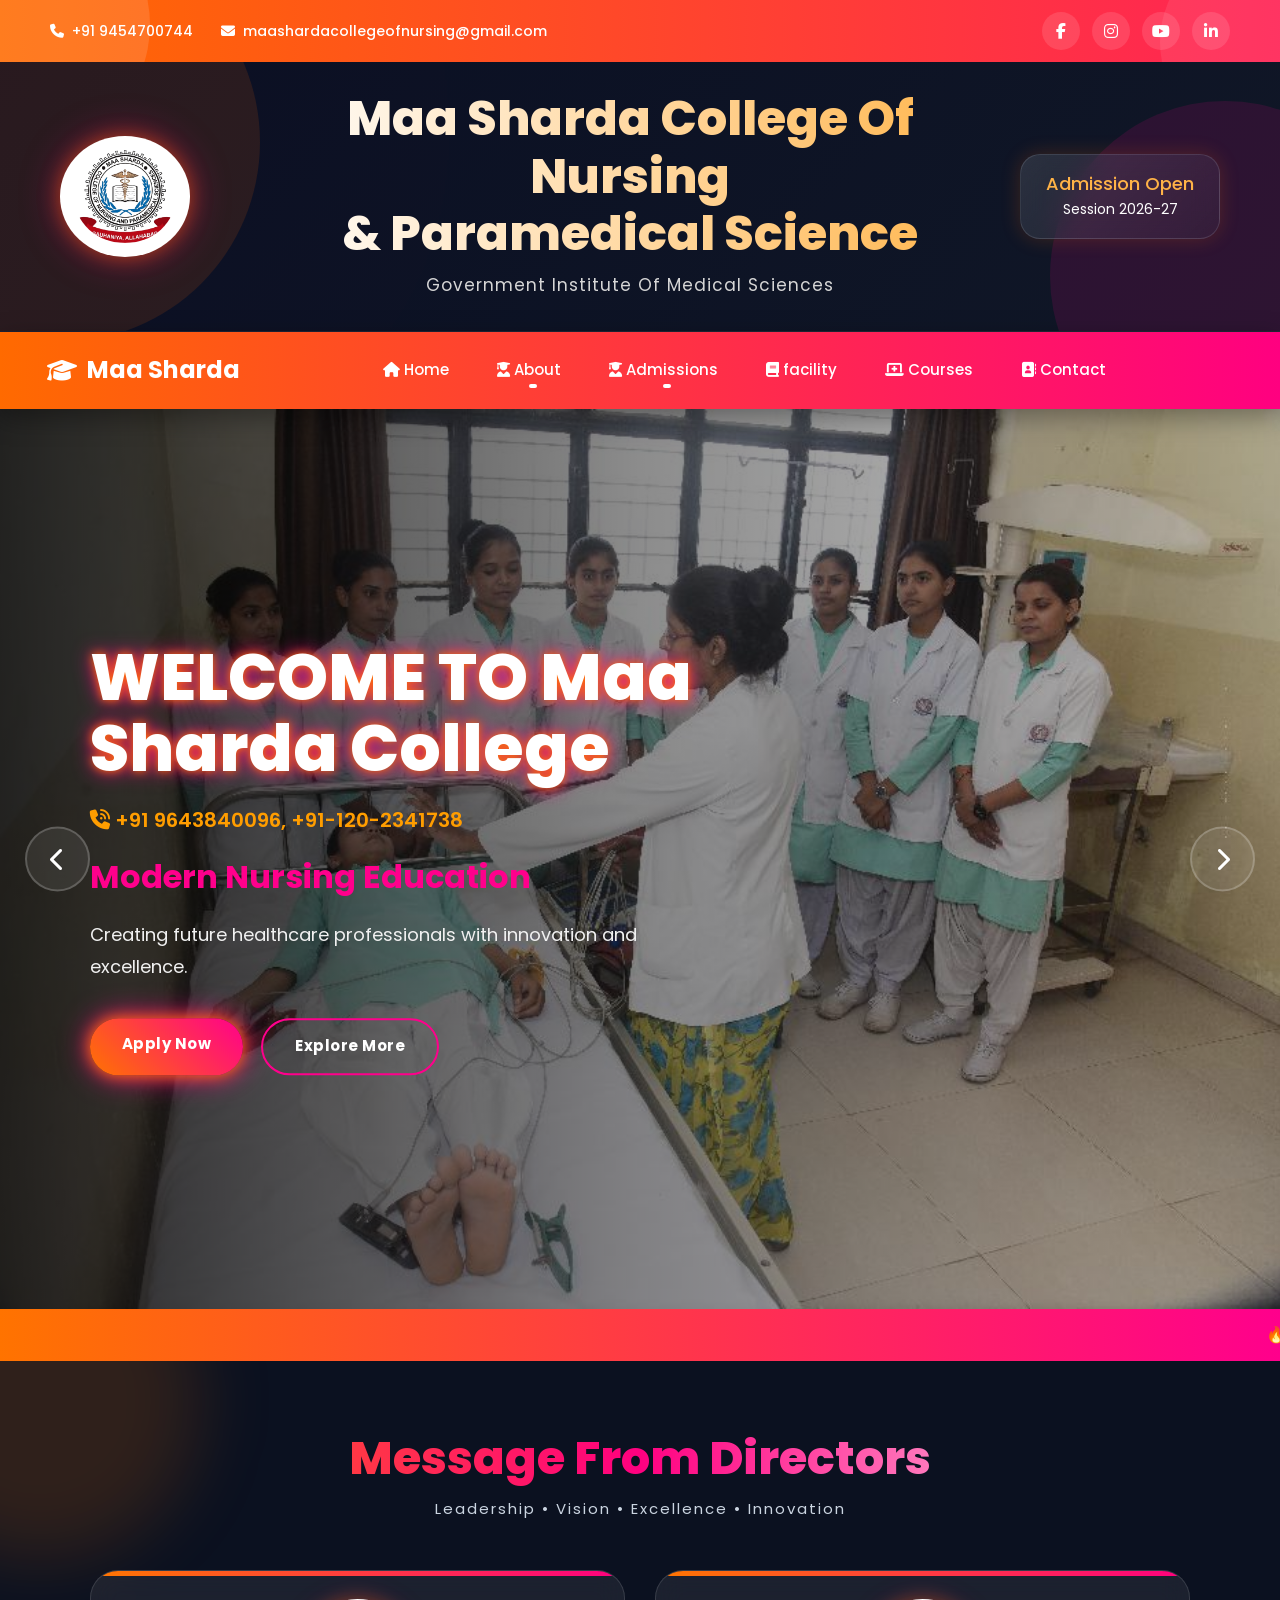
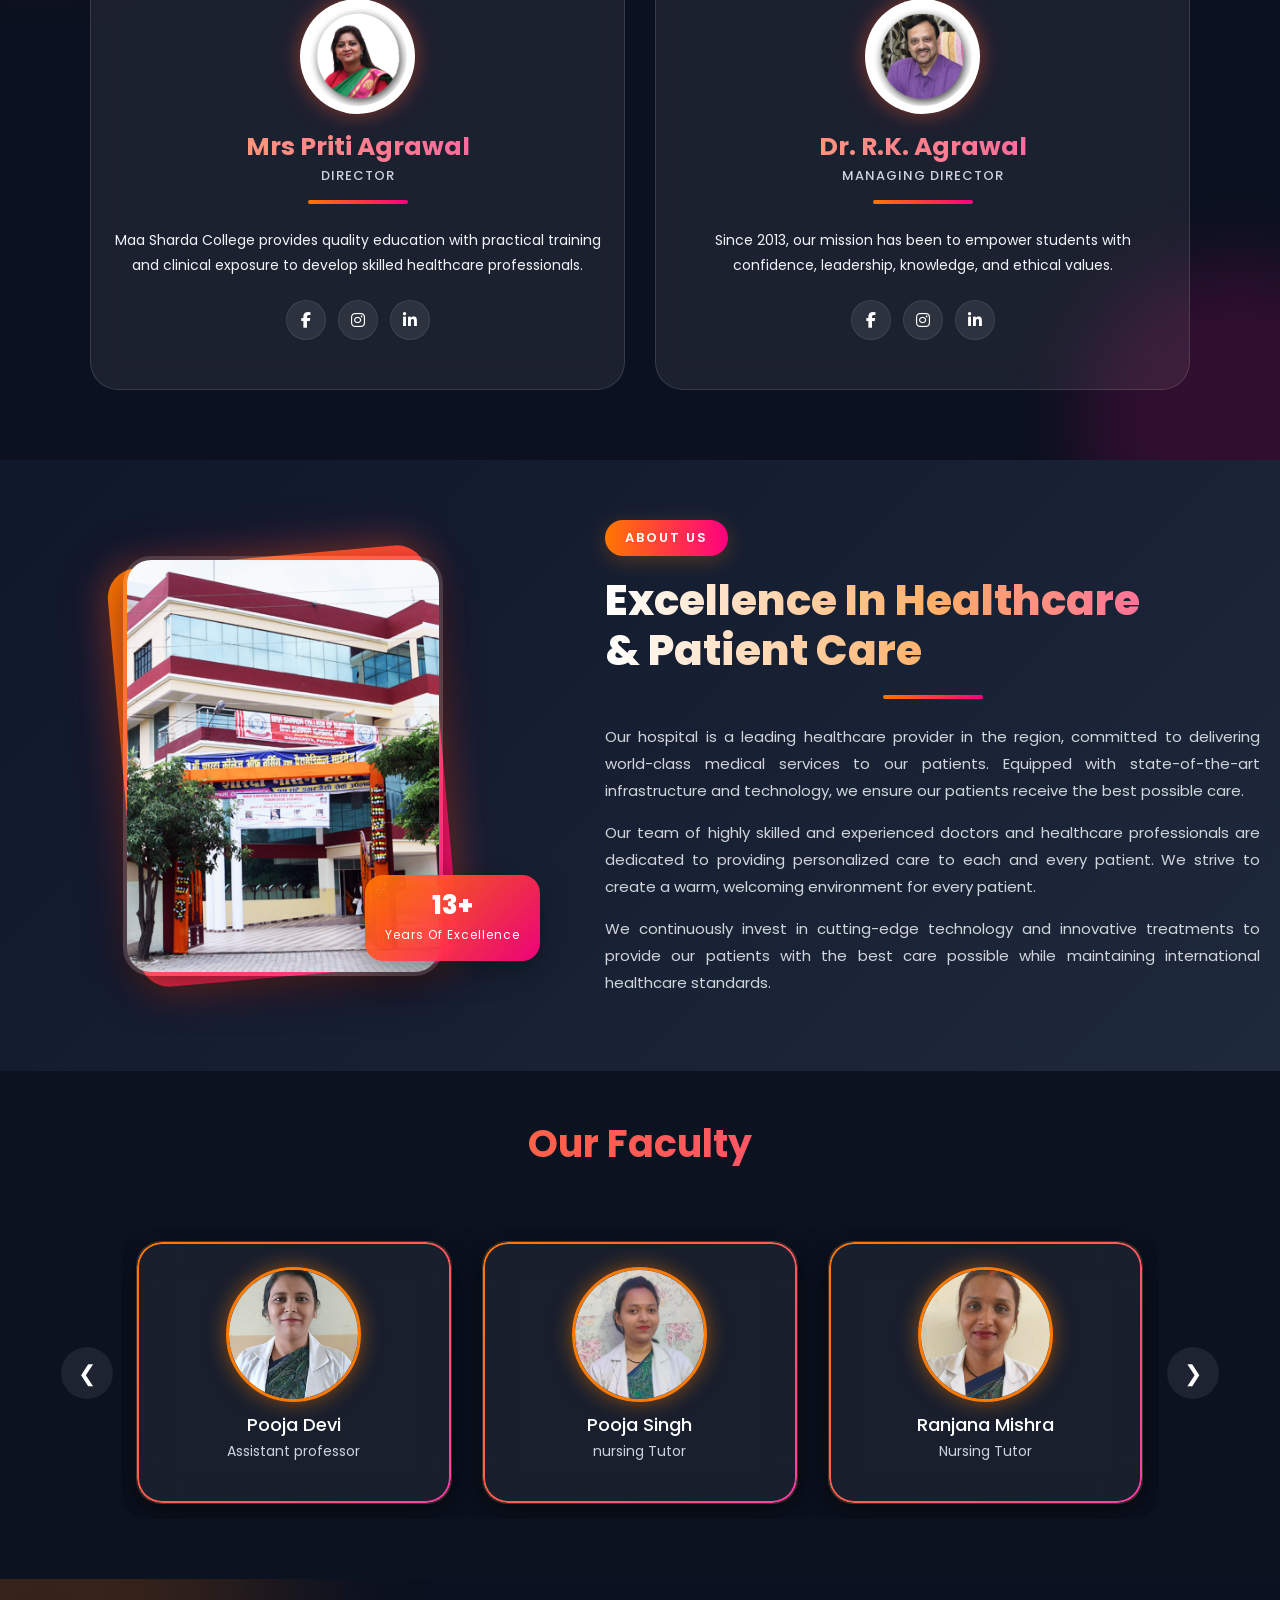
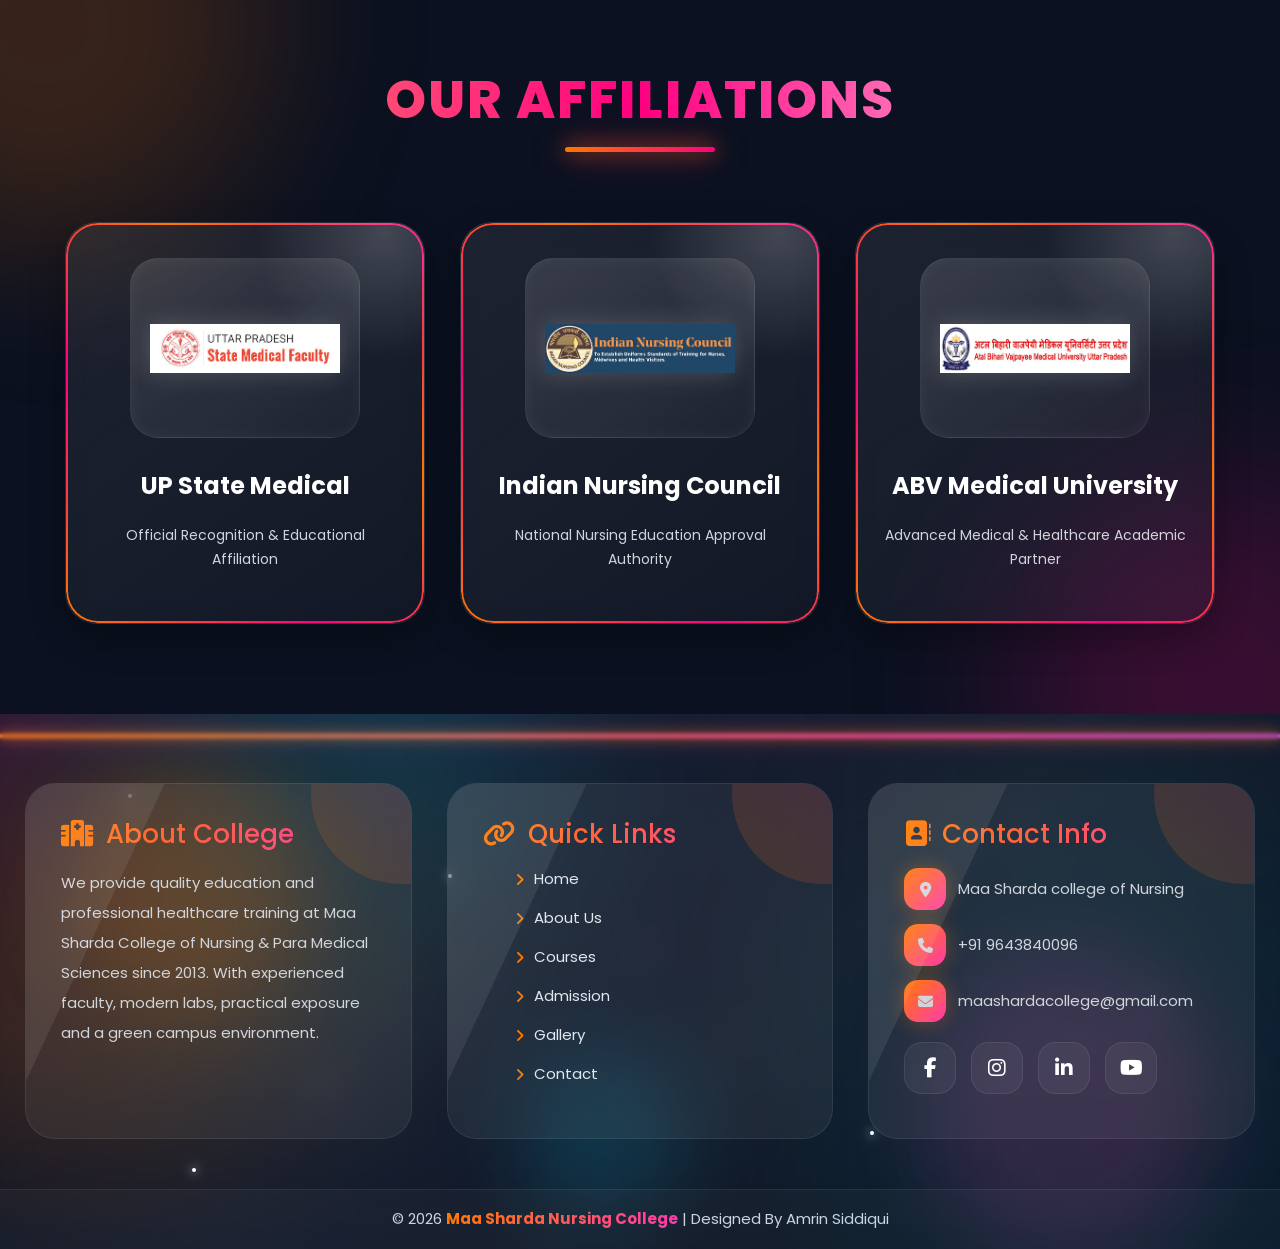
<file: index.html>
<!DOCTYPE html>
<html lang="en">
<head>
<meta charset="UTF-8">
<meta name="viewport" content="width=device-width, initial-scale=1.0">

<title>Maa Sharda college of Nursing | Prayagraj Official </title>

<!-- Bootstrap -->
<link href="https://cdn.jsdelivr.net/npm/bootstrap@5.3.3/dist/css/bootstrap.min.css" rel="stylesheet">

<!-- Font Awesome -->
<link rel="stylesheet" href="https://cdnjs.cloudflare.com/ajax/libs/font-awesome/6.5.0/css/all.min.css">
<link rel="stylesheet" href="style.css">
<!-- Google Font -->
<link href="https://fonts.googleapis.com/css2?family=Poppins:wght@300;400;500;600;700;800&display=swap" rel="stylesheet">

<style>

/* ================= GLOBAL ================= */

html{
  scroll-behavior:smooth;
}


/* ================= TOP HEADER ================= */

.top-header{
  position:relative;

  background:
  linear-gradient(
  90deg,
  #ff6a00,
  #ff0080,
  #ff6a00
  );

  background-size:300% 300%;

  animation:gradientMove 8s ease infinite;

  padding:12px 50px;

  display:flex;
  justify-content:space-between;
  align-items:center;
  flex-wrap:wrap;

  overflow:hidden;
}

/* ANIMATION */

@keyframes gradientMove{

0%{
  background-position:0% 50%;
}

50%{
  background-position:100% 50%;
}

100%{
  background-position:0% 50%;
}

}

/* GLOW CIRCLES */

.top-header::before{
  content:"";
  position:absolute;

  width:250px;
  height:250px;

  background:rgba(255,255,255,0.12);

  border-radius:50%;

  left:-100px;
  top:-100px;
}

.top-header::after{
  content:"";
  position:absolute;

  width:200px;
  height:200px;

  background:rgba(255,255,255,0.08);

  border-radius:50%;

  right:-80px;
  bottom:-80px;
}

/* LEFT INFO */

.top-left{
  position:relative;
  z-index:2;

  display:flex;
  gap:28px;
  flex-wrap:wrap;
}

.top-left span{
  color:#fff;

  font-size:14px;
  font-weight:500;

  display:flex;
  align-items:center;
  gap:8px;
}

/* ICONS */

.top-left i{
  color:#fff;
}

/* SOCIAL */

.top-social{
  position:relative;
  z-index:2;

  display:flex;
  gap:12px;
}

.top-social a{
  width:38px;
  height:38px;

  border-radius:50%;

  display:flex;
  align-items:center;
  justify-content:center;

  background:rgba(255,255,255,0.12);

  color:#fff;

  text-decoration:none;

  transition:0.4s;
}

.top-social a:hover{
  background:#fff;
  color:#ff0080;

  transform:translateY(-5px) scale(1.1);

  box-shadow:
  0 0 15px #fff,
  0 0 30px rgba(255,255,255,0.6);
}

/* ================= MAIN HEADER ================= */

.header{
  position:relative;

  display:grid;
  grid-template-columns:180px auto 200px;

  align-items:center;

  padding:28px 60px;

  background:
  linear-gradient(
  135deg,
  rgba(10,15,35,0.97),
  rgba(17,24,39,0.97)
  );

  overflow:hidden;

  border-bottom:1px solid rgba(255,255,255,0.08);
}

/* BACKGROUND GLOW */

.header::before{
  content:"";

  position:absolute;

  width:400px;
  height:400px;

  background:rgba(255,106,0,0.12);

  border-radius:50%;

  left:-140px;
  top:-120px;
}

.header::after{
  content:"";

  position:absolute;

  width:350px;
  height:350px;

  background:rgba(255,0,128,0.12);

  border-radius:50%;

  right:-120px;
  bottom:-120px;
}

/* ================= LOGO ================= */

.logo-box_1{
  position:relative;
  z-index:5;
}

.logo-box_1 img{
  width:130px;
  height:130;
  border-radius: 50%;

  object-fit:contain;


  background:#fff;

  padding:10px;

  border:4px solid rgba(255,255,255,0.15);

  box-shadow:
  0 0 20px rgba(255,106,0,0.5),
  0 0 40px rgba(255,0,128,0.4);

  transition:0.5s;
}

.logo-box_1 img:hover{
  transform:scale(1.08) rotate(5deg);

  box-shadow:
  0 0 30px rgba(255,106,0,0.7),
  0 0 60px rgba(255,0,128,0.6);
}

/* ================= TITLE ================= */

.title{
  position:relative;
  z-index:5;

  text-align:center;

  padding:0 20px;
}

.title h1{
  font-size:48px;
  font-weight:800;

  line-height:1.2;

  margin-bottom:12px;

  background:
  linear-gradient(
  to right,
  #ffffff,
  #ffb347,
  #ff4fa3,
  #ffffff
  );

  background-size:300% auto;

  animation:textGlow 6s linear infinite;

  -webkit-background-clip:text;
  -webkit-text-fill-color:transparent;
}

@keyframes textGlow{

0%{
  background-position:0% center;
}

100%{
  background-position:300% center;
}

}

.title h2{
  font-size:17px;
  color:#d6d6d6;

  font-weight:400;

  letter-spacing:1px;
}

/* ================= BADGE ================= */

.right-badge{
  position:relative;
  z-index:5;

  display:flex;
  justify-content:center;
}

.badge-box{
  position:relative;

  padding:18px 25px;

  border-radius:20px;

  background:
  linear-gradient(
  135deg,
  rgba(255,255,255,0.12),
  rgba(255,255,255,0.04)
  );

  backdrop-filter:blur(14px);

  border:1px solid rgba(255,255,255,0.12);

  overflow:hidden;

  text-align:center;

  color:#fff;

  box-shadow:
  0 0 20px rgba(255,106,0,0.2);
}

/* SHINE EFFECT */

.badge-box::before{
  content:"";

  position:absolute;

  top:0;
  left:-120%;

  width:80%;
  height:100%;

  background:
  linear-gradient(
  90deg,
  transparent,
  rgba(255,255,255,0.35),
  transparent
  );

  transform:skewX(-25deg);

  animation:shine 4s infinite;
}

@keyframes shine{

100%{
  left:130%;
}

}

.badge-box h3{
  font-size:18px;
  color:#ffb347;

  margin-bottom:5px;
}

.badge-box p{
  font-size:14px;
  margin:0;
}

/* ================= NAVBAR ================= */

.navbar{
  background:
  linear-gradient(
  90deg,
  #ff6a00,
  #ff0080
  );

  padding:15px 35px;

  position:sticky;
  top:0;

  z-index:999;

  box-shadow:
  0 8px 25px rgba(0,0,0,0.35);
}

/* BRAND */

.navbar-brand{
  color:#fff !important;

  font-size:24px;
  font-weight:700;

  display:flex;
  align-items:center;
  gap:10px;
}

/* LINKS */

.navbar-nav{
  gap:12px;
}

.navbar-nav .nav-link{
  position:relative;

  color:#fff !important;

  font-size:15px;
  font-weight:500;

  padding:12px 18px !important;

  border-radius:50px;

  transition:0.4s;
}

/* HOVER */

.navbar-nav .nav-link:hover{
  background:rgba(255,255,255,0.15);

  transform:translateY(-3px);

  box-shadow:
  0 0 15px rgba(255,255,255,0.2);
}

/* UNDERLINE */

.navbar-nav .nav-link::after{
  content:"";

  position:absolute;

  left:50%;
  bottom:6px;

  transform:translateX(-50%);

  width:0%;
  height:2px;

  border-radius:10px;

  background:#fff;

  transition:0.4s;
}

.navbar-nav .nav-link:hover::after{
  width:55%;
}

/* DROPDOWN */

.dropdown-menu{
  background:#111827;

  border:none;

  border-radius:18px;

  padding:12px;

  overflow:hidden;

  margin-top:12px;

  box-shadow:
  0 10px 25px rgba(0,0,0,0.35);
}

.dropdown-item{
  color:#fff;

  padding:12px 15px;

  border-radius:12px;

  transition:0.4s;
}

.dropdown-item:hover{
  background:
  linear-gradient(
  45deg,
  #ff6a00,
  #ff0080
  );

  color:#fff;

  transform:translateX(6px);
}

/* DESKTOP HOVER */

@media(min-width:992px){

.dropdown:hover .dropdown-menu{
  display:block;
}

}

/* TOGGLER */

.navbar-toggler{
  background:#fff;
  border:none;
  padding:8px 10px;
}

/* ================= MOBILE ================= */

@media(max-width:992px){

.header{
  grid-template-columns:1fr;
  text-align:center;

  gap:30px;

  padding:35px 20px;
}

.logo-box_1{
  display:flex;
  justify-content:center;
}

.title h1{
  font-size:34px;
}

.title h2{
  font-size:14px;
}

.top-header{
  justify-content:center;
  gap:18px;

  text-align:center;
}

.top-left{
  justify-content:center;
}

.right-badge{
  justify-content:center;
}

}

/* EXTRA MOBILE */

@media(max-width:576px){

.title h1{
  font-size:26px;
}

.logo-box_1 img{
  width:100px;
  height:100px;
}

.navbar-brand{
  font-size:18px;
}

.navbar-nav .nav-link{
  text-align:center;
}

.top-left span{
  font-size:12px;
}

}

/* ==============home section============================= */


/* ================= SLIDER ================= */
.slider{
  position:relative;
  width:100%;
  height:100vh;
  overflow:hidden;
}

/* IMAGE */
#slideImage{
  width:100%;
  height:100%;
  object-fit:cover;
  object-position:center;
  transition:1s;
}

/* DARK OVERLAY */
.slider::after{
  content:"";
  position:absolute;
  inset:0;
  background:linear-gradient(
    to right,
    rgba(0,0,0,0.85),
    rgba(0,0,0,0.45),
    rgba(0,0,0,0.2)
  );
  z-index:1;
}

/* ================= CAPTION ================= */
.caption{
  position:absolute;
  top:50%;
  left:7%;
  transform:translateY(-50%);
  color:#fff;
  z-index:5;
  width:90%;
  max-width:700px;
}

/* LINE 1 */
.line1{
  font-size:65px;
  font-weight:800;
  line-height:1.1;
  color:#fff;
  margin-bottom:20px;
  text-shadow:
    0 0 10px #ff7300,
    0 0 20px #ff008c;
}

/* LINE 2 */
.line2{
  font-size:20px;
  color:#ff9d00;
  font-weight:600;
  margin-bottom:18px;
}

/* LINE 3 */
.line3{
  font-size:32px;
  font-weight:700;
  color:#ff008c;
  margin-bottom:18px;
}

/* LINE 4 */
.line4{
  font-size:18px;
  line-height:1.8;
  color:#f1f1f1;
  max-width:600px;
}

/* ================= BUTTONS ================= */
.hero-buttons{
  margin-top:35px;
  display:flex;
  gap:18px;
  flex-wrap:wrap;
}

/* BUTTON */
.hero-btn{
  padding:15px 32px;
  border-radius:50px;
  text-decoration:none;
  font-weight:700;
  transition:0.4s;
  font-size:15px;
  letter-spacing:0.5px;
}

/* PRIMARY */
.hero-btn.primary{
  background:linear-gradient(45deg,#ff7300,#ff008c);
  color:#fff;
  box-shadow:
    0 0 15px #ff7300,
    0 0 30px #ff008c;
}

.hero-btn.primary:hover{
  transform:translateY(-5px) scale(1.05);
}

/* SECONDARY */
.hero-btn.secondary{
  border:2px solid #ff008c;
  color:#fff;
}

.hero-btn.secondary:hover{
  background:#ff008c;
  transform:translateY(-5px);
}

/* ================= ARROWS ================= */
.arrow{
  position:absolute;
  top:50%;
  transform:translateY(-50%);
  width:65px;
  height:65px;
  border-radius:50%;
  background:rgba(255,255,255,0.08);
  border:2px solid rgba(255,255,255,0.2);
  color:#fff;
  font-size:24px;
  display:flex;
  align-items:center;
  justify-content:center;
  cursor:pointer;
  z-index:10;
  transition:0.4s;
}

/* LEFT RIGHT */
.arrow.left{
  left:25px;
}

.arrow.right{
  right:25px;
}

/* HOVER */
.arrow:hover{
  background:linear-gradient(45deg,#ff7300,#ff008c);
  box-shadow:
    0 0 15px #ff7300,
    0 0 25px #ff008c;
  transform:translateY(-50%) scale(1.1);
}

/* ================= NEWS ================= */
.news{
  background:linear-gradient(90deg,#ff7300,#ff008c);
  color:#fff;
  padding:14px;
  overflow:hidden;
  white-space:nowrap;
  font-weight:600;
  letter-spacing:0.5px;
}

.news span{
  display:inline-block;
  padding-left:100%;
  animation:ticker 18s linear infinite;
}

/* ================= ANIMATION ================= */
@keyframes ticker{
  0%{
    transform:translateX(0);
  }
  100%{
    transform:translateX(-100%);
  }
}

/* ================= MOBILE ================= */
@media(max-width:768px){

  .slider{
    height:85vh;
  }

.caption{
  position:absolute;
  top:50%;
  left:7%;
  transform:translateY(-50%);
  color:#fff;
  z-index:5;
  width:90%;
  max-width:700px;
}
  .line1{
    font-size:40px;
    margin-bottom:15px;
  }

  .line2{
    font-size:16px;
    margin-bottom:12px;
  }

  .line3{
    font-size:24px;
    margin-bottom:12px;
  }

  .line4{
    font-size:14px;
    line-height:1.6;
  }

  .hero-buttons{
    gap:10px;
    margin-top:25px;
  }

  .hero-btn{
    padding:12px 20px;
    font-size:13px;
  }

  .arrow{
    width:45px;
    height:45px;
    font-size:18px;
  }

  .arrow.left{
    left:10px;
  }

  .arrow.right{
    right:10px;
  }

}
/* ================================= Director sir Massage ================================== */

/* SECTION */

.message-section{
  width:100%;
  padding:70px 20px;
  position:relative;
  overflow:hidden;
}

/* GLOW EFFECT */

.message-section::before{
  content:"";
  position:absolute;
  width:320px;
  height:320px;
  background:rgba(255,119,0,0.15);
  border-radius:50%;
  top:-120px;
  left:-120px;
  filter:blur(35px);
}

.message-section::after{
  content:"";
  position:absolute;
  width:320px;
  height:320px;
  background:rgba(255,0,128,0.15);
  border-radius:50%;
  bottom:-120px;
  right:-120px;
  filter:blur(35px);
}

/* HEADING */

.section-title{
  position:relative;
  z-index:2;
  text-align:center;
  margin-bottom:50px;
}

.section-title h1{
  font-size:46px;
  font-weight:800;
  background:linear-gradient(to right,#ff7700,#ff0080,#ffffff);
  -webkit-background-clip:text;
  -webkit-text-fill-color:transparent;
  margin-bottom:12px;
}

.section-title p{
  color:#cbd5e1;
  font-size:15px;
  letter-spacing:2px;
}

/* CONTAINER */

.cards-container{
  position:relative;
  z-index:2;

  max-width:1100px;
  margin:auto;

  display:grid;
  grid-template-columns:repeat(auto-fit,minmax(320px,1fr));
  gap:30px;

  overflow:hidden;
}

/* CARD */

.card{
  position:relative;

  background:rgba(255,255,255,0.07);

  backdrop-filter:blur(14px);
  -webkit-backdrop-filter:blur(14px);

  border:1px solid rgba(255,255,255,0.12);

  border-radius:28px;

  padding:28px 22px;

  overflow:hidden;

  transition:0.5s ease;

  min-height:420px;
}

/* TOP BORDER */

.card::before{
  content:"";
  position:absolute;
  top:0;
  left:0;
  width:100%;
  height:5px;
  background:linear-gradient(to right,#ff7700,#ff0080);
}

/* HOVER EFFECT */

.card:hover{
  transform:translateY(-10px);

  box-shadow:
  0 18px 40px rgba(0,0,0,0.4),
  0 0 22px rgba(255,119,0,0.35),
  0 0 35px rgba(255,0,128,0.20);
}

/* IMAGE */

.card-image{
  display:flex;
  justify-content:center;
  margin-bottom:18px;
}

.card-image img{
  width:115px;
  height:115px;

  object-fit:cover;

  border-radius:50%;

  padding:4px;

  background:#fff;

  border:4px solid rgba(255,255,255,0.15);

  transition:0.5s;

  box-shadow:
  0 0 18px rgba(255,119,0,0.35),
  0 0 30px rgba(255,0,128,0.18);
}

.card:hover .card-image img{
  transform:scale(1.06);
}

/* CONTENT */

.card-content{
  text-align:center;
}

.card-content h2{
  font-size:25px;
  font-weight:700;
  margin-bottom:6px;

  background:linear-gradient(to right,#ffb067,#ff4fb4);

  -webkit-background-clip:text;
  -webkit-text-fill-color:transparent;
}

.card-content h3{
  font-size:13px;
  color:#cbd5e1;
  margin-bottom:16px;
  text-transform:uppercase;
  letter-spacing:1px;
}

/* LINE */

.line{
  width:75px;
  height:4px;

  border-radius:20px;

  margin:0 auto 18px;

  background:linear-gradient(to right,#ff7700,#ff0080);
}

/* MESSAGE */

.card-content p{
  font-size:14px;
  line-height:1.8;
  color:#f1f5f9;
  text-align:center;
}

/* SOCIAL */

.social{
  margin-top:22px;

  display:flex;
  justify-content:center;
  gap:12px;
}

.social a{
  width:40px;
  height:40px;

  border-radius:50%;

  display:flex;
  align-items:center;
  justify-content:center;

  color:#fff;
  text-decoration:none;

  background:rgba(255,255,255,0.08);

  border:1px solid rgba(255,255,255,0.08);

  transition:0.4s;
}

.social a:hover{
  transform:translateY(-5px);

  background:linear-gradient(45deg,#ff7700,#ff0080);

  box-shadow:
  0 0 18px rgba(255,119,0,0.5);
}

/* MOBILE */

@media(max-width:768px){

.message-section{
  padding:55px 16px;
}

.section-title h1{
  font-size:32px;
}

.section-title p{
  font-size:13px;
  line-height:1.6;
}

.cards-container{
  grid-template-columns:1fr;
  gap:22px;
}

.card{
  min-height:auto;
  padding:24px 18px;
}

.card-image img{
  width:95px;
  height:95px;
}

.card-content h2{
  font-size:22px;
}

.card-content p{
  font-size:13px;
  line-height:1.7;
}

.social a{
  width:36px;
  height:36px;
}

}
/* =====================ABOUT US =========================================== */
.about-us-section{
  width:100%;
  min-height:50vh;
  padding:60px 20px;
  background:
  linear-gradient(
  135deg,
  #0f172a,
  #1e293b
  );
 overflow:hidden;
  display:flex;
  align-items:center;
}
/* ================= WRAPPER ================= */
.about-wrapper{
  max-width:1250px;
  width:100%;
  margin:auto;
  display:flex;
  align-items:center;
  justify-content:space-between;
  gap:60px;
  flex-wrap:wrap;
}
/* ================= LEFT SIDE ================= */
.about-left{
  position:relative;
  flex:1 1 420px;
  display:flex;
  justify-content:center;
  align-items:center;
}
/* GLOW BORDER */
.image-border{
  position:absolute;
  width:320px;
  height:420px;
  border-radius:30px;
  background:
  linear-gradient(
  135deg,
  #ff7700,
  #ff0080
  );
  transform:rotate(-5deg);
  box-shadow:
  0 0 35px rgba(255,119,0,0.35),
  0 0 55px rgba(255,0,128,0.22);
}
/* IMAGE */
.about-left img{
  position:relative;
  z-index:2;
  width:100%;
  max-width:320px;
  height:420px;
  object-fit:cover;
  border-radius:28px;
  border:4px solid rgba(255,255,255,0.12);
  box-shadow:
  0 15px 40px rgba(0,0,0,0.45);
  transition:0.5s;
}
.about-left img:hover{
  transform:
  translateY(-8px)
  scale(1.02);
}
/* FLOATING BOX */
.floating-box{
  position:absolute;
  bottom:15px;
  right:5px;
  z-index:3;
  background:
  linear-gradient(
  135deg,
  rgba(255,119,0,0.95),
  rgba(255,0,128,0.92)
  );
  padding:15px 20px;
  border-radius:18px;
  color:#fff;
  text-align:center;
  box-shadow:
  0 10px 30px rgba(0,0,0,0.35);
  animation:floatBox 3s ease-in-out infinite;
}
.floating-box h3{
  margin:0;
  font-size:26px;
  font-weight:800;
}
.floating-box span{

  font-size:12px;
  letter-spacing:1px;
}
/* ================= RIGHT SIDE ================= */
.about-right{
  flex:1 1 550px;
}
/* SMALL TAG */
.about-tag{
  display:inline-block;
  padding:8px 20px;
  border-radius:50px;
  background:
  linear-gradient(
  90deg,
  #ff7700,
  #ff0080
  );
  color:#fff;
  font-size:13px;
  font-weight:600;
  letter-spacing:2px;
  margin-bottom:20px;
  box-shadow:
  0 5px 20px rgba(255,119,0,0.25);
}
/* HEADING */
.about-right h2{
  font-size:42px;
  line-height:1.2;
  font-weight:800;
  margin-bottom:18px;
  background:
  linear-gradient(
  to right,
  #ffffff,
  #ffb067,
  #ff4fb4
  );
  -webkit-background-clip:text;
  -webkit-text-fill-color:transparent;
}
/* LINE */
.line{
  width:100px;
  height:4px;
  border-radius:20px;
  background:
  linear-gradient(
  90deg,
  #ff7700,
  #ff0080
  );
  margin-bottom:24px;
}
/* TEXT */
.about-right p{
  color:#d1d5db;
  font-size:15px;
  line-height:1.8;
  margin-bottom:15px;
  text-align:justify;
}
/* ================= ANIMATION ================= */
@keyframes floatBox{
  0%{
    transform:translateY(0px);
  }
  50%{
    transform:translateY(-10px);
  }
  100%{
    transform:translateY(0px);
  }
}
/* ================= RESPONSIVE ================= */
@media(max-width:992px){
  .about-us-section{
    min-height:auto;
    padding:70px 20px;
  }
  .about-wrapper{
    flex-direction:column;
    text-align:center;
  }
  .about-right h2{
    font-size:34px;
  }
  .line{
    margin:auto auto 20px;
  }
  .about-right p{
    text-align:center;
  }
  .about-btns{
    justify-content:center;
  }
}
/* MOBILE */
@media(max-width:576px){
  .about-us-section{
    padding:60px 15px;
  }
  .image-border{
    width:250px;
    height:320px;
  }
  .about-left img{
    max-width:250px;
    height:320px;
  }
  .about-right h2{
    font-size:26px;
  }
  .about-right p{
    font-size:14px;
    line-height:1.7;
  }
  .floating-box{
    padding:12px 16px;
  }
  .floating-box h3{

    font-size:22px;
  }
  .btn1,
  .btn2{
    width:100%;
    text-align:center;
  }
}

/* =================== affiliation-section========================================================  */


.affiliation-section{
  width:100%;
  padding:90px 25px;
  position:relative;
  overflow:hidden;
}

/* BACKGROUND GLOW */

.affiliation-section::before{
  content:"";
  position:absolute;
  width:450px;
  height:450px;
  background:rgba(255,119,0,0.18);
  border-radius:50%;
  top:-180px;
  left:-180px;
  filter:blur(80px);
}

.affiliation-section::after{
  content:"";
  position:absolute;
  width:420px;
  height:420px;
  background:rgba(255,0,128,0.18);
  border-radius:50%;
  bottom:-180px;
  right:-150px;
  filter:blur(80px);
}

/* ================= TITLE ================= */

.affiliation-title{
  text-align:center;
  font-size:52px;
  font-weight:800;
  margin-bottom:70px;
  position:relative;
  z-index:2;

  background:
  linear-gradient(to right,#ffb067,#ff0080,#ffffff);

  -webkit-background-clip:text;
  -webkit-text-fill-color:transparent;

  letter-spacing:2px;
}

.affiliation-title::after{
  content:"";
  width:150px;
  height:5px;

  border-radius:50px;
  background:
  linear-gradient(to right,#ff7700,#ff0080);
  display:block;
  margin:16px auto 0;
  box-shadow:
  0 0 20px rgba(255,119,0,0.8),
  0 0 35px rgba(255,0,128,0.8);
}
/* ================= CONTAINER ================= */
.affiliation-container{
  max-width:1350px;
  margin:auto;
  display:flex;
  justify-content:center;
  gap:35px;
  flex-wrap:wrap;
  position:relative;
  z-index:2;
}
/* ================= CARD ================= */
.affiliation-card{
  position:relative;
  flex:1 1 320px;
  max-width:360px;
  min-height:370px;
  text-decoration:none;
  border-radius:32px;
  overflow:hidden;
  background:
  linear-gradient(
  145deg,
  rgba(255,255,255,0.08),
  rgba(255,255,255,0.03)
  );
  border:1px solid rgba(255,255,255,0.08);
  backdrop-filter:blur(12px);
  transition:0.5s ease;
  box-shadow:
  0 15px 35px rgba(0,0,0,0.3);
}
/* NEON BORDER */
.affiliation-card::before{
  content:"";
  position:absolute;
  inset:0;
  border-radius:32px;
  padding:2px;
  background:
  linear-gradient(
  45deg,
  #ff7700,
  #ff0080,
  #ff7700,
  #ff0080
  );
  -webkit-mask:
  linear-gradient(#000 0 0) content-box,
  linear-gradient(#000 0 0);
  -webkit-mask-composite:xor;
  mask-composite:exclude;
}
/* TOP LIGHT */
.affiliation-card::after{
  content:"";
  position:absolute;
  width:260px;
  height:260px;
  background:
  radial-gradient(
  rgba(255,255,255,0.18),
  transparent 70%
  );

  top:-120px;
  right:-90px;
}
/* HOVER */
.affiliation-card:hover{
  transform:
  translateY(-18px)
  scale(1.03);
  box-shadow:
  0 0 25px rgba(255,119,0,0.5),
  0 0 50px rgba(255,0,128,0.35),
  0 25px 45px rgba(0,0,0,0.4);
}
/* INNER */
.card-inner{
  position:relative;
  z-index:2;
  height:100%;
  display:flex;
  flex-direction:column;
  align-items:center;
  justify-content:center;
  padding:35px 25px;
}
/* ================= LOGO BOX ================= */
.logo-box{
  width:230px;
  height:180px;
  display:flex;
  align-items:center;
  justify-content:center;
  border-radius:28px;
  background:
  linear-gradient(
  145deg,
  rgba(255,255,255,0.12),
  rgba(255,255,255,0.03)
  );
  border:1px solid rgba(255,255,255,0.08);
  margin-bottom:30px;
  transition:0.5s ease;
  box-shadow:
  inset 0 0 15px rgba(255,255,255,0.05);
}
/* IMAGE */
.logo-box img{
  width:100%;
  max-width:190px;
  height:120px;
  object-fit:contain;
  object-position:center;
  transition:0.5s ease;
  filter:
  drop-shadow(0 0 12px rgba(255,255,255,0.18));
}
/* IMAGE HOVER */
.affiliation-card:hover .logo-box{
  transform:translateY(-8px);
}
.affiliation-card:hover .logo-box img{
  transform:scale(1.12);
}
/* ================= TEXT ================= */
.affiliation-card h4{
  font-size:24px;
  font-weight:700;
  line-height:1.5;
  text-align:center;
  color:#fff;
  transition:0.4s;
}
.affiliation-card:hover h4{
  color:#ffb067;
  letter-spacing:0.5px;
}
/* SMALL TEXT */
.affiliation-card p{
  margin-top:12px;
  color:#d1d5db;
  font-size:14px;
  text-align:center;
  line-height:1.7;
}
/* ICON */
.open-icon{
  margin-top:20px;
  width:50px;
  height:50px;
  border-radius:50%;
  display:flex;
  align-items:center;
  justify-content:center;
  background:
  linear-gradient(45deg,#ff7700,#ff0080);
  color:#fff;
  font-size:18px;
  transition:0.4s;
  box-shadow:
  0 0 15px rgba(255,119,0,0.5);
}
.affiliation-card:hover .open-icon{
  transform:
  rotate(45deg)
  scale(1.1);
}
/* ================= MOBILE ================= */
@media(max-width:992px){
.affiliation-title{
  font-size:42px;
}
}
@media(max-width:768px){
.affiliation-section{
  padding:70px 18px;
}
.affiliation-container{
  gap:28px;
}
.affiliation-card{
  max-width:100%;
  min-height:340px;
}
.logo-box{
  width:210px;
  height:160px;
}
.logo-box img{
  max-width:170px;
  height:110px;
}
.affiliation-title{
  font-size:34px;
}
.affiliation-card h4{
  font-size:21px;
}
}
@media(max-width:480px){
.affiliation-title{
  font-size:28px;
}
.logo-box{
  width:180px;
  height:140px;
}
.logo-box img{
  max-width:150px;
  height:95px;
}
.affiliation-card h4{
  font-size:18px;
}
.affiliation-card p{
  font-size:13px;
}
}

/* =====================Teacher Card ================================== */
/* ================= THEME BACKGROUND ================= */
.ts-body{
  margin:0;
  font-family:'Poppins',sans-serif;
  background:#0b1220;
  color:#fff;
  overflow-x:hidden;
}

/* glowing background */
.ts-body::before{
  content:"";
  position:fixed;
  width:500px;
  height:500px;
  background:linear-gradient(45deg,#ff7a00,#ff3cac);
  filter:blur(150px);
  opacity:0.25;
  top:-120px;
  left:-120px;
  z-index:-1;
}

/* ================= TITLE ================= */
.ts-section-title{
  text-align:center;
  font-size:38px;
  margin:50px 0 10px;
  font-weight:700;
  background:linear-gradient(90deg,#ff7a00,#ff3cac);
  -webkit-background-clip:text;
  -webkit-text-fill-color:transparent;
}

/* ================= WRAPPER ================= */
.ts-wrapper{
  width:92%;
  max-width:1200px;
  margin:60px auto;
  position:relative;
  padding:0 70px;
  box-sizing:border-box;
}

/* ================= VIEWPORT ================= */
.ts-viewport{
  overflow:hidden;
  border-radius:25px;
}

/* ================= SLIDER ================= */
.ts-slider{
  display:flex;
  transition:0.6s ease;
}

/* ================= CARD FIX ================= */
.ts-card{
  flex:0 0 calc(100% / 3);
  padding:15px;
  box-sizing:border-box;
}

/* ================= CARD BOX ================= */
.ts-card-box{
  background:rgba(255,255,255,0.06);
  backdrop-filter:blur(20px);
  border:1px solid rgba(255,122,0,0.2);
  border-radius:25px;
  padding:25px;
  text-align:center;
  transition:0.4s;
  box-shadow:0 10px 30px rgba(0,0,0,0.6);
  position:relative;
  overflow:hidden;
}

/* neon border glow */
.ts-card-box::before{
  content:"";
  position:absolute;
  inset:0;
  border-radius:25px;
  padding:2px;
  background:linear-gradient(135deg,#ff7a00,#ff3cac);
  -webkit-mask:
    linear-gradient(#000 0 0) content-box,
    linear-gradient(#000 0 0);
  -webkit-mask-composite:xor;
}

/* IMAGE */
.ts-card-box img{
  width:135px;
  height:135px;
  border-radius:50%;
  object-fit:cover;
  border:3px solid #ff7a00;
  box-shadow:0 0 20px rgba(255,122,0,0.5);
  transition:0.4s;
}

/* NAME */
.ts-card-box h3{
  margin:12px 0 5px;
  font-size:18px;
  color:#fff;
}

/* TEXT */
.ts-card-box p{
  font-size:14px;
  color:#cbd5e1;
}

/* ICONS */
.ts-icons{
  margin-top:12px;
}

.ts-icons i{
  margin:0 6px;
  cursor:pointer;
  color:#fff;
  transition:0.3s;
}

.ts-icons i:hover{
  color:#ff3cac;
  transform:scale(1.2);
}

/* ================= HOVER EFFECT ================= */
.ts-card-box:hover{
  transform:translateY(-12px) scale(1.03);
  box-shadow:0 0 30px rgba(255,122,0,0.3),
             0 0 30px rgba(255,60,172,0.3);
}

.ts-card-box:hover img{
  transform:scale(1.08);
}

/* ================= ARROWS ================= */
.ts-arrow{
  position:absolute;
  top:50%;
  transform:translateY(-50%);
  width:52px;
  height:52px;
  border-radius:50%;
  border:none;
  cursor:pointer;
  font-size:22px;
  z-index:100;
  display:flex;
  align-items:center;
  justify-content:center;
  background:rgba(255,255,255,0.08);
  backdrop-filter:blur(10px);
  color:#fff;
  transition:0.3s;
}

/* SAFE POSITION */
.ts-left{ left:10px; }
.ts-right{ right:10px; }

.ts-arrow:hover{
  background:linear-gradient(90deg,#ff7a00,#ff3cac);
  color:#000;
  transform:translateY(-50%) scale(1.1);
}

/* ================= MOBILE ================= */
@media(max-width:768px){
  .ts-card{ flex:0 0 100%; }
  .ts-wrapper{ padding:0 40px; }
}

</style>
</head>
<body>
<!-- ================= TOP HEADER ================= -->
<div class="top-header">
  <div class="top-left">
    <span>
      <i class="fa-solid fa-phone"></i>
      +91 9454700744
    </span>
    <span>
      <i class="fa-solid fa-envelope"></i>
      maashardacollegeofnursing@gmail.com
    </span>
  </div>
  <div class="top-social">
    <a href="#"><i class="fab fa-facebook-f"></i></a>
    <a href="#"><i class="fab fa-instagram"></i></a>
    <a href="#"><i class="fab fa-youtube"></i></a>
    <a href="#"><i class="fab fa-linkedin-in"></i></a>
  </div>
</div>
<!-- ================= MAIN HEADER ================= -->
<div class="header">
  <!-- LOGO -->
  <div class="logo-box_1">
    <img src="pic/Maa_Sharda_College_Of_Nursing_Allahabad png.png" alt="Logo">
  </div>
  <!-- TITLE -->
  <div class="title">
    <h1>
      Maa Sharda College Of Nursing <br>
      & Paramedical Science
    </h1>
    <h2>
      Government Institute Of Medical Sciences
    </h2>
  </div>
   <a href="ragistration form.html" style="text-decoration: none;">
  <div class="right-badge">
    <div class="badge-box">
      <h3>Admission Open</h3>
      <p>Session 2026-27</p>
    </div>
  </div>
</div>
</a>
<!-- ================= NAVBAR ================= -->
<nav class="navbar navbar-expand-lg">
<div class="container-fluid">
<a class="navbar-brand" href="#">
  <i class="fa-solid fa-graduation-cap"></i>
  Maa Sharda
</a>
<button class="navbar-toggler"
type="button"
data-bs-toggle="collapse"
data-bs-target="#navbarNav">
<span class="navbar-toggler-icon"></span>
</button>
<div class="collapse navbar-collapse justify-content-center" id="navbarNav">
<ul class="navbar-nav">
<li class="nav-item">
<a class="nav-link" href="index.html">
<i class="fa-solid fa-house"></i>
Home
</a>
</li>
<li class="nav-item dropdown">

<a class="nav-link dropdown-toggle"
href="#"
role="button"
data-bs-toggle="dropdown">

<i class="fa-solid fa-user-graduate"></i>
About

</a>

<ul class="dropdown-menu">

<li>
<a class="dropdown-item" href="about us.html">
About Us
</a>
</li>

<li>
<a class="dropdown-item" href="news update.html">
News Update
</a>
</li>

<li>
<a class="dropdown-item" href="Gallery.html">
Gallery
</a>
</li>

</ul>

</li><li class="nav-item dropdown">
<a class="nav-link dropdown-toggle"
href="#"
role="button"
data-bs-toggle="dropdown">
<i class="fa-solid fa-user-graduate"></i>
Admissions
</a>
<ul class="dropdown-menu">
<li>
<a class="dropdown-item" href="Associated Hospitals.html">
Associated hospital 
</a>
</li>
<li>
<a class="dropdown-item" href="ragistration form.html">
Admission Form
</a>
</li>
</ul>
</li>
<li class="nav-item">
<a class="nav-link" href="Facilities.html">
<i class="fa-solid fa-book"></i>
facility
</a>
</li>
<li class="nav-item">
<a class="nav-link" href="course.html">
<i class="fa-solid fa-laptop-medical"></i>
Courses
</a>
</li>
<li class="nav-item">
<a class="nav-link" href="Contact Us.html">
<i class="fa-solid fa-address-book"></i>
Contact
</a>
</li>
</ul>
</div>
</div>
</nav>

<!-- =================  home     SLIDER ========================================== -->
<div class="slider">

  <img id="slideImage" src="" alt="Slide Image">

  <!-- CAPTION -->
  <div class="caption" id="caption"></div>

  <!-- ARROWS -->
  <div class="arrow left" onclick="prevSlide()">
    <i class="fa-solid fa-chevron-left"></i>
  </div>

  <div class="arrow right" onclick="nextSlide()">
    <i class="fa-solid fa-chevron-right"></i>
  </div>

</div>

<!-- ================= NEWS ================= -->
<div class="news">
  <span>
    🔥 Admissions Open 2026 |
    Entrance Forms Available Now |
    Limited Seats Available |
    Apply Today
  </span>
</div>


<!-- ================= Director  MESSAGE SECTION =========================================== -->

<section class="message-section">

  <!-- HEADING -->

  <div class="section-title">
    <h1>Message From Directors</h1>
    <p>Leadership • Vision • Excellence • Innovation</p>
  </div>

  <!-- CARDS -->

  <div class="cards-container">

    <!-- CARD 1 -->

    <div class="card">

      <div class="card-image">
        <img src="pic/director2.png" alt="Director">
      </div>

      <div class="card-content">

        <h2>Mrs Priti Agrawal</h2>

        <h3>Director</h3>

        <div class="line"></div>

        <p>
          Maa Sharda College provides quality education with practical training and clinical exposure to develop skilled healthcare professionals.
        </p>

        <div class="social">
          <a href="#"><i class="fab fa-facebook-f"></i></a>
          <a href="#"><i class="fab fa-instagram"></i></a>
          <a href="#"><i class="fab fa-linkedin-in"></i></a>
        </div>

      </div>

    </div>

    <!-- CARD 2 -->

    <div class="card">

      <div class="card-image">
        <img src="pic/director1.png" alt="Director">
      </div>

      <div class="card-content">

        <h2>Dr. R.K. Agrawal</h2>

        <h3>Managing Director</h3>

        <div class="line"></div>

        <p>
          Since 2013, our mission has been to empower students with confidence, leadership, knowledge, and ethical values.
        </p>

        <div class="social">
          <a href="#"><i class="fab fa-facebook-f"></i></a>
          <a href="#"><i class="fab fa-instagram"></i></a>
          <a href="#"><i class="fab fa-linkedin-in"></i></a>
        </div>

      </div>

    </div>

  </div>

</section>


<!-- ========================== ABOUT SECTION ===================================== -->
 <section class="about-us-section">
  <div class="about-wrapper">
    <!-- LEFT SIDE -->
    <div class="about-left">
      <div class="image-border"></div>
      <img src="pic/maa_sharda_college (1).jpg" alt="Doctor">
      <div class="floating-box">
        <h3>13+</h3>
        <span>Years Of Excellence</span>
      </div>
    </div>
    <!-- RIGHT SIDE -->
    <div class="about-right">
      <span class="about-tag">
        ABOUT US
      </span>
      <h2>
        Excellence In Healthcare <br>
        & Patient Care
      </h2>
      <div class="line"></div>
      <p>
        Our hospital is a leading healthcare provider in the region, committed to delivering world-class medical services to our patients. Equipped with state-of-the-art infrastructure and technology, we ensure our patients receive the best possible care.
      </p>
      <p>
        Our team of highly skilled and experienced doctors and healthcare professionals are dedicated to providing personalized care to each and every patient. We strive to create a warm, welcoming environment for every patient.
      </p>
      <p>
        We continuously invest in cutting-edge technology and innovative treatments to provide our patients with the best care possible while maintaining international healthcare standards.
      </p>
      </div>
    </div>
</section>


<!-- ==================== Teacher Card=================================== -->


<section class="ts-body">

<h2 class="ts-section-title">Our Faculty</h2>

<div class="ts-wrapper" id="tsWrapper">

<button class="ts-arrow ts-left" id="tsPrev">❮</button>

<div class="ts-viewport">
  <div class="ts-slider" id="tsSlider">

    <div class="ts-card">
      <div class="ts-card-box">
        <img src="pic/Arvind Shrivastav Asso Professor.jpeg">
        <h3>Arvind Shrivastav </h3>
        <p>Associate Professor</p>
      </div>
    </div>

    <div class="ts-card">
      <div class="ts-card-box">
        <img src="pic/Jesudian k Nath Associate Professor.jpeg">
        <h3>Jesudian k Nath</h3>
        <p>Psychiatric Nursing </p>
      </div>
    </div>

    <div class="ts-card">
      <div class="ts-card-box">
        <img src="pic/Uday Kant Mishra Admin Straiter.jpeg">
        <h3>Uday Kant Mishra</h3>
        <p>Neurology Expert</p>
      
      </div>
    </div>

    <div class="ts-card">
      <div class="ts-card-box">
        <img src="pic/Pooja Devi Assistant Professor.jpeg">
        <h3>Pooja Devi</h3>
        <p>Assistant professor </p>
        
      </div>
    </div>

    <div class="ts-card">
      <div class="ts-card-box">
        <img src="pic/Pooja Singh Nursing Tutar.jpeg">
        <h3>Pooja Singh</h3>
        <p>nursing Tutor</p>
        
      </div>
    </div>

    <div class="ts-card">
      <div class="ts-card-box">
        <img src="pic/Ranjana Mishra Nursing Tutor.jpeg">
        <h3>Ranjana Mishra</h3>
        <p>Nursing Tutor</p>
        
      </div>
    </div>

    <div class="ts-card">
      <div class="ts-card-box">
        <img src="pic/Shikha Patel Nursing Tutor.jpeg">
        <h3>Shikha Patel</h3>
        <p>Nursing Tutor</p>
        
      </div>
    </div>


    <div class="ts-card">
      <div class="ts-card-box">
        <img src="pic/Sudha Patel Nursing Tutor.jpeg">
        <h3>Sudha Patel</h3>
        <p>Nursing Tutor</p>
        
      </div>
    </div>

    <div class="ts-card">
      <div class="ts-card-box">
        <img src="pic/Monika Gupta Nursing Tutor.jpeg">
        <h3>Monika Gupta</h3>
        <p>Nursing Tutor</p>
        
      </div>
    </div>

    <div class="ts-card">
      <div class="ts-card-box">
        <img src="pic/Anamika Singh Nursing Tutor.jpeg">
        <h3>Anamika Singh</h3>
        <p>Nursing Tutor</p>
        
      </div>
    </div>

    <div class="ts-card">
      <div class="ts-card-box">
        <img src="pic/Hema Singh.jpeg">
        <h3>Hema Singh</h3>
        <p>Nursing Tutor</p>
        
      </div>
    </div>


    <div class="ts-card">
      <div class="ts-card-box">
        <img src="pic/Pinki Shukla Nursing tutar.jpeg">
        <h3>Pinki Shukla</h3>
        <p>Nursing Tutor</p>
        
      </div>
    </div>

    <div class="ts-card">
      <div class="ts-card-box">
        <img src="pic/Anurag Singh Nursing Tutor  Clinical Instructor.jpeg">
        <h3>Anurag Singh</h3>
        <p>Nursing Tutor</p>
        
      </div>
    </div>

    <div class="ts-card">
      <div class="ts-card-box">
        <img src="pic/Mahinder Asst Professor.jpeg">
        <h3>Mahinder</h3>
        <p>Assistant professor</p>
        
      </div>
    </div>
    <div class="ts-card">
      <div class="ts-card-box">
        <img src="pic/Mariyum Bano Assistant Professor.jpeg">
        <h3>Mariyum Bano</h3>
        <p>Assistant professor </p>
        
      </div>
    </div>

    <div class="ts-card">
      <div class="ts-card-box">
        <img src="pic/Shalini Sharma Librarian.jpeg">
        <h3>Shalini Sharma</h3>
        <p>Librarian</p>
        
      </div>
    </div>

    <div class="ts-card">
      <div class="ts-card-box">
        <img src="pic/Saurabh Mashi Asst Professor.jpeg">
        <h3>Saurabh Mashi</h3>
        <p>Assistant professor </p>
        
      </div>
    </div>

    <div class="ts-card">
      <div class="ts-card-box">
        <img src="pic/Rajeshwar Yadav.jpeg">
        <h3>Rajeshwar Yadav</h3>
        <p>Nursing Tutor</p>
        
      </div>
    </div>


  </div>
</div>

<button class="ts-arrow ts-right" id="tsNext">❯</button>

</div>

</section>
<!-- ====================affiliation-section====================================== -->
<section class="affiliation-section">
  <h2 class="affiliation-title">
    OUR AFFILIATIONS
  </h2>
  <div class="affiliation-container">
    <!-- CARD 1 -->
    <a href="https://upsmfac.org/"
       target="_blank"
       class="affiliation-card">
      <div class="card-inner">
        <div class="logo-box">
          <img src="pic/up_state_medical_faculty.jpg" alt="">
        </div>
        <h4>
          UP State Medical 
        </h4>
        <p>
          Official Recognition & Educational Affiliation
        </p>
      </div>
    </a>
    <!-- CARD 2 -->
    <a href="https://www.indiannursingcouncil.org/"
       target="_blank"
       class="affiliation-card">
      <div class="card-inner">
        <div class="logo-box">
          <img src="pic/indian_nursing_council_logo.jpg" alt="">
        </div>
        <h4>
          Indian Nursing Council
        </h4>
        <p>
          National Nursing Education Approval Authority
        </p>
      </div>
    </a>
    <!-- CARD 3 -->
    <a href="https://abvmuup.edu.in/"
       target="_blank"
       class="affiliation-card">
      <div class="card-inner">
        <div class="logo-box">
          <img src="pic/atal_bihari_vajpayee_medical_university.jpg" alt="">
        </div>
        <h4>
          ABV Medical University
        </h4>
        <p>
          Advanced Medical & Healthcare Academic Partner
        </p>
      </div>
    </a>
  </div>
</section>

<!-- -----------------Footer code ----------------------------------------- -->

<footer class="footer">

  <!-- TOP LINE -->
  <div class="footer-top-line"></div>

  <!-- GRID -->
  <div class="footer-grid"></div>

  <!-- OVERLAY -->
  <div class="footer-overlay"></div>

  <!-- BLUR EFFECT -->
  <div class="footer-blur blur1"></div>
  <div class="footer-blur blur2"></div>
  <div class="footer-blur blur3"></div>

  <!-- PARTICLES -->
  <div class="footer-particles">

    <span></span>
    <span></span>
    <span></span>
    <span></span>
    <span></span>
    <span></span>
    <span></span>
    <span></span>

  </div>

  <!-- CONTAINER -->
  <div class="footer-container">

    <!-- ABOUT -->
    <div class="footer-box">

      <h3>
        <i class="fa-solid fa-hospital"></i>
        About College
      </h3>

      <p>
        We provide quality education and professional healthcare training at
        Maa Sharda College of Nursing & Para Medical Sciences since 2013.
        With experienced faculty, modern labs, practical exposure and a
        green campus environment.
      </p>

    </div>

    <!-- QUICK LINKS -->
    <div class="footer-box">

      <h3>
        <i class="fa-solid fa-link"></i>
        Quick Links
      </h3>

      <ul class="footer-links">

        <li>
          <a href="index.html">
            <i class="fa-solid fa-angle-right"></i>
            Home
          </a>
        </li>

        <li>
          <a href="about us.html">
            <i class="fa-solid fa-angle-right"></i>
            About Us
          </a>
        </li>

        <li>
          <a href="course.html">
            <i class="fa-solid fa-angle-right"></i>
            Courses
          </a>
        </li>

        <li>
          <a href="ragistration form.html">
            <i class="fa-solid fa-angle-right"></i>
            Admission
          </a>
        </li>

        <li>
          <a href="Gallery.html">
            <i class="fa-solid fa-angle-right"></i>
            Gallery
          </a>
        </li>

        <li>
          <a href="Contact Us.html">
            <i class="fa-solid fa-angle-right"></i>
            Contact
          </a>
        </li>

      </ul>

    </div>

    <!-- CONTACT -->
    <div class="footer-box footer-contact">

      <h3>
        <i class="fa-solid fa-address-book"></i>
        Contact Info
      </h3>

      <p>
        <i class="fa-solid fa-location-dot"></i>
        Maa Sharda college of Nursing
      </p>

      <p>
        <i class="fa-solid fa-phone"></i>
        +91 9643840096
      </p>

      <p>
        <i class="fa-solid fa-envelope"></i>
        maashardacollege@gmail.com
      </p>

      <!-- SOCIAL -->
      <div class="social-icons">

        <a href="#">
          <i class="fa-brands fa-facebook-f"></i>
        </a>

        <a href="#">
          <i class="fa-brands fa-instagram"></i>
        </a>

        <a href="#">
          <i class="fa-brands fa-linkedin-in"></i>
        </a>

        <a href="#">
          <i class="fa-brands fa-youtube"></i>
        </a>

      </div>

    </div>

  </div>

  <!-- BOTTOM -->
  <div class="footer-bottom">

    © 2026
    <span>Maa Sharda Nursing College</span>
    | Designed By Amrin Siddiqui

  </div>


<script>
/* ================= SLIDES ================= */
const slides = [
{
img:"pic/1 (1).jpg",
text:[
"WELCOME TO Maa Sharda College",
"+91 9643840096, +91-120-2341738",
"Modern Nursing Education",
"Creating future healthcare professionals with innovation and excellence."
]
},

{
img:"pic/1 (2).jpg",
text:[
"Healthcare Excellence",
"Top Medical College+",
"Innovation & Compassion",
"Leading students towards successful medical careers."
]
},

{
img:"pic/1 (6).jpg",
text:[
"Students in Action",
"Practical Learning",
"Growth & Development",
"Hands-on training with modern facilities."
]
},

{
img:"pic/1 (4).jpg",
text:[
"Compassionate Care",
"Advanced Facilities",
"Dedicated Faculty",
"Trusted institution for quality education."
]
}
];

let index = 0;

const slideImage = document.getElementById("slideImage");
const captionElement = document.getElementById("caption");

let slideInterval;

/* ================= UPDATE ================= */
function updateSlide(){
slideImage.src = slides[index].img;

captionElement.innerHTML = `
<div class="line1">${slides[index].text[0]}</div>

<div class="line2">
<i class="fa-solid fa-phone-volume"></i>
${slides[index].text[1]}
</div>

<div class="line3">${slides[index].text[2]}</div>

<div class="line4">${slides[index].text[3]}</div>

<div class="hero-buttons">
<a href="#" class="hero-btn primary">Apply Now</a>
<a href="#" class="hero-btn secondary">Explore More</a>
</div>
`;

}

/* ================= NEXT ================= */
function nextSlide(){
index = (index + 1) % slides.length;
updateSlide();
resetInterval();
}

/* ================= PREV ================= */
function prevSlide(){
index = (index - 1 + slides.length) % slides.length;
updateSlide();
resetInterval();
}

/* ================= AUTO ================= */
function startInterval(){
slideInterval = setInterval(()=>{
nextSlide();
},5000);
}

/* ================= RESET ================= */
function resetInterval(){
clearInterval(slideInterval);
startInterval();
}

/* ================= INIT ================= */
updateSlide();
startInterval();


/* ================================= Teacher Slide ========================================== */

const tsSlider = document.getElementById("tsSlider");
const tsWrapper = document.getElementById("tsWrapper");
const tsPrev = document.getElementById("tsPrev");
const tsNext = document.getElementById("tsNext");

let tsVisible = window.innerWidth <= 768 ? 1 : 3;
let tsIndex = tsVisible;
let tsAuto;

/* clone */
const tsOriginalHTML = tsSlider.innerHTML;
tsSlider.innerHTML = tsOriginalHTML + tsOriginalHTML + tsOriginalHTML;

/* update function */
function tsUpdate(){
  const tsCardWidth = tsSlider.children[0].offsetWidth;
  tsSlider.style.transform = `translateX(-${tsIndex * tsCardWidth}px)`;
}

/* initial load */
window.addEventListener("load", tsUpdate);

window.addEventListener("resize", ()=>{
  tsVisible = window.innerWidth <= 768 ? 1 : 3;
  tsUpdate();
});

/* move */
function tsMove(step){
  tsIndex += step;
  tsSlider.style.transition = "0.6s ease";
  tsUpdate();
}

/* buttons */
tsNext.onclick = ()=> tsMove(1);
tsPrev.onclick = ()=> tsMove(-1);

/* autoplay */
function tsStartAuto(){
  clearInterval(tsAuto);
  tsAuto = setInterval(()=> tsMove(1), 2500);
}

/* pause on hover */
tsWrapper.addEventListener("mouseenter", ()=> clearInterval(tsAuto));
tsWrapper.addEventListener("mouseleave", tsStartAuto);

/* smooth infinite loop */
tsSlider.addEventListener("transitionend", ()=>{

  const tsTotal = tsSlider.children.length;

  if(tsIndex >= tsTotal - tsVisible){
    tsSlider.style.transition = "none";
    tsIndex = tsVisible;
    tsUpdate();
  }

  if(tsIndex < tsVisible){
    tsSlider.style.transition = "none";
    tsIndex = tsTotal - (tsVisible * 2);
    tsUpdate();
  }

});

/* start */
tsStartAuto();



</script>
<!-- Bootstrap JS -->

<script src="https://cdn.jsdelivr.net/npm/bootstrap@5.3.3/dist/js/bootstrap.bundle.min.js"></script>

</body>
</html>
</file>
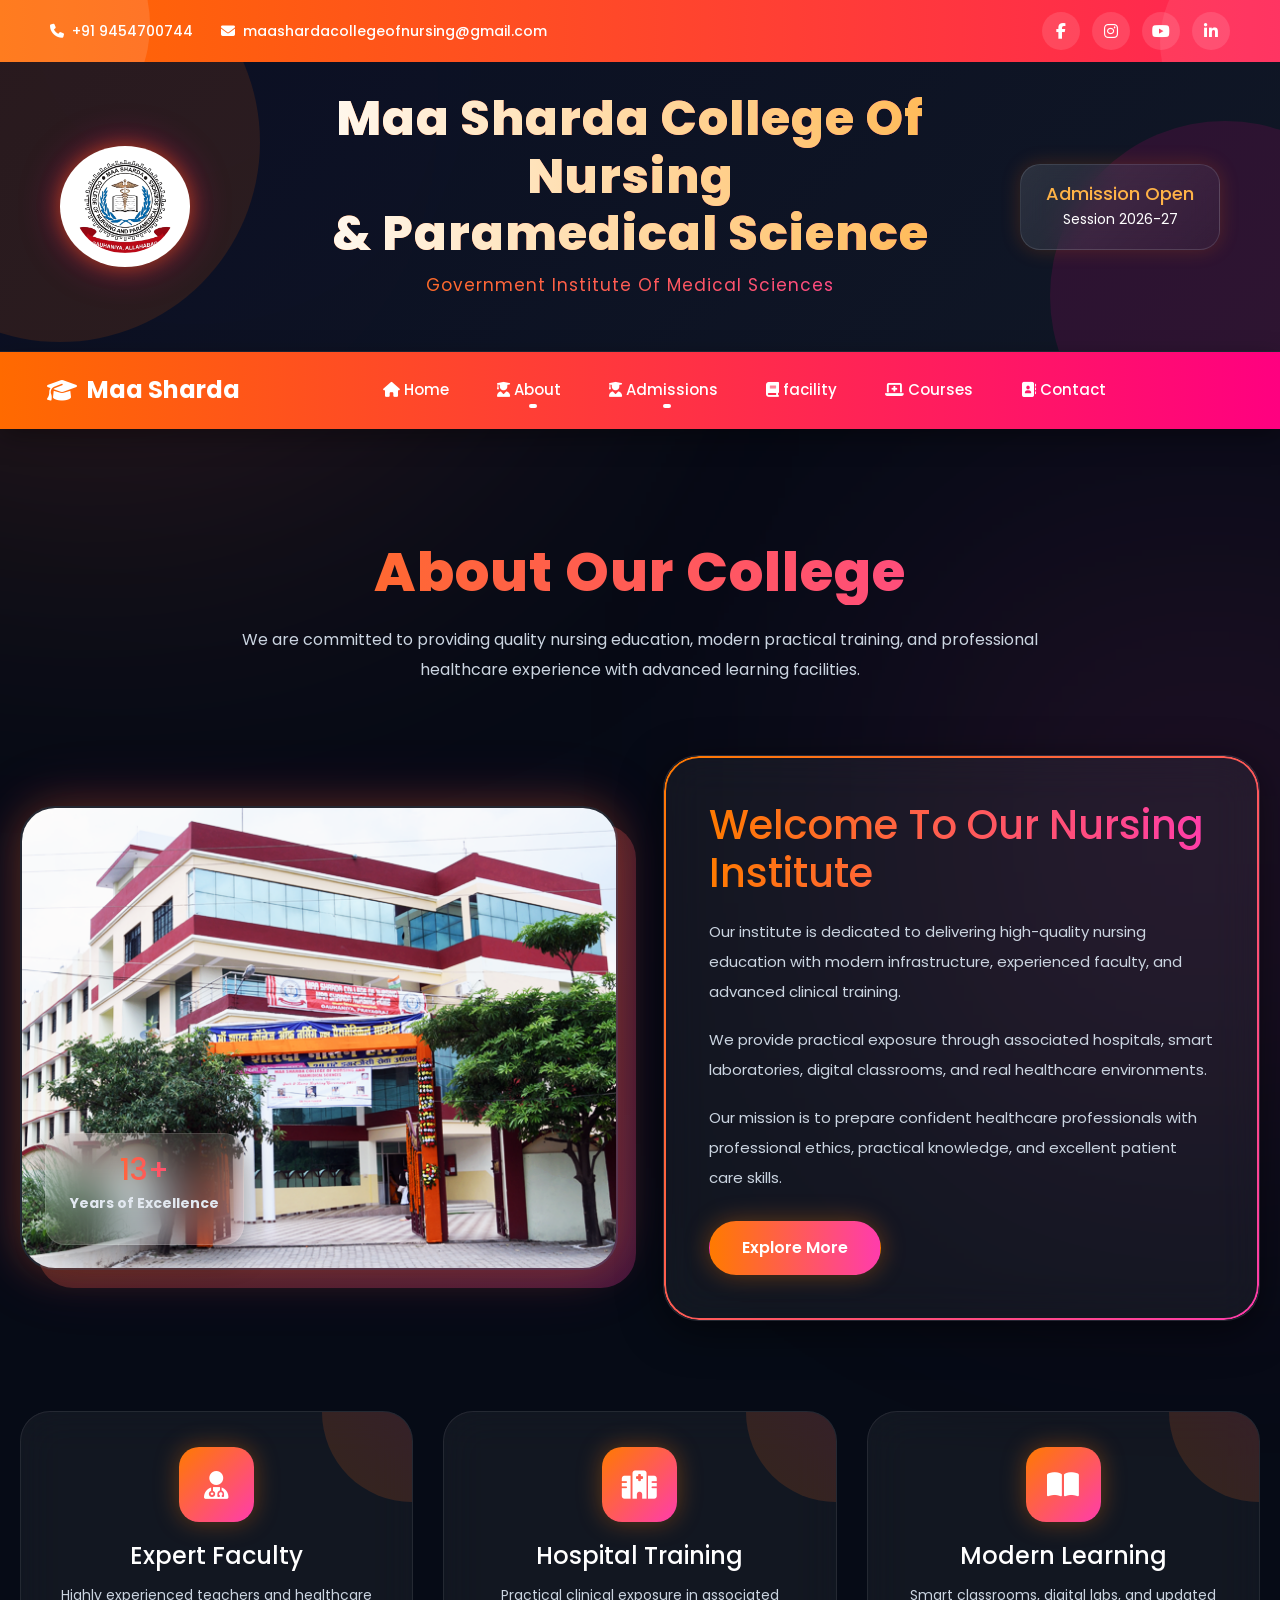
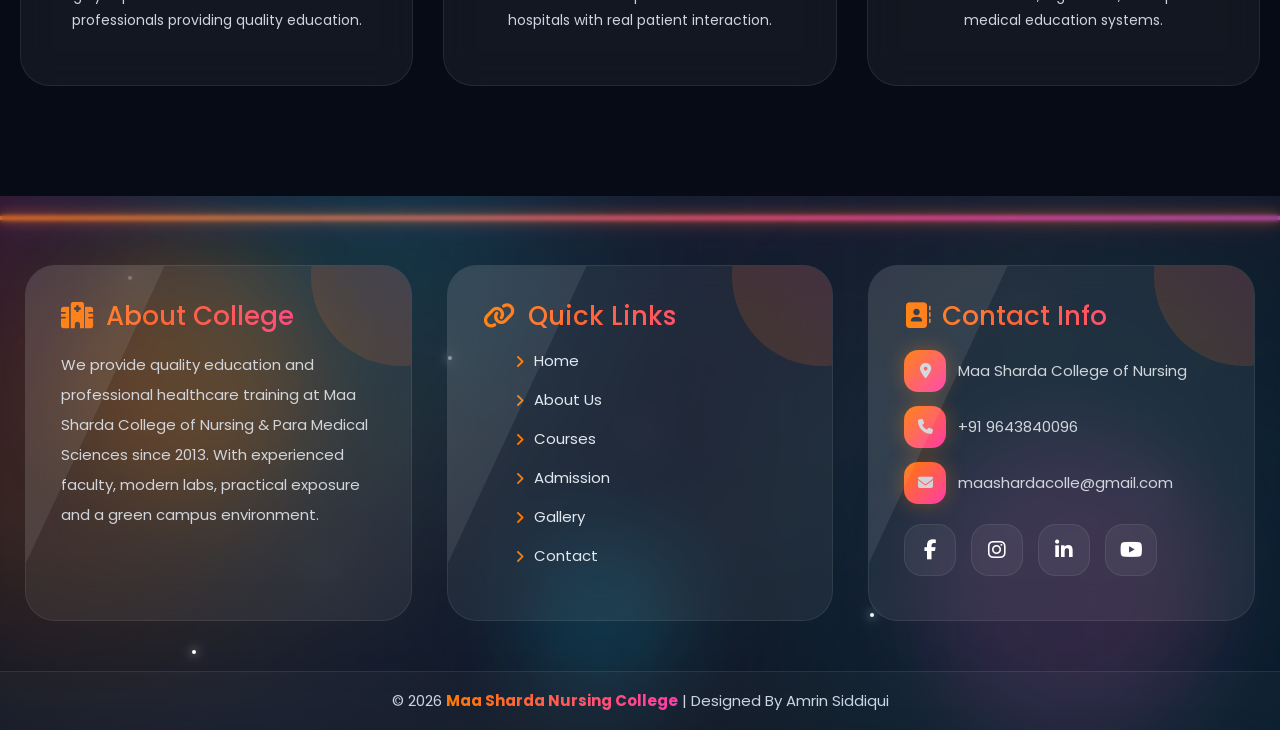
<file: about us.html>
<!DOCTYPE html>
<html lang="en">
<head>
<meta charset="UTF-8">
<meta name="viewport" content="width=device-width, initial-scale=1.0">
<title>About Us</title>
<link rel="stylesheet" href="style.css">
<link rel="stylesheet" href="pic/maa_sharda_college (1).jpg">
<!-- Bootstrap -->
<link href="https://cdn.jsdelivr.net/npm/bootstrap@5.3.3/dist/css/bootstrap.min.css" rel="stylesheet">

<!-- Font Awesome -->
<link rel="stylesheet" href="https://cdnjs.cloudflare.com/ajax/libs/font-awesome/6.5.0/css/all.min.css">
<link rel="stylesheet" href="style.css">
<!-- Google Font -->
<link href="https://fonts.googleapis.com/css2?family=Poppins:wght@300;400;500;600;700;800&display=swap" rel="stylesheet">


<link rel="stylesheet" href="https://cdnjs.cloudflare.com/ajax/libs/font-awesome/6.5.0/css/all.min.css">

<style>

/* ================= GLOBAL ================= */
*{
  margin:0;
  padding:0;
  box-sizing:border-box;
  font-family:'Poppins',sans-serif;
}

html{
  scroll-behavior:smooth;
}

body{
  background:#060b16;
  color:white;
  overflow-x:hidden;
  position:relative;
}

/* ================= BACKGROUND GLOW ================= */
body::before{
  content:"";
  position:fixed;
  width:650px;
  height:650px;
  background:linear-gradient(45deg,#ff7a00,#ff3cac);
  filter:blur(180px);
  opacity:0.22;
  top:-220px;
  left:-220px;
  z-index:-2;
}

body::after{
  content:"";
  position:fixed;
  width:500px;
  height:500px;
  background:#ff3cac;
  filter:blur(180px);
  opacity:0.15;
  bottom:-180px;
  right:-180px;
  z-index:-2;
}

/* ================= SECTION ================= */
.about-section{
  max-width:1300px;
  margin:90px auto;
  padding:20px;
  position:relative;
}

/* ================= TITLE ================= */
.title{
  text-align:center;
  font-size:55px;
  font-weight:800;
  margin-bottom:20px;
  background:linear-gradient(90deg,#ff7a00,#ff3cac);
  -webkit-background-clip:text;
  -webkit-text-fill-color:transparent;
  letter-spacing:1px;
}

.subtitle{
  text-align:center;
  max-width:850px;
  margin:0 auto 70px;
  color:#cbd5e1;
  line-height:1.9;
  font-size:16px;
}

/* ================= WRAPPER ================= */
.wrapper{
  display:grid;
  grid-template-columns:1fr 1fr;
  gap:45px;
  align-items:center;
}

/* ================= IMAGE SIDE ================= */
.left{
  position:relative;
}

.left::before{
  content:"";
  position:absolute;
  width:100%;
  height:100%;
  border-radius:35px;
  background:linear-gradient(135deg,#ff7a00,#ff3cac);
  top:18px;
  left:18px;
  opacity:0.25;
  z-index:-1;
}

.left img{
  width:100%;
  border-radius:35px;
  object-fit:cover;
  border:2px solid rgba(255,255,255,0.12);
  transition:0.6s;
  box-shadow:
  0 0 40px rgba(255,122,0,0.25),
  0 0 70px rgba(255,60,172,0.15);
}

/* hover effect */
.left:hover img{
  transform:scale(1.04) rotate(-1deg);
  box-shadow:
  0 0 60px rgba(255,122,0,0.4),
  0 0 100px rgba(255,60,172,0.3);
}

/* floating badge */
.badge{
  position:absolute;
  bottom:25px;
  left:25px;
  background:rgba(255,255,255,0.08);
  backdrop-filter:blur(18px);
  border:1px solid rgba(255,255,255,0.12);
  padding:18px 24px;
  border-radius:20px;
  box-shadow:0 10px 30px rgba(0,0,0,0.4);
}

.badge h3{
  font-size:30px;
  background:linear-gradient(90deg,#ff7a00,#ff3cac);
  -webkit-background-clip:text;
  -webkit-text-fill-color:transparent;
}

.badge p{
  color:#e2e8f0;
  font-size:14px;
}

/* ================= RIGHT SIDE ================= */
.right{
  background:rgba(255,255,255,0.05);
  backdrop-filter:blur(22px);
  border:1px solid rgba(255,255,255,0.08);
  border-radius:35px;
  padding:45px;
  position:relative;
  overflow:hidden;
  box-shadow:0 10px 40px rgba(0,0,0,0.5);
}

/* animated border */
.right::before{
  content:"";
  position:absolute;
  inset:0;
  padding:2px;
  border-radius:35px;
  background:linear-gradient(135deg,#ff7a00,#ff3cac);
  -webkit-mask:
    linear-gradient(#000 0 0) content-box,
    linear-gradient(#000 0 0);
  -webkit-mask-composite:xor;
}

/* heading */
.right h2{
  font-size:40px;
  margin-bottom:20px;
  line-height:1.2;
  background:linear-gradient(90deg,#ff7a00,#ff3cac);
  -webkit-background-clip:text;
  -webkit-text-fill-color:transparent;
}

/* text */
.right p{
  color:#cbd5e1;
  line-height:2;
  margin-bottom:18px;
  font-size:15px;
}

/* button */
.btn{
  display:inline-block;
  margin-top:10px;
  padding:14px 32px;
  border-radius:40px;
  text-decoration:none;
  color:white;
  font-weight:600;
  background:linear-gradient(90deg,#ff7a00,#ff3cac);
  transition:0.5s;
  box-shadow:0 0 25px rgba(255,122,0,0.35);
}

.btn:hover{
  transform:translateY(-5px) scale(1.05);
  box-shadow:
  0 0 35px rgba(255,122,0,0.5),
  0 0 35px rgba(255,60,172,0.4);
}

/* ================= FEATURE CARDS ================= */
.cards_1{
  display:grid;
  grid-template-columns:repeat(auto-fit,minmax(260px,1fr));
  gap:30px;
  margin-top:90px;
}

.card_1{
  background:rgba(255,255,255,0.05);
  backdrop-filter:blur(20px);
  border:1px solid rgba(255,255,255,0.08);
  border-radius:30px;
  padding:35px 25px;
  text-align:center;
  transition:0.5s;
  position:relative;
  overflow:hidden;
}

/* glow effect */
.card_1::before{
  content:"";
  position:absolute;
  width:180px;
  height:180px;
  background:linear-gradient(45deg,#ff7a00,#ff3cac);
  border-radius:50%;
  top:-90px;
  right:-90px;
  opacity:0.15;
}

/* hover */
.card_1:hover{
  transform:translateY(-15px) scale(1.03);
  box-shadow:
  0 0 35px rgba(255,122,0,0.35),
  0 0 35px rgba(255,60,172,0.35);
}

/* icon */
.card_1 i{
  width:75px;
  height:75px;
  border-radius:20px;
  display:flex;
  align-items:center;
  justify-content:center;
  margin:auto;
  margin-bottom:20px;
  font-size:28px;
  background:linear-gradient(135deg,#ff7a00,#ff3cac);
  box-shadow:0 0 25px rgba(255,122,0,0.35);
}

/* card text */
.card_1 h3{
  margin-bottom:12px;
  font-size:24px;
}

.card_1 p{
  color:#cbd5e1;
  line-height:1.8;
  font-size:14px;
}

/* ================= ANIMATION ================= */
.fade{
  opacity:0;
  transform:translateY(40px);
  transition:0.8s ease;
}

.fade.show{
  opacity:1;
  transform:translateY(0);
}

/* ================= RESPONSIVE ================= */
@media(max-width:950px){

.wrapper{
  grid-template-columns:1fr;
}

.right h2{
  font-size:34px;
}

}

@media(max-width:600px){

.title{
  font-size:38px;
}

.subtitle{
  font-size:14px;
}

.right{
  padding:30px 22px;
}

.right h2{
  font-size:28px;
}

.badge{
  padding:14px 18px;
}

.badge h3{
  font-size:22px;
}

}

</style>
</head>

<body>


<!-- ================= TOP HEADER ================= -->
<div class="top-header">
  <div class="top-left">
    <span>
      <i class="fa-solid fa-phone"></i>
      +91 9454700744
    </span>
    <span>
      <i class="fa-solid fa-envelope"></i>
      maashardacollegeofnursing@gmail.com
    </span>
  </div>
  <div class="top-social">
    <a href="#"><i class="fab fa-facebook-f"></i></a>
    <a href="#"><i class="fab fa-instagram"></i></a>
    <a href="#"><i class="fab fa-youtube"></i></a>
    <a href="#"><i class="fab fa-linkedin-in"></i></a>
  </div>
</div>
<!-- ================= MAIN HEADER ================= -->
<div class="header">
  <!-- LOGO -->
  <div class="logo-box_1">
    <img src="pic/Maa_Sharda_College_Of_Nursing_Allahabad png.png" alt="Logo">
  </div>
  <!-- TITLE -->
  <div class="title">
    <h1>
      Maa Sharda College Of Nursing <br>
      & Paramedical Science
    </h1>
    <h2>
      Government Institute Of Medical Sciences
    </h2>
  </div>
  <!-- BADGE -->
  <div class="right-badge">
    <div class="badge-box">
      <h3>Admission Open</h3>
      <p>Session 2026-27</p>
    </div>
  </div>
</div>
<!-- ================= NAVBAR ================= -->
<!-- ================= NAVBAR ================= -->
<nav class="navbar navbar-expand-lg">
<div class="container-fluid">
<a class="navbar-brand" href="#">
  <i class="fa-solid fa-graduation-cap"></i>
  Maa Sharda
</a>
<button class="navbar-toggler"
type="button"
data-bs-toggle="collapse"
data-bs-target="#navbarNav">
<span class="navbar-toggler-icon"></span>
</button>
<div class="collapse navbar-collapse justify-content-center" id="navbarNav">
<ul class="navbar-nav">
<li class="nav-item">
<a class="nav-link" href="index.html">
<i class="fa-solid fa-house"></i>
Home
</a>
<li class="nav-item dropdown">
<a class="nav-link dropdown-toggle"
href="#"
role="button"
data-bs-toggle="dropdown">
<i class="fa-solid fa-user-graduate"></i>
About
</a>
<ul class="dropdown-menu">
<li>
<a class="dropdown-item" href="about us.html">
About Us
</a>
</li>
<li>
<a class="dropdown-item" href="news update.html">
News Update
</a>
</li>
<li>
<a class="dropdown-item" href="Gallery.html">
Gallery
</a>
</li>
</ul>
</li>
<li class="nav-item dropdown">
<a class="nav-link dropdown-toggle"
href="#"
role="button"
data-bs-toggle="dropdown">
<i class="fa-solid fa-user-graduate"></i>
Admissions
</a>
<ul class="dropdown-menu">
<li>
<a class="dropdown-item" href="Associated Hospitals.html">
Associated hospital 
</a>
</li>
<li>
<a class="dropdown-item" href="ragistration form.html">
Admission Form
</a>
</li>
</ul>
</li>
<li class="nav-item">
<a class="nav-link" href="Facilities.html">
<i class="fa-solid fa-book"></i>
facility
</a>
</li>
<li class="nav-item">
<a class="nav-link" href="course.html">
<i class="fa-solid fa-laptop-medical"></i>
Courses
</a>
</li>
<li class="nav-item">
<a class="nav-link" href="Contact Us.html">
<i class="fa-solid fa-address-book"></i>
Contact
</a>
</li>
</ul>
</div>
</div>
</nav>






  <!-- ------------------------------------------------------------------------------------------- -->
<section class="about-section">

  <!-- TITLE -->
  <h1 class="title fade">About Our College</h1>

  <p class="subtitle fade">
    We are committed to providing quality nursing education, modern practical training,
    and professional healthcare experience with advanced learning facilities.
  </p>

  <!-- MAIN WRAPPER -->
  <div class="wrapper">

    <!-- IMAGE -->
    <div class="left fade">

      <img src="pic/maa_sharda_college (1).jpg" alt="About Image">

      <div class="badge">
        <h3>13+</h3>
        <p>Years of Excellence</p>
      </div>

    </div>

    <!-- CONTENT -->
    <div class="right fade">

      <h2>Welcome To Our Nursing Institute</h2>

      <p>
        Our institute is dedicated to delivering high-quality nursing education with
        modern infrastructure, experienced faculty, and advanced clinical training.
      </p>

      <p>
        We provide practical exposure through associated hospitals, smart laboratories,
        digital classrooms, and real healthcare environments.
      </p>

      <p>
        Our mission is to prepare confident healthcare professionals with professional
        ethics, practical knowledge, and excellent patient care skills.
      </p>

      <a href="#" class="btn">Explore More</a>

    </div>

  </div>

  <!-- FEATURE CARDS -->
  <div class="cards_1">

    <div class="card_1 fade">

      <i class="fa-solid fa-user-doctor"></i>

      <h3>Expert Faculty</h3>

      <p>
        Highly experienced teachers and healthcare professionals providing quality education.
      </p>

    </div>

    <div class="card_1 fade">

      <i class="fa-solid fa-hospital"></i>

      <h3>Hospital Training</h3>

      <p>
        Practical clinical exposure in associated hospitals with real patient interaction.
      </p>

    </div>

    <div class="card_1 fade">

      <i class="fa-solid fa-book-open"></i>

      <h3>Modern Learning</h3>

      <p>
        Smart classrooms, digital labs, and updated medical education systems.
      </p>

    </div>

  </div>

</section>


<!-- ============================================================== -->


<footer class="footer">

  <!-- TOP LINE -->
  <div class="footer-top-line"></div>

  <!-- GRID -->
  <div class="footer-grid"></div>

  <!-- OVERLAY -->
  <div class="footer-overlay"></div>

  <!-- BLUR EFFECT -->
  <div class="footer-blur blur1"></div>
  <div class="footer-blur blur2"></div>
  <div class="footer-blur blur3"></div>

  <!-- PARTICLES -->
  <div class="footer-particles">

    <span></span>
    <span></span>
    <span></span>
    <span></span>
    <span></span>
    <span></span>
    <span></span>
    <span></span>

  </div>

  <!-- CONTAINER -->
  <div class="footer-container">

    <!-- ABOUT -->
    <div class="footer-box">

      <h3>
        <i class="fa-solid fa-hospital"></i>
        About College
      </h3>

      <p>
        We provide quality education and professional healthcare training at
        Maa Sharda College of Nursing & Para Medical Sciences since 2013.
        With experienced faculty, modern labs, practical exposure and a
        green campus environment.
      </p>

    </div>

    <!-- QUICK LINKS -->
    <div class="footer-box">

      <h3>
        <i class="fa-solid fa-link"></i>
        Quick Links
      </h3>

      <ul class="footer-links">

        <li>
          <a href="index.html">
            <i class="fa-solid fa-angle-right"></i>
            Home
          </a>
        </li>

        <li>
          <a href="about us.html">
            <i class="fa-solid fa-angle-right"></i>
            About Us
          </a>
        </li>

        <li>
          <a href="course.html">
            <i class="fa-solid fa-angle-right"></i>
            Courses
          </a>
        </li>

        <li>
          <a href="ragistration form.html">
            <i class="fa-solid fa-angle-right"></i>
            Admission
          </a>
        </li>

        <li>
          <a href="Gallery.html">
            <i class="fa-solid fa-angle-right"></i>
            Gallery
          </a>
        </li>

        <li>
          <a href="Contact Us.html">
            <i class="fa-solid fa-angle-right"></i>
            Contact
          </a>
        </li>

      </ul>

    </div>

    <!-- CONTACT -->
    <div class="footer-box footer-contact">

      <h3>
        <i class="fa-solid fa-address-book"></i>
        Contact Info
      </h3>

      <p>
        <i class="fa-solid fa-location-dot"></i>
       Maa Sharda College of Nursing
      </p>

      <p>
        <i class="fa-solid fa-phone"></i>
        +91 9643840096
      </p>

      <p>
        <i class="fa-solid fa-envelope"></i>
        maashardacolle@gmail.com
      </p>

      <!-- SOCIAL -->
      <div class="social-icons">

        <a href="#">
          <i class="fa-brands fa-facebook-f"></i>
        </a>

        <a href="#">
          <i class="fa-brands fa-instagram"></i>
        </a>

        <a href="#">
          <i class="fa-brands fa-linkedin-in"></i>
        </a>

        <a href="#">
          <i class="fa-brands fa-youtube"></i>
        </a>

      </div>

    </div>

  </div>

  <!-- BOTTOM -->
  <div class="footer-bottom">

    © 2026
    <span>Maa Sharda Nursing College</span>
    | Designed By Amrin Siddiqui

  </div>
</footer>
</footer>

<!-- Bootstrap JS -->
<script src="https://cdn.jsdelivr.net/npm/bootstrap@5.3.3/dist/js/bootstrap.bundle.min.js"></script>

<script>

/* SCROLL ANIMATION */

const elements = document.querySelectorAll(".fade");

window.addEventListener("scroll", () => {

  elements.forEach(el => {

    let top = el.getBoundingClientRect().top;

    if(top < window.innerHeight - 100){
      el.classList.add("show");
    }

  });

});

/* Page Load Animation */
window.onload = () => {
  elements.forEach(el => {
    el.classList.add("show");
  });
};

</script>

<script src="https://cdn.jsdelivr.net/npm/bootstrap@5.3.3/dist/js/bootstrap.bundle.min.js"></script>


</body>
</html>
</file>
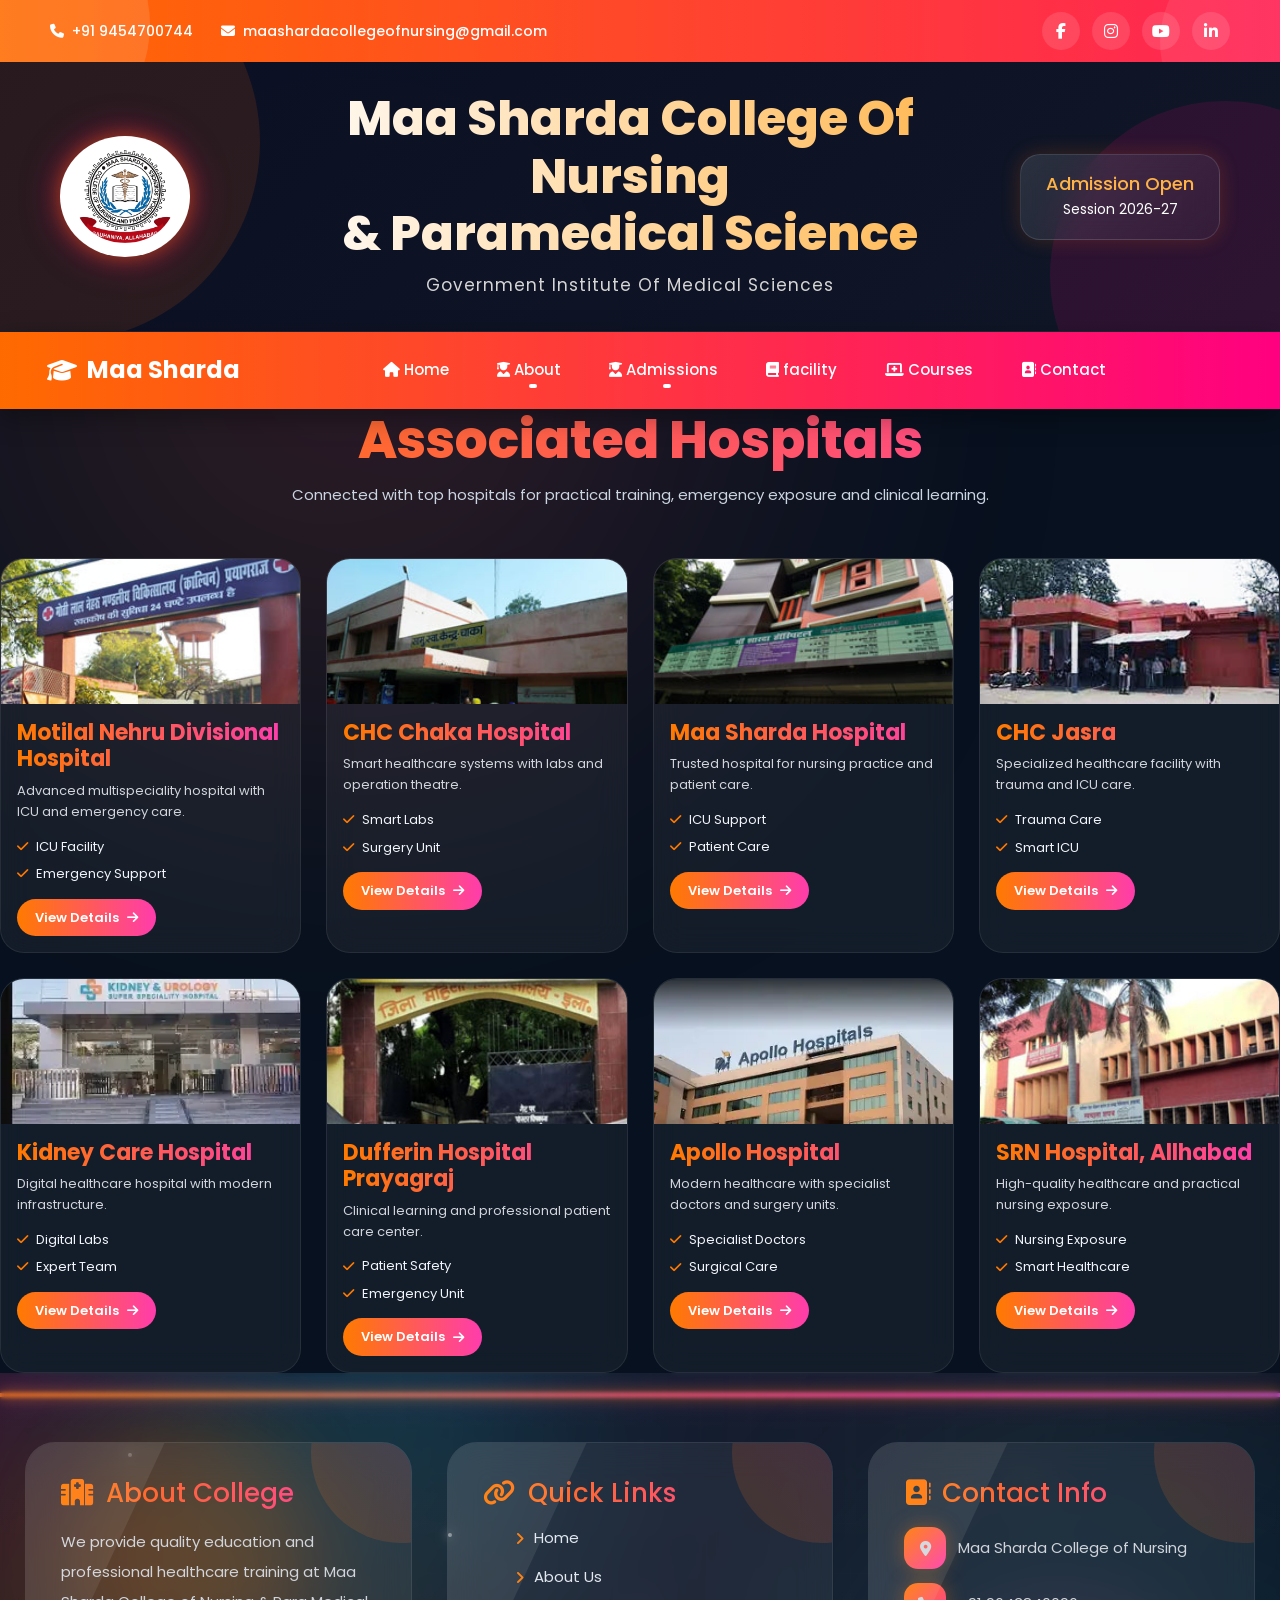
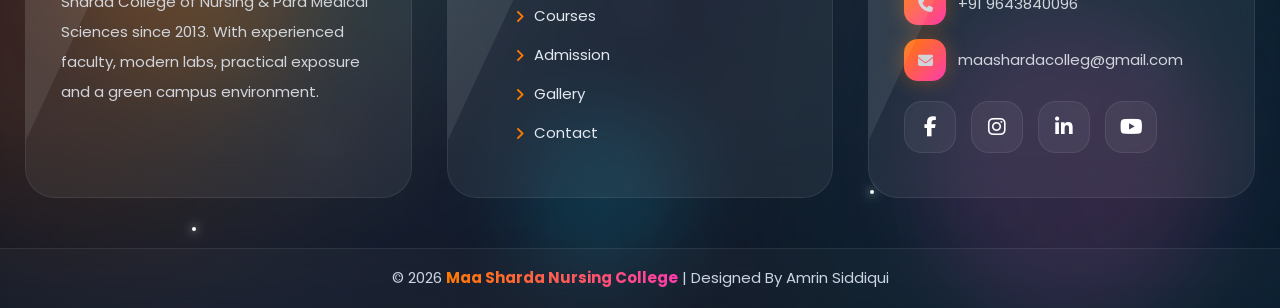
<file: Associated Hospitals.html>
<!DOCTYPE html>
<html lang="en">
<head>

<meta charset="UTF-8">
<meta name="viewport" content="width=device-width, initial-scale=1.0">

<title>Associated Hospitals</title>

<!-- GOOGLE FONT -->
<link href="https://fonts.googleapis.com/css2?family=Poppins:wght@300;400;500;600;700;800&display=swap" rel="stylesheet">

<!-- FONT AWESOME -->
<link rel="stylesheet" href="https://cdnjs.cloudflare.com/ajax/libs/font-awesome/6.5.0/css/all.min.css">

<!-- Bootstrap -->
<link href="https://cdn.jsdelivr.net/npm/bootstrap@5.3.3/dist/css/bootstrap.min.css" rel="stylesheet">


<link rel="stylesheet" href="style.css">
<style>

/* ================= GLOBAL ================= */

*{
  margin:0;
  padding:0;
  box-sizing:border-box;
  font-family:'Poppins',sans-serif;
}

body{
  background:#07111f;
  overflow-x:hidden;
  color:white;
  padding:0px 0px;
}

/* ================= BACKGROUND GLOW ================= */

body::before{
  content:"";
  position:fixed;
  width:700px;
  height:700px;
  background:linear-gradient(45deg,#ff7a00,#ff3cac);
  border-radius:50%;
  filter:blur(180px);
  opacity:0.18;

  z-index:-1;
}

/* ================= TITLE ================= */

.title_1{
  text-align:center;
  margin-bottom:50px;
}

.title_1 h1{
  font-size:52px;
  font-weight:800;
  margin-bottom:10px;

  background:linear-gradient(90deg,#ff7a00,#ff3cac);
  -webkit-background-clip:text;
  -webkit-text-fill-color:transparent;
}

.title_1 p{
  color:#cbd5e1;
  font-size:15px;
  line-height:1.8;
}

/* ================= GRID ================= */

.hospital-container{
  max-width:1300px;
  margin:auto;

  display:grid;

  grid-template-columns:
  repeat(auto-fit,minmax(280px,1fr));

  gap:25px;
}

/* ================= CARD ================= */

.card_1{
  background:rgba(255,255,255,0.05);
  border:1px solid rgba(255,255,255,0.08);

  border-radius:24px;

  overflow:hidden;

  backdrop-filter:blur(15px);

  transition:0.5s;

  position:relative;
}

.card_1:hover{
  transform:translateY(-8px);

  box-shadow:
  0 0 30px rgba(255,122,0,0.25),
  0 0 30px rgba(255,60,172,0.25);
}

/* ================= IMAGE ================= */

.card_1-img{
  position:relative;
  overflow:hidden;
}

.card_1-img img{
  width:100%;
  height:145px;
  object-fit:cover;
  transition:0.5s;
}

.card_1:hover img{
  transform:scale(1.08);
}

/* ================= BADGE ================= */

.badge{
  position:absolute;
  top:12px;
  left:12px;

  background:
  linear-gradient(90deg,#ff7a00,#ff3cac);

  color:white;

  padding:5px 12px;

  border-radius:30px;

  font-size:11px;
  font-weight:600;

  z-index:2;
}

/* ================= CONTENT ================= */

.content_1{
  padding:16px;
}

.content_1 h2{
  font-size:22px;
  font-weight:700;
  margin-bottom:8px;

  background:linear-gradient(90deg,#ff7a00,#ff3cac);

  -webkit-background-clip:text;
  -webkit-text-fill-color:transparent;
}

.content_1 p{
  color:#d1d5db;
  font-size:13px;
  line-height:1.6;
  margin-bottom:14px;
}

/* ================= FEATURES ================= */

.features{
  margin-bottom:15px;
}

.features div{
  display:flex;
  align-items:center;
  gap:8px;

  margin-bottom:8px;

  font-size:13px;

  color:#f1f5f9;
}

.features i{
  color:#ff7a00;
}

/* ================= BUTTON ================= */

.btn-custom{
  display:inline-flex;
  align-items:center;
  gap:8px;

  padding:9px 18px;

  border-radius:30px;

  background:
  linear-gradient(90deg,#ff7a00,#ff3cac);

  text-decoration:none;

  color:white;

  font-size:13px;
  font-weight:600;

  transition:0.4s;
}

.btn-custom:hover{
  transform:scale(1.05);
  color:white;
}

/* ================= RESPONSIVE ================= */

@media(max-width:768px){

.title h1{
  font-size:36px;
}

}

</style>
</head>

<body>

  <!-- ================= TOP HEADER ================= -->
<div class="top-header">
  <div class="top-left">
    <span>
      <i class="fa-solid fa-phone"></i>
      +91 9454700744
    </span>
    <span>
      <i class="fa-solid fa-envelope"></i>
      maashardacollegeofnursing@gmail.com
    </span>
  </div>
  <div class="top-social">
    <a href="#"><i class="fab fa-facebook-f"></i></a>
    <a href="#"><i class="fab fa-instagram"></i></a>
    <a href="#"><i class="fab fa-youtube"></i></a>
    <a href="#"><i class="fab fa-linkedin-in"></i></a>
  </div>
</div>
<!-- ================= MAIN HEADER ================= -->
<div class="header">
  <!-- LOGO -->
  <div class="logo-box_1">
    <img src="pic/Maa_Sharda_College_Of_Nursing_Allahabad png.png" alt="Logo">
  </div>
  <!-- TITLE -->
  <div class="title">
    <h1>
      Maa Sharda College Of Nursing <br>
      & Paramedical Science
    </h1>
    <h2>
      Government Institute Of Medical Sciences
    </h2>
  </div>
  <!-- BADGE -->
   <a href="ragistration form.html" style="text-decoration: none;">
  <div class="right-badge">
    <div class="badge-box">
      <h3>Admission Open</h3>
      <p>Session 2026-27</p>
    </div>
  </div>
</div>
</a>
<!-- ================= NAVBAR ================= -->
<!-- ================= NAVBAR ================= -->
<nav class="navbar navbar-expand-lg">
<div class="container-fluid">
<a class="navbar-brand" href="#">
  <i class="fa-solid fa-graduation-cap"></i>
  Maa Sharda
</a>
<button class="navbar-toggler"
type="button"
data-bs-toggle="collapse"
data-bs-target="#navbarNav">
<span class="navbar-toggler-icon"></span>
</button>
<div class="collapse navbar-collapse justify-content-center" id="navbarNav">
<ul class="navbar-nav">
<li class="nav-item">
<a class="nav-link" href="index.html">
<i class="fa-solid fa-house"></i>
Home
</a>
<li class="nav-item dropdown">
<a class="nav-link dropdown-toggle"
href="#"
role="button"
data-bs-toggle="dropdown">
<i class="fa-solid fa-user-graduate"></i>
About
</a>
<ul class="dropdown-menu">
<li>
<a class="dropdown-item" href="about us.html">
About Us
</a>
</li>
<li>
<a class="dropdown-item" href="news update.html">
News Update
</a>
</li>
<li>
<a class="dropdown-item" href="Gallery.html">
Gallery
</a>
</li>
</ul>
</li>
<li class="nav-item dropdown">
<a class="nav-link dropdown-toggle"
href="#"
role="button"
data-bs-toggle="dropdown">
<i class="fa-solid fa-user-graduate"></i>
Admissions
</a>
<ul class="dropdown-menu">
<li>
<a class="dropdown-item" href="Associated Hospitals.html">
Associated hospital 
</a>
</li>
<li>
<a class="dropdown-item" href="ragistration form.html">
Admission Form
</a>
</li>
</ul>
</li>
<li class="nav-item">
<a class="nav-link" href="Facilities.html">
<i class="fa-solid fa-book"></i>
facility
</a>
</li>
<li class="nav-item">
<a class="nav-link" href="course.html">
<i class="fa-solid fa-laptop-medical"></i>
Courses
</a>
</li>
<li class="nav-item">
<a class="nav-link" href="Contact Us.html">
<i class="fa-solid fa-address-book"></i>
Contact
</a>
</li>
</ul>
</div>
</div>
</nav>




<!-- ================= TITLE ================= -->

<div class="title_1">

  <h1>Associated Hospitals</h1>

  <p>
    Connected with top hospitals for practical training,
    emergency exposure and clinical learning.
  </p>

</div>

<!-- ================= HOSPITAL GRID ================= -->

<div class="hospital-container">

  <!-- CARD 1 -->
  <div class="card_1">
    <div class="card_1-img">
      <img src="pic/motilal_nehru_divisional_hospital.jpg" alt="">
    </div>
    <div class="content_1">
      <h2>Motilal Nehru Divisional Hospital </h2>
      <p>
        Advanced multispeciality hospital with ICU and emergency care.
      </p>
      <div class="features">
        <div>
          <i class="fa-solid fa-check"></i>
          ICU Facility
        </div>
        <div>
          <i class="fa-solid fa-check"></i>
          Emergency Support
        </div>
      </div>
      <a href="#" class="btn-custom">
        View Details
        <i class="fa-solid fa-arrow-right"></i>
      </a>
    </div>
  </div>

  <!-- CARD 2 -->
  <div class="card_1">
    <div class="card_1-img">
      <img src="pic/chc_chaka.jpg" alt="">
    </div>
    <div class="content_1">
      <h2>CHC Chaka Hospital</h2>
      <p>
        Smart healthcare systems with labs and operation theatre.
      </p>
      <div class="features">
        <div>
          <i class="fa-solid fa-check"></i>
          Smart Labs
        </div>
        <div>
          <i class="fa-solid fa-check"></i>
          Surgery Unit
        </div>
      </div>
      <a href="#" class="btn-custom">
        View Details
        <i class="fa-solid fa-arrow-right"></i>
      </a>
    </div>
  </div>

  <!-- CARD 3 -->
  <div class="card_1">
    <div class="card_1-img">
      <img src="pic/Maa Sharda_Hospital.jpg" alt="">
    </div>
    <div class="content_1">
      <h2>Maa Sharda Hospital </h2>
      <p>
        Trusted hospital for nursing practice and patient care.
      </p>
      <div class="features">
        <div>
          <i class="fa-solid fa-check"></i>
          ICU Support
        </div>
        <div>
          <i class="fa-solid fa-check"></i>
          Patient Care
        </div>
      </div>
      <a href="#" class="btn-custom">
        View Details
        <i class="fa-solid fa-arrow-right"></i>
      </a>
    </div>
  </div>
  <!-- CARD 4 -->
  <div class="card_1">
    <div class="card_1-img">
      <img src="pic/chc_jasara.jpg" alt="">
    </div>
    <div class="content_1">
      <h2>CHC Jasra</h2>
      <p>
        Specialized healthcare facility with trauma and ICU care.
      </p>
      <div class="features">
        <div>
          <i class="fa-solid fa-check"></i>
          Trauma Care
        </div>
        <div>
          <i class="fa-solid fa-check"></i>
          Smart ICU
        </div>
      </div>
      <a href="#" class="btn-custom">
        View Details
        <i class="fa-solid fa-arrow-right"></i>
      </a>
    </div>
  </div>

  <!-- CARD 5 -->
  <div class="card_1">
    <div class="card_1-img">
      <img src="pic/Kidney Care Hospital.webp" alt="">
    </div>
    <div class="content_1">
      <h2>Kidney Care Hospital </h2>
      <p>
        Digital healthcare hospital with modern infrastructure.
      </p>
      <div class="features">
        <div>
          <i class="fa-solid fa-check"></i>
          Digital Labs
        </div>
        <div>
          <i class="fa-solid fa-check"></i>
          Expert Team
        </div>
      </div>
      <a href="#" class="btn-custom">
        View Details
        <i class="fa-solid fa-arrow-right"></i>
      </a>
    </div>
  </div>

  <!-- CARD 6 -->
  <div class="card_1">
    <div class="card_1-img">
      <img src="pic/dufferin_hospital_allahabad.jpg" alt="">
    </div>
    <div class="content_1">
      <h2>Dufferin Hospital Prayagraj</h2>
      <p>
        Clinical learning and professional patient care center.
      </p>
      <div class="features">
        <div>
          <i class="fa-solid fa-check"></i>
          Patient Safety
        </div>
        <div>
          <i class="fa-solid fa-check"></i>
          Emergency Unit
        </div>
      </div>
      <a href="#" class="btn-custom">
        View Details
        <i class="fa-solid fa-arrow-right"></i>
      </a>
    </div>
  </div>

  <!-- CARD 7 -->
  <div class="card_1">
    <div class="card_1-img">
      <img src="pic/Apollo Hospital.webp" alt="">
    </div>
    <div class="content_1">
      <h2>Apollo Hospital </h2>
      <p>
        Modern healthcare with specialist doctors and surgery units.
      </p>
      <div class="features">
        <div>
          <i class="fa-solid fa-check"></i>
          Specialist Doctors
        </div>
        <div>
          <i class="fa-solid fa-check"></i>
          Surgical Care
        </div>
      </div>
      <a href="#" class="btn-custom">
        View Details
        <i class="fa-solid fa-arrow-right"></i>
      </a>
    </div>
  </div>

  <!-- CARD 8 -->
  <div class="card_1">
    <div class="card_1-img">
      <img src="pic/SRN Hospital, Allhabad.jpg" alt="">
    </div>
    <div class="content_1">
      <h2>SRN Hospital, Allhabad</h2>
      <p>
        High-quality healthcare and practical nursing exposure.
      </p>
      <div class="features">
        <div>
          <i class="fa-solid fa-check"></i>
          Nursing Exposure
        </div>
        <div>
          <i class="fa-solid fa-check"></i>
          Smart Healthcare
        </div>
      </div>
      <a href="#" class="btn-custom">
        View Details
        <i class="fa-solid fa-arrow-right"></i>
      </a>
    </div>
  </div>
</div>

<!-- footer --------------------------------------------------------------------- -->



<footer class="footer">

  <!-- TOP LINE -->
  <div class="footer-top-line"></div>

  <!-- GRID -->
  <div class="footer-grid"></div>

  <!-- OVERLAY -->
  <div class="footer-overlay"></div>

  <!-- BLUR EFFECT -->
  <div class="footer-blur blur1"></div>
  <div class="footer-blur blur2"></div>
  <div class="footer-blur blur3"></div>

  <!-- PARTICLES -->
  <div class="footer-particles">

    <span></span>
    <span></span>
    <span></span>
    <span></span>
    <span></span>
    <span></span>
    <span></span>
    <span></span>

  </div>

  <!-- CONTAINER -->
  <div class="footer-container">

    <!-- ABOUT -->
    <div class="footer-box">

      <h3>
        <i class="fa-solid fa-hospital"></i>
        About College
      </h3>

      <p>
        We provide quality education and professional healthcare training at
        Maa Sharda College of Nursing & Para Medical Sciences since 2013.
        With experienced faculty, modern labs, practical exposure and a
        green campus environment.
      </p>

    </div>

    <!-- QUICK LINKS -->
    <div class="footer-box">

      <h3>
        <i class="fa-solid fa-link"></i>
        Quick Links
      </h3>

      <ul class="footer-links">

        <li>
          <a href="index.html">
            <i class="fa-solid fa-angle-right"></i>
            Home
          </a>
        </li>

        <li>
          <a href="about us.html">
            <i class="fa-solid fa-angle-right"></i>
            About Us
          </a>
        </li>

        <li>
          <a href="course.html">
            <i class="fa-solid fa-angle-right"></i>
            Courses
          </a>
        </li>

        <li>
          <a href="ragistration form.html">
            <i class="fa-solid fa-angle-right"></i>
            Admission
          </a>
        </li>

        <li>
          <a href="Gallery.html">
            <i class="fa-solid fa-angle-right"></i>
            Gallery
          </a>
        </li>

        <li>
          <a href="Contact Us.html">
            <i class="fa-solid fa-angle-right"></i>
            Contact
          </a>
        </li>

      </ul>

    </div>

    <!-- CONTACT -->
    <div class="footer-box footer-contact">

      <h3>
        <i class="fa-solid fa-address-book"></i>
        Contact Info
      </h3>

      <p>
        <i class="fa-solid fa-location-dot"></i>
        Maa Sharda College of Nursing 
      </p>

      <p>
        <i class="fa-solid fa-phone"></i>
        +91 9643840096
      </p>

      <p>
        <i class="fa-solid fa-envelope"></i>
        maashardacolleg@gmail.com
      </p>

      <!-- SOCIAL -->
      <div class="social-icons">

        <a href="#">
          <i class="fa-brands fa-facebook-f"></i>
        </a>

        <a href="#">
          <i class="fa-brands fa-instagram"></i>
        </a>

        <a href="#">
          <i class="fa-brands fa-linkedin-in"></i>
        </a>

        <a href="#">
          <i class="fa-brands fa-youtube"></i>
        </a>

      </div>

    </div>

  </div>

  <!-- BOTTOM -->
  <div class="footer-bottom">

    © 2026
    <span>Maa Sharda Nursing College</span>
    | Designed By Amrin Siddiqui

  </div>
</footer>
<script src="https://cdn.jsdelivr.net/npm/bootstrap@5.3.3/dist/js/bootstrap.bundle.min.js"></script>



</body>
</html>
</file>
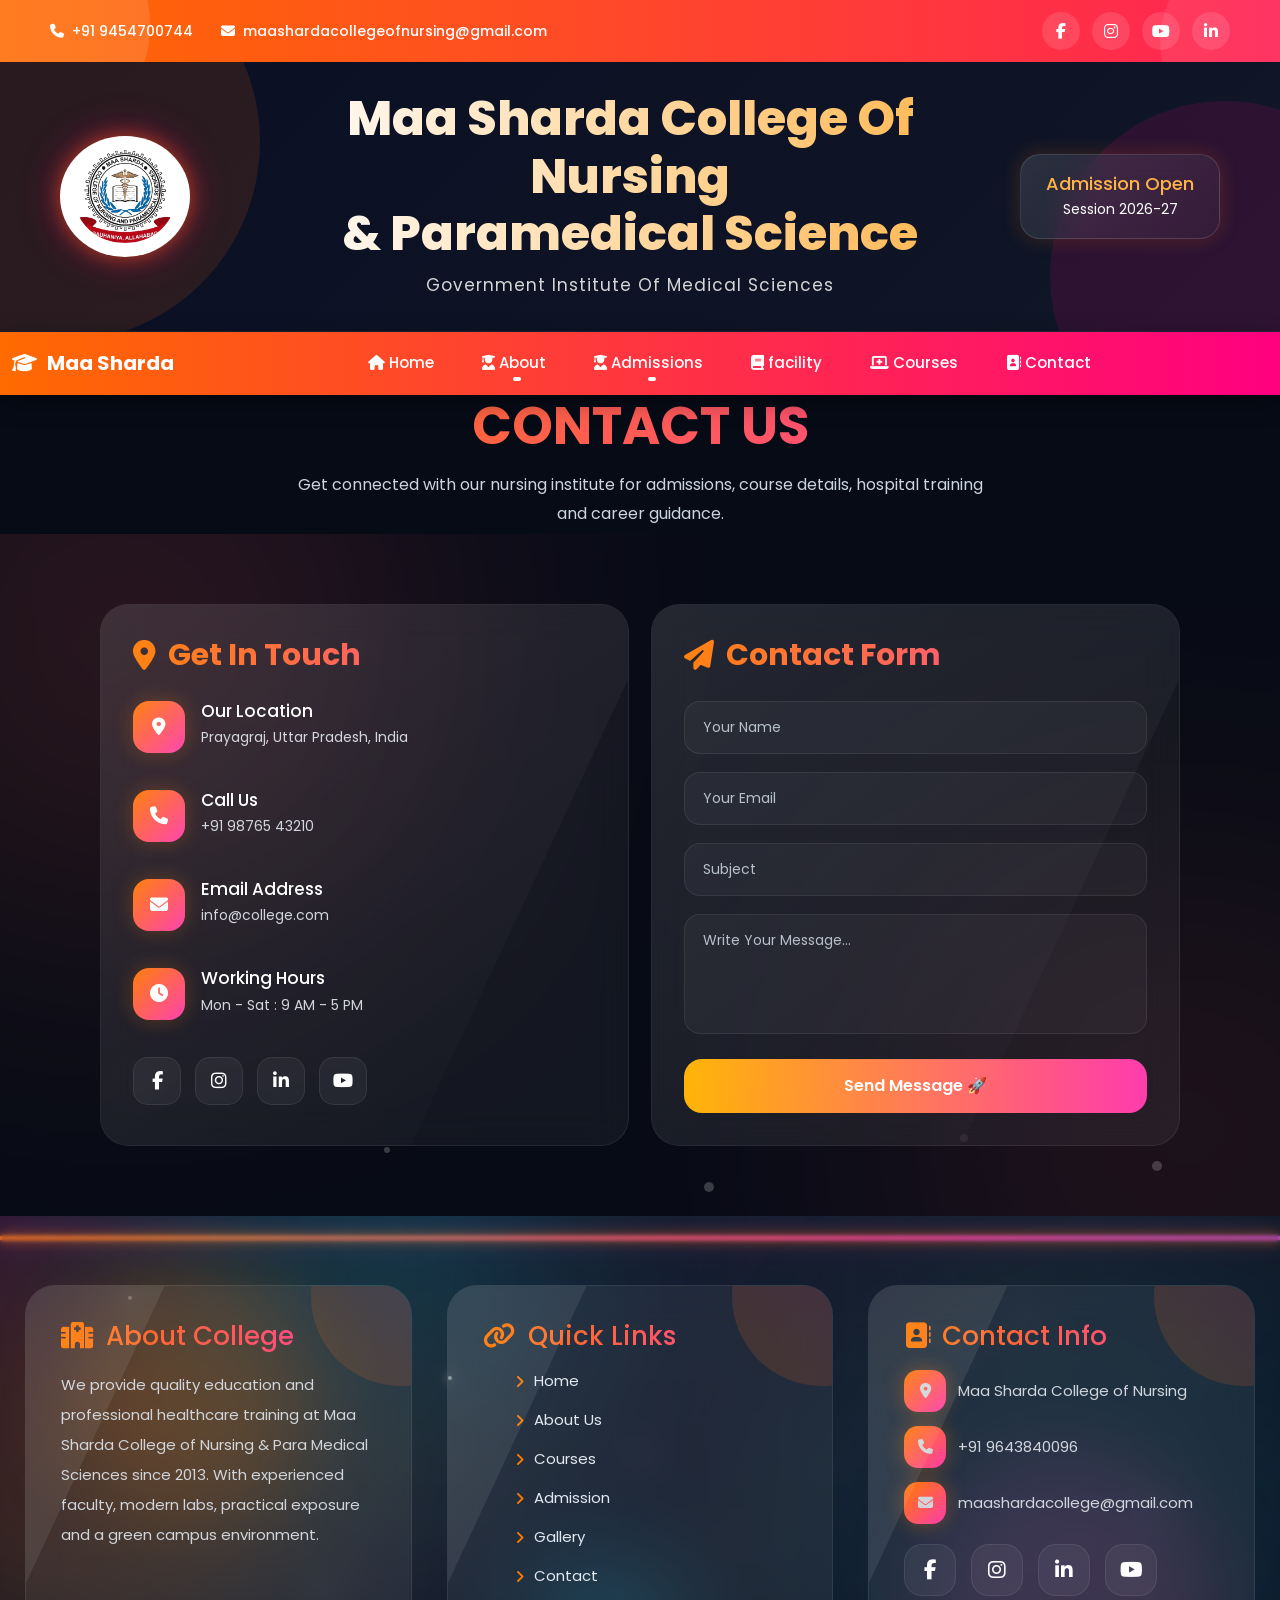
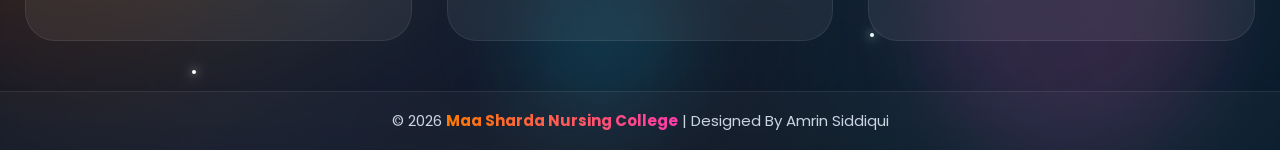
<file: Contact Us.html>
<!DOCTYPE html>
<html lang="en">
<head>
<meta charset="UTF-8" />
<meta name="viewport" content="width=device-width, initial-scale=1.0"/>
<title>Ultra Contact Section</title>

<!-- GOOGLE FONT -->
<link href="https://fonts.googleapis.com/css2?family=Poppins:wght@300;400;500;600;700&display=swap" rel="stylesheet">
 
<link rel="stylesheet" href="style.css">

<!-- FONT AWESOME -->
<link rel="stylesheet"
href="https://cdnjs.cloudflare.com/ajax/libs/font-awesome/6.5.1/css/all.min.css"/>

<!-- Bootstrap -->
<link href="https://cdn.jsdelivr.net/npm/bootstrap@5.3.3/dist/css/bootstrap.min.css" rel="stylesheet">

<style>

/* ================= RESET ================= */
*{
  margin:0;
  padding:0;
  box-sizing:border-box;
}

body{
  font-family:'Poppins',sans-serif;
  background:#070b16;
  overflow-x:hidden;
  color:white;
}

/* ================= CONTACT SECTION ================= */
.contact-section{
  position:relative;
  width:100%;
  padding:70px 20px;
  overflow:hidden;
}

/* BACKGROUND GLOW */
.contact-section::before{
  content:"";
  position:absolute;
  width:500px;
  height:500px;
  border-radius:50%;
  background:linear-gradient(45deg,#ff7a00,#ff3cac);
  filter:blur(160px);
  opacity:.22;
  top:-150px;
  left:-120px;
  animation:moveGlow 7s ease-in-out infinite alternate;
}

.contact-section::after{
  content:"";
  position:absolute;
  width:450px;
  height:450px;
  border-radius:50%;
  background:linear-gradient(45deg,#ff3cac,#ff7a00);
  filter:blur(160px);
  opacity:.18;
  right:-120px;
  bottom:-150px;
  animation:moveGlow2 9s ease-in-out infinite alternate;
}

/* PARTICLES */
.particles span{
  position:absolute;
  width:10px;
  height:10px;
  background:white;
  border-radius:50%;
  opacity:.2;
  animation:float 12s linear infinite;
}

.particles span:nth-child(1){
  left:10%;
  top:80%;
  animation-duration:12s;
}

.particles span:nth-child(2){
  left:30%;
  top:90%;
  width:6px;
  height:6px;
  animation-duration:16s;
}

.particles span:nth-child(3){
  left:55%;
  top:95%;
  animation-duration:14s;
}

.particles span:nth-child(4){
  left:75%;
  top:88%;
  width:8px;
  height:8px;
  animation-duration:18s;
}

.particles span:nth-child(5){
  left:90%;
  top:92%;
  animation-duration:15s;
}

/* ================= CONTAINER ================= */
.contact-container{
  position:relative;
  z-index:5;
  max-width:1080px;
  margin:auto;

  display:grid;
  grid-template-columns:1fr 1fr;
  gap:22px;
}

/* ================= GLASS CARD ================= */
.contact-card{
  position:relative;

  background:rgba(255,255,255,0.05);
  border:1px solid rgba(255,255,255,0.08);

  backdrop-filter:blur(18px);

  border-radius:28px;

  padding:32px;

  overflow:hidden;

  transition:.45s;
}

/* SHINE EFFECT */
.contact-card::before{
  content:"";
  position:absolute;
  top:-120%;
  left:-120%;
  width:220%;
  height:220%;
  background:linear-gradient(
  120deg,
  transparent,
  rgba(255,255,255,.08),
  transparent
  );
  transform:rotate(25deg);
  transition:.8s;
}

.contact-card:hover::before{
  top:100%;
  left:100%;
}

/* CARD HOVER */
.contact-card:hover{
  transform:translateY(-10px);
  box-shadow:
  0 0 30px rgba(255,122,0,.18),
  0 0 45px rgba(255,60,172,.12);
}

/* ================= TITLES ================= */
.contact-title{
  font-size:30px;
  margin-bottom:28px;
  font-weight:700;

  background:linear-gradient(90deg,#ff7a00,#ff3cac);
  -webkit-background-clip:text;
  -webkit-text-fill-color:transparent;

  display:flex;
  align-items:center;
  gap:12px;
}

/* ================= INFO ITEMS ================= */
.info-box{
  display:flex;
  align-items:flex-start;
  gap:16px;
  margin-bottom:24px;
}

/* ICON */
.info-icon{
  min-width:52px;
  height:52px;

  border-radius:16px;

  background:linear-gradient(135deg,#ff7a00,#ff3cac);

  display:flex;
  align-items:center;
  justify-content:center;

  font-size:18px;

  box-shadow:0 0 20px rgba(255,122,0,.25);

  transition:.4s;
}

/* ICON HOVER */
.info-box:hover .info-icon{
  transform:rotate(8deg) scale(1.12);
  box-shadow:
  0 0 25px rgba(255,122,0,.45),
  0 0 40px rgba(255,60,172,.25);
}

/* TEXT */
.info-text h4{
  font-size:17px;
  margin-bottom:5px;
}

.info-text p{
  color:#d1d5db;
  line-height:1.7;
  font-size:14px;
}

/* ================= SOCIAL ================= */
.socials{
  margin-top:20px;
  display:flex;
  gap:14px;
}

.socials a{
  width:48px;
  height:48px;

  border-radius:15px;

  display:flex;
  align-items:center;
  justify-content:center;

  text-decoration:none;
  color:white;
  font-size:18px;

  background:rgba(255,255,255,.05);

  border:1px solid rgba(255,255,255,.08);

  transition:.4s;
}

/* SOCIAL HOVER */
.socials a:hover{
  transform:translateY(-7px) scale(1.08);

  background:linear-gradient(135deg,#ff7a00,#ff3cac);

  box-shadow:
  0 0 25px rgba(255,122,0,.35),
  0 0 40px rgba(255,60,172,.22);
}

/* ================= FORM ================= */
.contact-form{
  display:flex;
  flex-direction:column;
  gap:18px;
}

.input-box{
  position:relative;
}

.input-box input,
.input-box textarea{
  width:100%;

  background:rgba(255,255,255,.04);

  border:1px solid rgba(255,255,255,.08);

  border-radius:16px;

  padding:15px 18px;

  color:white;
  font-size:14px;

  outline:none;

  transition:.4s;
}

.input-box textarea{
  resize:none;
  height:120px;
}

/* FOCUS */
.input-box input:focus,
.input-box textarea:focus{
  border-color:#ff7a00;

  box-shadow:
  0 0 15px rgba(255,122,0,.18);
}

/* PLACEHOLDER */
.input-box input::placeholder,
.input-box textarea::placeholder{
  color:#b8c0cc;
}

/* BUTTON */
.contact-btn{
  border:none;
  outline:none;

  padding:15px;

  border-radius:18px;

  background:linear-gradient(90deg,#ffb200,#ff3cac);

  color:white;
  font-size:16px;
  font-weight:600;

  cursor:pointer;

  transition:.4s;
}

/* BUTTON HOVER */
.contact-btn:hover{
  transform:translateY(-5px) scale(1.02);

  box-shadow:
  0 0 25px rgba(255,122,0,.35),
  0 0 35px rgba(255,60,172,.25);
}

/* ================= ANIMATION ================= */
@keyframes moveGlow{
  0%{
    transform:translate(0,0) scale(1);
  }
  100%{
    transform:translate(80px,40px) scale(1.15);
  }
}

@keyframes moveGlow2{
  0%{
    transform:translate(0,0) scale(1);
  }
  100%{
    transform:translate(-70px,-40px) scale(1.12);
  }
}

@keyframes float{
  0%{
    transform:translateY(0);
    opacity:0;
  }

  20%{
    opacity:.3;
  }

  100%{
    transform:translateY(-900px);
    opacity:0;
  }
}

/* ================= RESPONSIVE ================= */
@media(max-width:900px){

  .contact-container{
    grid-template-columns:1fr;
  }

}

@media(max-width:600px){

  .contact-section{
    padding:50px 14px;
  }

  .contact-card{
    padding:24px;
    border-radius:22px;
  }

  .contact-title{
    font-size:24px;
  }

  .info-icon{
    min-width:45px;
    height:45px;
    border-radius:14px;
  }

  .socials a{
    width:42px;
    height:42px;
  }

}
/* ================= MAIN HEADING ================= */

.main-heading{
  position:relative;
  z-index:5;
  text-align:center;
  margin-bottom:5px;
}

.main-heading h1{
  font-size:52px;
  font-weight:700;
  line-height:1.2;

  background:linear-gradient(90deg,#ff7a00,#ff3cac);
  -webkit-background-clip:text;
  -webkit-text-fill-color:transparent;

  margin-bottom:14px;
}

.main-heading p{
  max-width:700px;
  margin:auto;

  color:#cbd5e1;
  font-size:16px;
  line-height:1.8;
}

/* ================= RESPONSIVE ================= */

@media(max-width:768px){

  .main-heading{
    margin-bottom:35px;
  }

  .main-heading h1{
    font-size:34px;
  }

  .main-heading p{
    font-size:14px;
    padding:0 10px;
  }

}

</style>
</head>

<body>
<!-- ================================================= -->


  <!-- ================= TOP HEADER ================= -->
<div class="top-header">
  <div class="top-left">
    <span>
      <i class="fa-solid fa-phone"></i>
      +91 9454700744
    </span>
    <span>
      <i class="fa-solid fa-envelope"></i>
      maashardacollegeofnursing@gmail.com
    </span>
  </div>
  <div class="top-social">
    <a href="#"><i class="fab fa-facebook-f"></i></a>
    <a href="#"><i class="fab fa-instagram"></i></a>
    <a href="#"><i class="fab fa-youtube"></i></a>
    <a href="#"><i class="fab fa-linkedin-in"></i></a>
  </div>
</div>
<!-- ================= MAIN HEADER ================= -->
<div class="header">
  <!-- LOGO -->
  <div class="logo-box_1">
    <img src="pic/Maa_Sharda_College_Of_Nursing_Allahabad png.png" alt="Logo">
  </div>
  <!-- TITLE -->
  <div class="title">
    <h1>
      Maa Sharda College Of Nursing <br>
      & Paramedical Science
    </h1>
    <h2>
      Government Institute Of Medical Sciences
    </h2>
  </div>
 <a href="ragistration form.html" style="text-decoration: none;">
  <div class="right-badge">
    <div class="badge-box">
      <h3>Admission Open</h3>
      <p>Session 2026-27</p>
    </div>
  </div>
</div>
</a>
<!-- ================= NAVBAR ================= -->
<!-- ================= NAVBAR ================= -->
<nav class="navbar navbar-expand-lg">
<div class="container-fluid">
<a class="navbar-brand" href="#">
  <i class="fa-solid fa-graduation-cap"></i>
  Maa Sharda
</a>
<button class="navbar-toggler"
type="button"
data-bs-toggle="collapse"
data-bs-target="#navbarNav">
<span class="navbar-toggler-icon"></span>
</button>
<div class="collapse navbar-collapse justify-content-center" id="navbarNav">
<ul class="navbar-nav">
<li class="nav-item">
<a class="nav-link" href="index.html">
<i class="fa-solid fa-house"></i>
Home
</a>
<li class="nav-item dropdown">
<a class="nav-link dropdown-toggle"
href="#"
role="button"
data-bs-toggle="dropdown">
<i class="fa-solid fa-user-graduate"></i>
About
</a>
<ul class="dropdown-menu">
<li>
<a class="dropdown-item" href="about us.html">
About Us
</a>
</li>
<li>
<a class="dropdown-item" href="news update.html">
News Update
</a>
</li>
<li>
<a class="dropdown-item" href="Gallery.html">
Gallery
</a>
</li>
</ul>
</li>
<li class="nav-item dropdown">
<a class="nav-link dropdown-toggle"
href="#"
role="button"
data-bs-toggle="dropdown">
<i class="fa-solid fa-user-graduate"></i>
Admissions
</a>
<ul class="dropdown-menu">
<li>
<a class="dropdown-item" href="Associated Hospitals.html">
Associated hospital 
</a>
</li>
<li>
<a class="dropdown-item" href="ragistration form.html">
Admission Form
</a>
</li>
</ul>
</li>
<li class="nav-item">
<a class="nav-link" href="Facilities.html">
<i class="fa-solid fa-book"></i>
facility
</a>
</li>
<li class="nav-item">
<a class="nav-link" href="course.html">
<i class="fa-solid fa-laptop-medical"></i>
Courses
</a>
</li>
<li class="nav-item">
<a class="nav-link" href="Contact Us.html">
<i class="fa-solid fa-address-book"></i>
Contact
</a>
</li>
</ul>
</div>
</div>
</nav>




<!-- ================= HEADING ================= -->

<div class="main-heading">

  <h1>CONTACT US</h1>


  <p>
    Get connected with our nursing institute for admissions,
    course details, hospital training and career guidance.
  </p>

</div>
<section class="contact-section">

  <!-- PARTICLES -->
  <div class="particles">
    <span></span>
    <span></span>
    <span></span>
    <span></span>
    <span></span>
  </div>

  <div class="contact-container">

    <!-- ================= LEFT INFO ================= -->
    <div class="contact-card">

      <h2 class="contact-title">
        <i class="fa-solid fa-location-dot"></i>
        Get In Touch
      </h2>

      <div class="info-box">
        <div class="info-icon">
          <i class="fa-solid fa-location-dot"></i>
        </div>

        <div class="info-text">
          <h4>Our Location</h4>
          <p>Prayagraj, Uttar Pradesh, India</p>
        </div>
      </div>

      <div class="info-box">
        <div class="info-icon">
          <i class="fa-solid fa-phone"></i>
        </div>

        <div class="info-text">
          <h4>Call Us</h4>
          <p>+91 98765 43210</p>
        </div>
      </div>

      <div class="info-box">
        <div class="info-icon">
          <i class="fa-solid fa-envelope"></i>
        </div>

        <div class="info-text">
          <h4>Email Address</h4>
          <p>info@college.com</p>
        </div>
      </div>

      <div class="info-box">
        <div class="info-icon">
          <i class="fa-solid fa-clock"></i>
        </div>

        <div class="info-text">
          <h4>Working Hours</h4>
          <p>Mon - Sat : 9 AM - 5 PM</p>
        </div>
      </div>

      <!-- SOCIAL -->
      <div class="socials">

        <a href="#">
          <i class="fab fa-facebook-f"></i>
        </a>

        <a href="#">
          <i class="fab fa-instagram"></i>
        </a>

        <a href="#">
          <i class="fab fa-linkedin-in"></i>
        </a>

        <a href="#">
          <i class="fab fa-youtube"></i>
        </a>

      </div>

    </div>

    <!-- ================= RIGHT FORM ================= -->
    <div class="contact-card">

      <h2 class="contact-title">
        <i class="fa-solid fa-paper-plane"></i>
        Contact Form
      </h2>

      <form class="contact-form">

        <div class="input-box">
          <input type="text" placeholder="Your Name">
        </div>

        <div class="input-box">
          <input type="email" placeholder="Your Email">
        </div>

        <div class="input-box">
          <input type="text" placeholder="Subject">
        </div>

        <div class="input-box">
          <textarea placeholder="Write Your Message..."></textarea>
        </div>

        <button class="contact-btn">
          Send Message 🚀
        </button>

      </form>

    </div>

  </div>

</section>


<!-- ======================================================= -->


<footer class="footer">

  <!-- TOP LINE -->
  <div class="footer-top-line"></div>

  <!-- GRID -->
  <div class="footer-grid"></div>

  <!-- OVERLAY -->
  <div class="footer-overlay"></div>

  <!-- BLUR EFFECT -->
  <div class="footer-blur blur1"></div>
  <div class="footer-blur blur2"></div>
  <div class="footer-blur blur3"></div>

  <!-- PARTICLES -->
  <div class="footer-particles">

    <span></span>
    <span></span>
    <span></span>
    <span></span>
    <span></span>
    <span></span>
    <span></span>
    <span></span>

  </div>

  <!-- CONTAINER -->
  <div class="footer-container">

    <!-- ABOUT -->
    <div class="footer-box">

      <h3>
        <i class="fa-solid fa-hospital"></i>
        About College
      </h3>

      <p>
        We provide quality education and professional healthcare training at
        Maa Sharda College of Nursing & Para Medical Sciences since 2013.
        With experienced faculty, modern labs, practical exposure and a
        green campus environment.
      </p>

    </div>

    <!-- QUICK LINKS -->
    <div class="footer-box">

      <h3>
        <i class="fa-solid fa-link"></i>
        Quick Links
      </h3>

      <ul class="footer-links">

        <li>
          <a href="index.html">
            <i class="fa-solid fa-angle-right"></i>
            Home
          </a>
        </li>

        <li>
          <a href="about us.html">
            <i class="fa-solid fa-angle-right"></i>
            About Us
          </a>
        </li>

        <li>
          <a href="course.html">
            <i class="fa-solid fa-angle-right"></i>
            Courses
          </a>
        </li>

        <li>
          <a href="ragistration form.html">
            <i class="fa-solid fa-angle-right"></i>
            Admission
          </a>
        </li>

        <li>
          <a href="Gallery.html">
            <i class="fa-solid fa-angle-right"></i>
            Gallery
          </a>
        </li>

        <li>
          <a href="Contact Us.html">
            <i class="fa-solid fa-angle-right"></i>
            Contact
          </a>
        </li>

      </ul>

    </div>

    <!-- CONTACT -->
    <div class="footer-box footer-contact">

      <h3>
        <i class="fa-solid fa-address-book"></i>
        Contact Info
      </h3>

      <p>
        <i class="fa-solid fa-location-dot"></i>
        Maa Sharda College of Nursing
      </p>

      <p>
        <i class="fa-solid fa-phone"></i>
        +91 9643840096
      </p>

      <p>
        <i class="fa-solid fa-envelope"></i>
        maashardacollege@gmail.com
      </p>

      <!-- SOCIAL -->
      <div class="social-icons">

        <a href="#">
          <i class="fa-brands fa-facebook-f"></i>
        </a>

        <a href="#">
          <i class="fa-brands fa-instagram"></i>
        </a>

        <a href="#">
          <i class="fa-brands fa-linkedin-in"></i>
        </a>

        <a href="#">
          <i class="fa-brands fa-youtube"></i>
        </a>

      </div>

    </div>

  </div>

  <!-- BOTTOM -->
  <div class="footer-bottom">

    © 2026
    <span>Maa Sharda Nursing College</span>
    | Designed By Amrin Siddiqui

  </div>
</footer>
<script src="https://cdn.jsdelivr.net/npm/bootstrap@5.3.3/dist/js/bootstrap.bundle.min.js"></script>

</body>
</html>
</file>
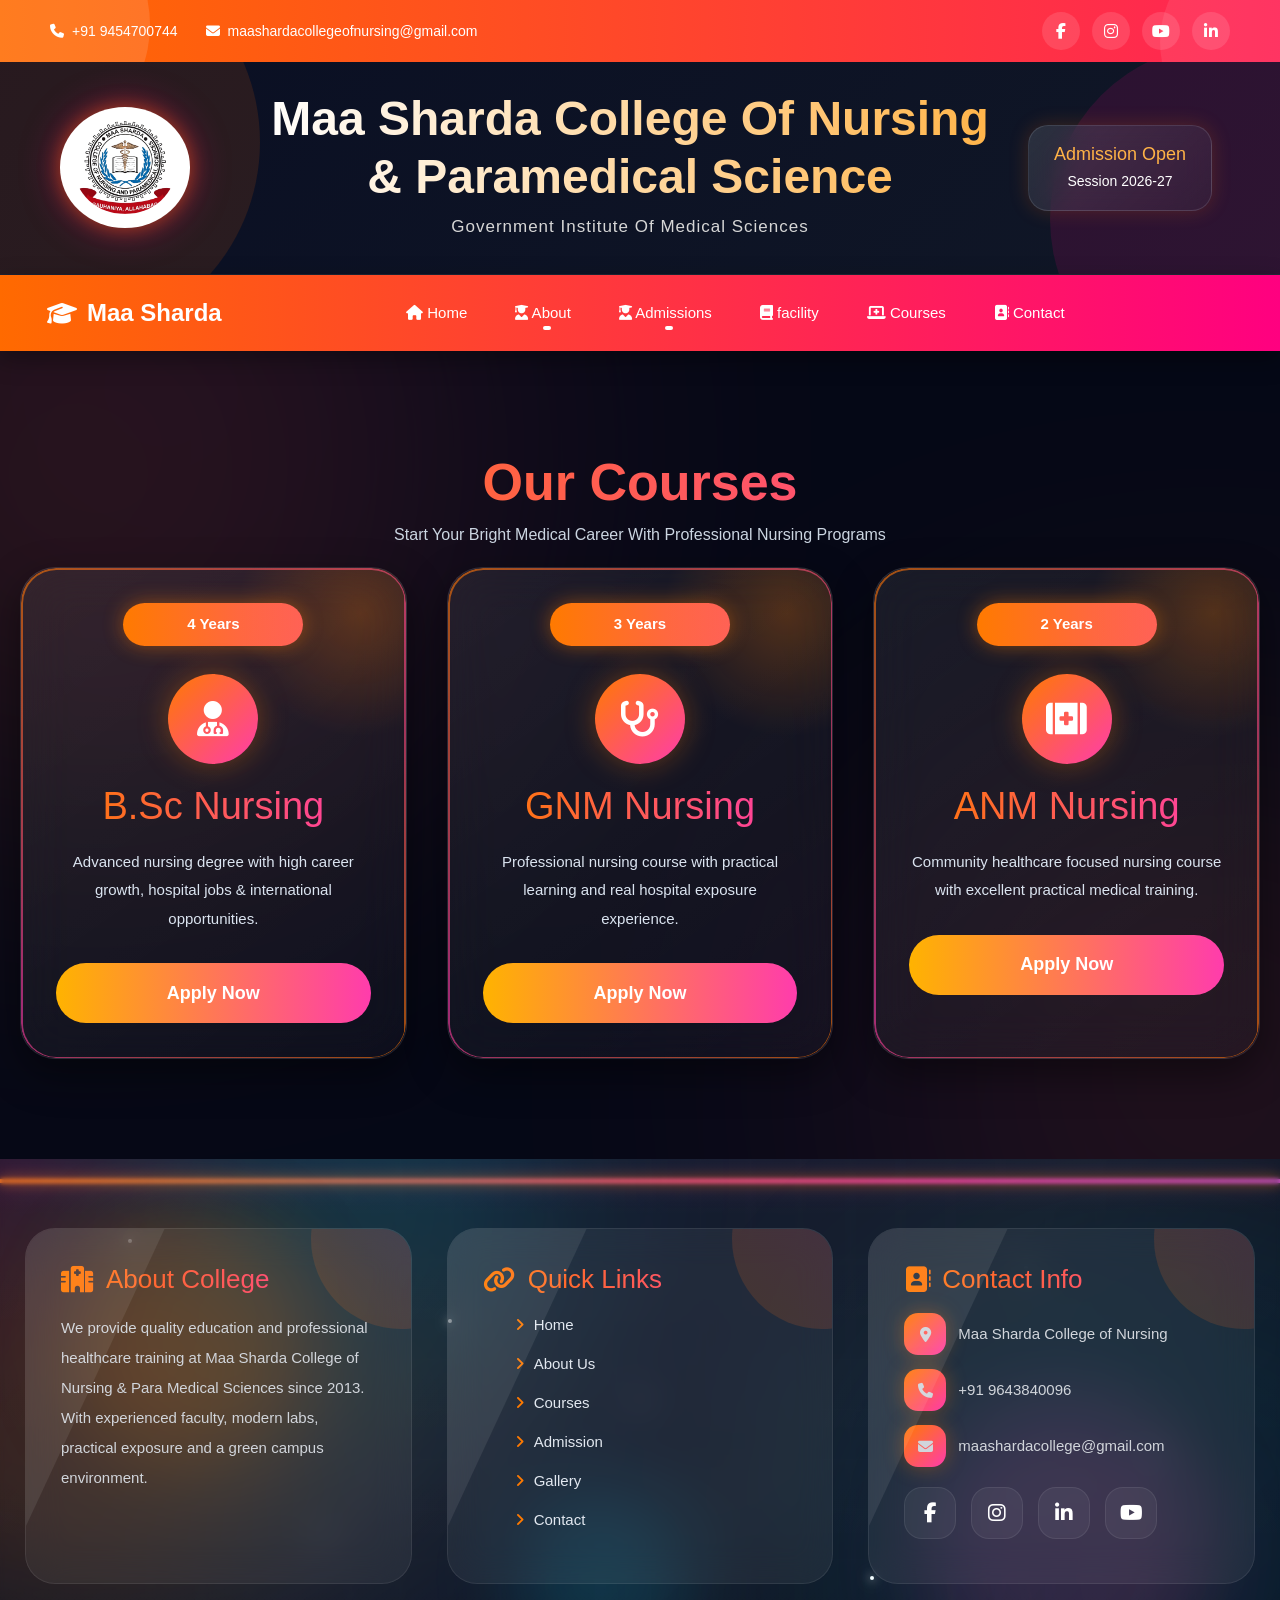
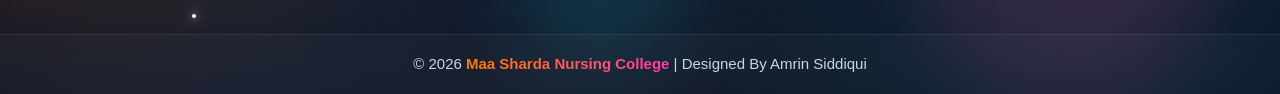
<file: course.html>
<!DOCTYPE html>
<html lang="en">
<head>
<meta charset="UTF-8">
<meta name="viewport" content="width=device-width, initial-scale=1.0">

<title>Courses</title>
<!-- Bootstrap -->
<link href="https://cdn.jsdelivr.net/npm/bootstrap@5.3.3/dist/css/bootstrap.min.css" rel="stylesheet">

<link rel="stylesheet"
href="https://cdnjs.cloudflare.com/ajax/libs/font-awesome/6.5.0/css/all.min.css">
<link rel="stylesheet" href="style.css">
<style>

/* ================= GLOBAL ================= */

*{
  margin:0;
  padding:0;
  box-sizing:border-box;
  font-family:'Poppins',sans-serif;
}

body{
  background:#050816;
  overflow-x:hidden;
  color:#fff;
}

/* ================= SECTION ================= */

.course-section{
  position:relative;
  width:100%;
  padding:100px 20px;
  overflow:hidden;
}

/* glowing bg */
.course-section::before{
  content:"";
  position:absolute;

  width:700px;
  height:700px;

  background:
  linear-gradient(45deg,#ff7a00,#ff3cac);

  border-radius:50%;

  filter:blur(180px);

  opacity:.18;

  top:-250px;
  left:-250px;
}

.course-section::after{
  content:"";
  position:absolute;

  width:650px;
  height:650px;

  background:
  linear-gradient(45deg,#ff3cac,#ff7a00);

  border-radius:50%;

  filter:blur(180px);

  opacity:.15;

  bottom:-250px;
  right:-250px;
}

/* ================= TITLE ================= */

.title_1{
  position:relative;
  z-index:2;

  text-align:center;

  margin-bottom:20px;
}

.title_1 h1{

  font-size:52px;

  font-weight:700;

  background:
  linear-gradient(90deg,#ff7a00,#ff3cac);

  -webkit-background-clip:text;
  -webkit-text-fill-color:transparent;
}

.title_1 p{

  margin-top:10px;

  color:#cbd5e1;

  font-size:16px;
}

/* ================= GRID ================= */

.course-container{
  position:relative;
  z-index:2;

  max-width:1300px;

  margin:auto;

  display:grid;

  grid-template-columns:
  repeat(auto-fit,minmax(320px,1fr));

  gap:40px;
}

/* ================= CARD ================= */

.course-card{
  position:relative;

  border-radius:35px;

  padding:35px;

  overflow:hidden;

  background:
  linear-gradient(
  145deg,
  rgba(255,255,255,.08),
  rgba(255,255,255,.03)
  );

  backdrop-filter:blur(25px);

  border:
  1px solid rgba(255,255,255,.08);

  transition:.5s;

  box-shadow:
  0 15px 40px rgba(0,0,0,.45);
}

/* neon border */
.course-card::before{
  content:"";
  position:absolute;
  inset:0;

  padding:1.5px;

  border-radius:35px;

  background:
  linear-gradient(
  135deg,
  #ff7a00,
  #ff3cac,
  #ff7a00
  );

  -webkit-mask:
  linear-gradient(#000 0 0) content-box,
  linear-gradient(#000 0 0);

  -webkit-mask-composite:xor;

  opacity:.6;
}

/* floating glow */
.course-card::after{
  content:"";
  position:absolute;

  width:250px;
  height:250px;

  background:
  radial-gradient(
  rgba(255,122,0,.25),
  transparent 70%
  );

  top:-80px;
  right:-80px;

  border-radius:50%;
}

/* hover */
.course-card:hover{

  transform:
  translateY(-15px)
  scale(1.03);

  box-shadow:
  0 0 35px rgba(255,122,0,.2),
  0 0 60px rgba(255,60,172,.15);
}

/* ================= TOP BADGE ================= */

.course-duration{

  width:180px;

  margin:auto;

  text-align:center;

  padding:10px;

  border-radius:50px;

  font-weight:600;

  font-size:15px;

  background:
  linear-gradient(90deg,#ff7a00,#ff5e62);

  box-shadow:
  0 0 20px rgba(255,122,0,.45);
}

/* ================= ICON ================= */

.course-icon{

  width:90px;
  height:90px;

  margin:28px auto 20px;

  border-radius:50%;

  display:flex;
  align-items:center;
  justify-content:center;

  font-size:36px;

  background:
  linear-gradient(135deg,#ff7a00,#ff3cac);

  box-shadow:
  0 0 30px rgba(255,122,0,.35);
}

/* ================= TITLE ================= */

.course-card h2{

  text-align:center;

  font-size:38px;

  margin-bottom:18px;

  background:
  linear-gradient(90deg,#ff7a00,#ff3cac);

  -webkit-background-clip:text;
  -webkit-text-fill-color:transparent;
}

/* ================= TEXT ================= */

.course-card p{

  text-align:center;

  line-height:1.9;

  color:#dbe4f0;

  font-size:15px;

  margin-bottom:30px;
}

/* ================= FEATURES ================= */

.features{

  display:flex;
  flex-wrap:wrap;

  gap:12px;

  justify-content:center;

  margin-bottom:30px;
}

.features span{

  padding:10px 16px;

  border-radius:50px;

  font-size:13px;

  background:
  rgba(255,255,255,.06);

  border:
  1px solid rgba(255,255,255,.08);

  color:#fff;
}

/* ================= BUTTON ================= */

.course-btn{

  position:relative;

  width:100%;

  height:60px;

  border:none;

  border-radius:60px;

  cursor:pointer;

  overflow:hidden;

  font-size:18px;

  font-weight:700;

  color:#fff;

  background:
  linear-gradient(
  90deg,
  #ffb300,
  #ff3cac
  );

  transition:.4s;
}

/* shine */
.course-btn::before{
  content:"";
  position:absolute;

  top:0;
  left:-100%;

  width:100%;
  height:100%;

  background:
  linear-gradient(
  120deg,
  transparent,
  rgba(255,255,255,.4),
  transparent
  );

  transition:.7s;
}

.course-btn:hover::before{
  left:100%;
}

/* hover */
.course-btn:hover{

  transform:scale(1.03);

  box-shadow:
  0 0 30px rgba(255,122,0,.45);
}

/* ================= RESPONSIVE ================= */

@media(max-width:768px){

.title_1 h1{
  font-size:38px;
}

.course-card h2{
  font-size:30px;
}

.course-card{
  padding:28px;
}

}

</style>
</head>

<body>


  <!-- ================= TOP HEADER ================= -->
<div class="top-header">
  <div class="top-left">
    <span>
      <i class="fa-solid fa-phone"></i>
      +91 9454700744
    </span>
    <span>
      <i class="fa-solid fa-envelope"></i>
      maashardacollegeofnursing@gmail.com
    </span>
  </div>
  <div class="top-social">
    <a href="#"><i class="fab fa-facebook-f"></i></a>
    <a href="#"><i class="fab fa-instagram"></i></a>
    <a href="#"><i class="fab fa-youtube"></i></a>
    <a href="#"><i class="fab fa-linkedin-in"></i></a>
  </div>
</div>
<!-- ================= MAIN HEADER ================= -->
<div class="header">
  <!-- LOGO -->
  <div class="logo-box_1">
    <img src="pic/Maa_Sharda_College_Of_Nursing_Allahabad png.png" alt="Logo">
  </div>
  <!-- TITLE -->
  <div class="title">
    <h1>
      Maa Sharda College Of Nursing <br>
      & Paramedical Science
    </h1>
    <h2>
      Government Institute Of Medical Sciences
    </h2>
  </div>
  <!-- BADGE -->
  <div class="right-badge">
    <div class="badge-box">
      <h3>Admission Open</h3>
      <p>Session 2026-27</p>
    </div>
  </div>
</div>
<!-- ================= NAVBAR ================= -->
<!-- ================= NAVBAR ================= -->
<nav class="navbar navbar-expand-lg">
<div class="container-fluid">
<a class="navbar-brand" href="#">
  <i class="fa-solid fa-graduation-cap"></i>
  Maa Sharda
</a>
<button class="navbar-toggler"
type="button"
data-bs-toggle="collapse"
data-bs-target="#navbarNav">
<span class="navbar-toggler-icon"></span>
</button>
<div class="collapse navbar-collapse justify-content-center" id="navbarNav">
<ul class="navbar-nav">
<li class="nav-item">
<a class="nav-link" href="header.html">
<i class="fa-solid fa-house"></i>
Home
</a>
<li class="nav-item dropdown">
<a class="nav-link dropdown-toggle"
href="#"
role="button"
data-bs-toggle="dropdown">
<i class="fa-solid fa-user-graduate"></i>
About
</a>
<ul class="dropdown-menu">
<li>
<a class="dropdown-item" href="about us.html">
About Us
</a>
</li>
<li>
<a class="dropdown-item" href="news update.html">
News Update
</a>
</li>
<li>
<a class="dropdown-item" href="Gallery.html">
Gallery
</a>
</li>
</ul>
</li>
<li class="nav-item dropdown">
<a class="nav-link dropdown-toggle"
href="#"
role="button"
data-bs-toggle="dropdown">
<i class="fa-solid fa-user-graduate"></i>
Admissions
</a>
<ul class="dropdown-menu">
<li>
<a class="dropdown-item" href="Associated Hospitals.html">
Associated hospital 
</a>
</li>
<li>
<a class="dropdown-item" href="ragistration form.html">
Admission Form
</a>
</li>
</ul>
</li>
<li class="nav-item">
<a class="nav-link" href="Facilities.html">
<i class="fa-solid fa-book"></i>
facility
</a>
</li>
<li class="nav-item">
<a class="nav-link" href="course.html">
<i class="fa-solid fa-laptop-medical"></i>
Courses
</a>
</li>
<li class="nav-item">
<a class="nav-link" href="Contact Us.html">
<i class="fa-solid fa-address-book"></i>
Contact
</a>
</li>
</ul>
</div>
</div>
</nav>


<!-- =============================================================================== -->

<section class="course-section">

  <!-- TITLE -->

  <div class="title_1">
    <h1>Our Courses</h1>

    <p>
      Start Your Bright Medical Career With
      Professional Nursing Programs
    </p>
  </div>

  <!-- GRID -->

  <div class="course-container">

    <!-- CARD 1 -->

    <div class="course-card">

      <div class="course-duration">
        4 Years
      </div>

      <div class="course-icon">
        <i class="fa-solid fa-user-doctor"></i>
      </div>

      <h2>B.Sc Nursing</h2>

      <p>
        Advanced nursing degree with high
        career growth, hospital jobs &
        international opportunities.
      </p>

      
      <button class="course-btn">
        Apply Now
      </button>

    </div>

    <!-- CARD 2 -->

    <div class="course-card">

      <div class="course-duration">
        3 Years
      </div>

      <div class="course-icon">
        <i class="fa-solid fa-stethoscope"></i>
      </div>

      <h2>GNM Nursing</h2>

      <p>
        Professional nursing course with
        practical learning and real hospital
        exposure experience.
      </p>

      

      <button class="course-btn">
        Apply Now
      </button>

    </div>

    <!-- CARD 3 -->

    <div class="course-card">

      <div class="course-duration">
        2 Years
      </div>

      <div class="course-icon">
        <i class="fa-solid fa-kit-medical"></i>
      </div>

      <h2>ANM Nursing</h2>

      <p>
        Community healthcare focused nursing
        course with excellent practical
        medical training.
      </p>

      

      <button class="course-btn">
        Apply Now
      </button>

    </div>

  </div>

</section>

<!-- =============================================================================== -->
 
<footer class="footer">

  <!-- TOP LINE -->
  <div class="footer-top-line"></div>

  <!-- GRID -->
  <div class="footer-grid"></div>

  <!-- OVERLAY -->
  <div class="footer-overlay"></div>

  <!-- BLUR EFFECT -->
  <div class="footer-blur blur1"></div>
  <div class="footer-blur blur2"></div>
  <div class="footer-blur blur3"></div>

  <!-- PARTICLES -->
  <div class="footer-particles">

    <span></span>
    <span></span>
    <span></span>
    <span></span>
    <span></span>
    <span></span>
    <span></span>
    <span></span>

  </div>

  <!-- CONTAINER -->
  <div class="footer-container">

    <!-- ABOUT -->
    <div class="footer-box">

      <h3>
        <i class="fa-solid fa-hospital"></i>
        About College
      </h3>

      <p>
        We provide quality education and professional healthcare training at
        Maa Sharda College of Nursing & Para Medical Sciences since 2013.
        With experienced faculty, modern labs, practical exposure and a
        green campus environment.
      </p>

    </div>

    <!-- QUICK LINKS -->
    <div class="footer-box">

      <h3>
        <i class="fa-solid fa-link"></i>
        Quick Links
      </h3>

      <ul class="footer-links">

        <li>
          <a href="header.html">
            <i class="fa-solid fa-angle-right"></i>
            Home
          </a>
        </li>

        <li>
          <a href="about us.html">
            <i class="fa-solid fa-angle-right"></i>
            About Us
          </a>
        </li>

        <li>
          <a href="course.html">
            <i class="fa-solid fa-angle-right"></i>
            Courses
          </a>
        </li>

        <li>
          <a href="ragistration form.html">
            <i class="fa-solid fa-angle-right"></i>
            Admission
          </a>
        </li>

        <li>
          <a href="Gallery.html">
            <i class="fa-solid fa-angle-right"></i>
            Gallery
          </a>
        </li>

        <li>
          <a href="Contact Us.html">
            <i class="fa-solid fa-angle-right"></i>
            Contact
          </a>
        </li>

      </ul>

    </div>

    <!-- CONTACT -->
    <div class="footer-box footer-contact">

      <h3>
        <i class="fa-solid fa-address-book"></i>
        Contact Info
      </h3>

      <p>
        <i class="fa-solid fa-location-dot"></i>
       Maa Sharda College of Nursing 
      </p>

      <p>
        <i class="fa-solid fa-phone"></i>
        +91 9643840096
      </p>

      <p>
        <i class="fa-solid fa-envelope"></i>
        maashardacollege@gmail.com
      </p>

      <!-- SOCIAL -->
      <div class="social-icons">

        <a href="#">
          <i class="fa-brands fa-facebook-f"></i>
        </a>

        <a href="#">
          <i class="fa-brands fa-instagram"></i>
        </a>

        <a href="#">
          <i class="fa-brands fa-linkedin-in"></i>
        </a>

        <a href="#">
          <i class="fa-brands fa-youtube"></i>
        </a>

      </div>

    </div>

  </div>

  <!-- BOTTOM -->
  <div class="footer-bottom">

    © 2026
    <span>Maa Sharda Nursing College</span>
    | Designed By Amrin Siddiqui

  </div>

<script src="https://cdn.jsdelivr.net/npm/bootstrap@5.3.3/dist/js/bootstrap.bundle.min.js"></script>

</body>
</html>
</file>
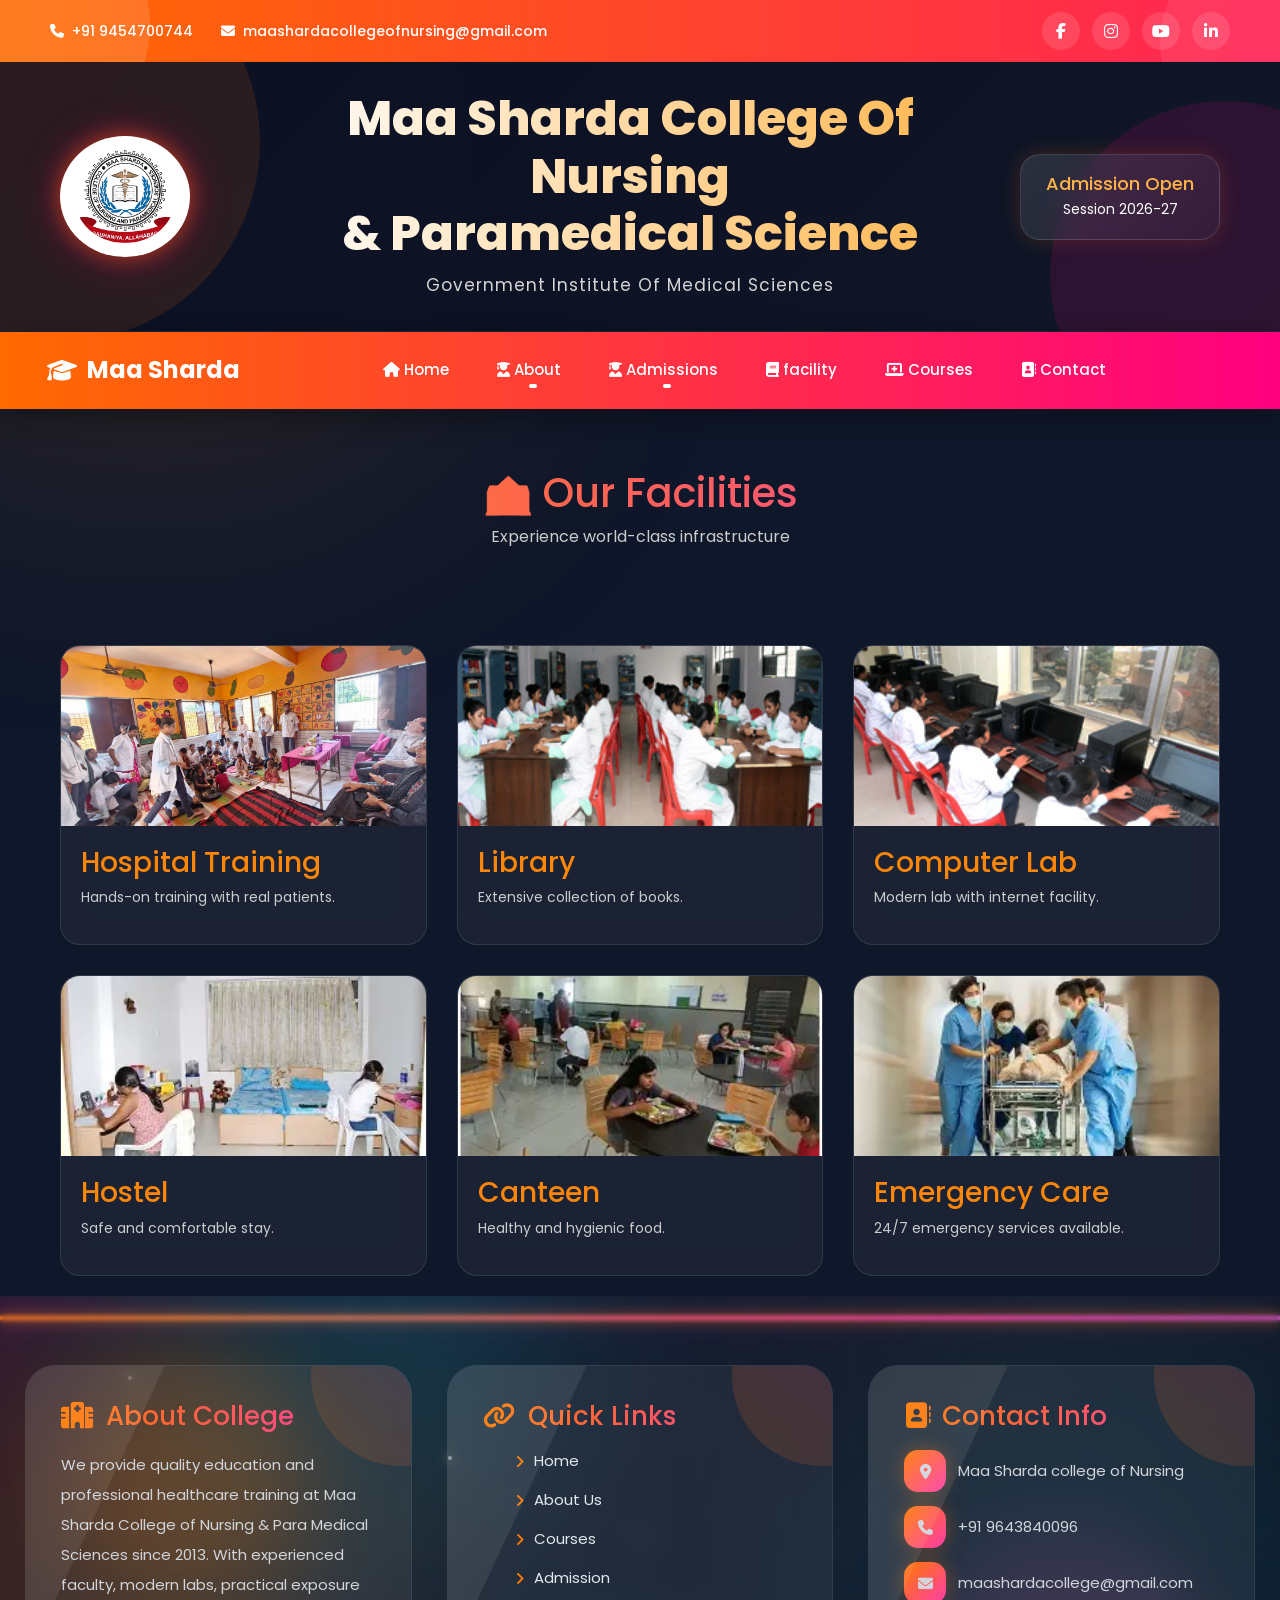
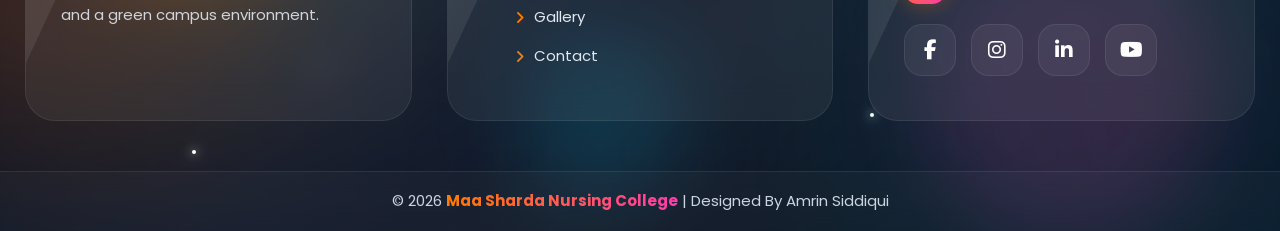
<file: Facilities.html>
<!DOCTYPE html>
<html lang="en">
<head>
<meta charset="UTF-8">
<meta name="viewport" content="width=device-width, initial-scale=1.0">
<title>Facilities</title>
<link rel="stylesheet" href="pic/maa_sharda_college (1).jpg">
<!-- Bootstrap -->
<link href="https://cdn.jsdelivr.net/npm/bootstrap@5.3.3/dist/css/bootstrap.min.css" rel="stylesheet">

<!-- Font Awesome -->
<link rel="stylesheet" href="https://cdnjs.cloudflare.com/ajax/libs/font-awesome/6.5.0/css/all.min.css">
<link rel="stylesheet" href="style.css">
<!-- Google Font -->
<link href="https://fonts.googleapis.com/css2?family=Poppins:wght@300;400;500;600;700;800&display=swap" rel="stylesheet">

<link rel="stylesheet" href="style.css">
<style>
*{margin:0;padding:0;box-sizing:border-box;}

body{
  font-family:'Poppins',sans-serif;
  background:#0f172a;
  color:#fff;
  overflow-x:hidden;
}

/* Background glow */
body::before{
  content:"";
  position:fixed;
  width:500px;
  height:500px;
  background:#fc8607;
  filter:blur(150px);
  opacity:0.2;
  top:-100px;
  left:-100px;
  z-index:-1;
}

/* HERO */
.hero{
  text-align:center;
  padding:60px 20px;
}

.hero h1{
  font-size:40px;
  background:linear-gradient(to right,#fc8607,#ff3cac);
  -webkit-background-clip:text;
  -webkit-text-fill-color:transparent;
}

.hero p{
  color:#ccc;
}

/* GRID */
.container{
  padding:20px;
  display:grid;
  grid-template-columns:repeat(auto-fit,minmax(270px,1fr));
  gap:30px;
  max-width:1200px;
  margin:auto;
}

/* CARD */
.card{
  position:relative;
  border-radius:20px;
  overflow:hidden;
  background:rgba(255,255,255,0.05);
  backdrop-filter:blur(15px);
  border:1px solid rgba(255,255,255,0.1);
  transition:0.5s;
}

/* IMAGE */
.card img{
  width:100%;
  height:180px;
  object-fit:cover;
  transition:0.5s;
}

/* CONTENT */
.content{
  padding:20px;
}

.content h3{
  color:#fc8607;
}

.content p{
  color:#ccc;
  font-size:14px;
  margin-top:8px;
}

/* Overlay */
.card::after{
  content:"";
  position:relative;
  inset:0;
  background:linear-gradient(to top, rgba(0,0,0,0.7), transparent);
}

/* Hover Effects */
.card:hover img{
  transform:scale(1.2);
}

.card:hover{
  transform:translateY(-12px) scale(1.04);
  box-shadow:0 0 40px rgba(252,134,7,0.8);
}

/* Scroll animation */
.card{
  opacity:0;
  transform:translateY(40px);
  transition:0.6s;
}
.card.show{
  opacity:1;
  transform:translateY(0);
}

/* Responsive */
@media(max-width:600px){
  .hero h1{font-size:28px;}
}
</style>
</head>

<body>

  <!-- Home------------------------------------------------- -->
<!-- ================= TOP HEADER ================= -->
<div class="top-header">
  <div class="top-left">
    <span>
      <i class="fa-solid fa-phone"></i>
      +91 9454700744
    </span>
    <span>
      <i class="fa-solid fa-envelope"></i>
      maashardacollegeofnursing@gmail.com
    </span>
  </div>
  <div class="top-social">
    <a href="#"><i class="fab fa-facebook-f"></i></a>
    <a href="#"><i class="fab fa-instagram"></i></a>
    <a href="#"><i class="fab fa-youtube"></i></a>
    <a href="#"><i class="fab fa-linkedin-in"></i></a>
  </div>
</div>
<!-- ================= MAIN HEADER ================= -->
<div class="header">
  <!-- LOGO -->
  <div class="logo-box_1">
    <img src="pic/Maa_Sharda_College_Of_Nursing_Allahabad png.png" alt="Logo">
  </div>
  <!-- TITLE -->
  <div class="title">
    <h1>
      Maa Sharda College Of Nursing <br>
      & Paramedical Science
    </h1>
    <h2>
      Government Institute Of Medical Sciences
    </h2>
  </div>
  <!-- BADGE -->
  <div class="right-badge">
    <div class="badge-box">
      <h3>Admission Open</h3>
      <p>Session 2026-27</p>
    </div>
  </div>
</div>
<!-- ================= NAVBAR ================= -->
<!-- ================= NAVBAR ================= -->
<nav class="navbar navbar-expand-lg">
<div class="container-fluid">
<a class="navbar-brand" href="#">
  <i class="fa-solid fa-graduation-cap"></i>
  Maa Sharda
</a>
<button class="navbar-toggler"
type="button"
data-bs-toggle="collapse"
data-bs-target="#navbarNav">
<span class="navbar-toggler-icon"></span>
</button>
<div class="collapse navbar-collapse justify-content-center" id="navbarNav">
<ul class="navbar-nav">
<li class="nav-item">
<a class="nav-link" href="index.html">
<i class="fa-solid fa-house"></i>
Home
</a>
<li class="nav-item dropdown">
<a class="nav-link dropdown-toggle"
href="#"
role="button"
data-bs-toggle="dropdown">
<i class="fa-solid fa-user-graduate"></i>
About
</a>
<ul class="dropdown-menu">
<li>
<a class="dropdown-item" href="about us.html">
About Us
</a>
</li>
<li>
<a class="dropdown-item" href="news update.html">
News Update
</a>
</li>
<li>
<a class="dropdown-item" href="Gallery.html">
Gallery
</a>
</li>
</ul>
</li>
<li class="nav-item dropdown">
<a class="nav-link dropdown-toggle"
href="#"
role="button"
data-bs-toggle="dropdown">
<i class="fa-solid fa-user-graduate"></i>
Admissions
</a>
<ul class="dropdown-menu">
<li>
<a class="dropdown-item" href="Associated Hospitals.html">
Associated hospital 
</a>
</li>
<li>
<a class="dropdown-item" href="ragistration form.html">
Admission Form
</a>
</li>
</ul>
</li>
<li class="nav-item">
<a class="nav-link" href="Facilities.html">
<i class="fa-solid fa-book"></i>
facility
</a>
</li>
<li class="nav-item">
<a class="nav-link" href="course.html">
<i class="fa-solid fa-laptop-medical"></i>
Courses
</a>
</li>
<li class="nav-item">
<a class="nav-link" href="Contact Us.html">
<i class="fa-solid fa-address-book"></i>
Contact
</a>
</li>
</ul>
</div>
</div>
</nav>

<!-- facility------------------------------------------------ -->
<div class="hero">
  <h1>🏫 Our Facilities</h1>
  <p>Experience world-class infrastructure</p>
</div>

<div class="container">

  <div class="card">
    <img src="pic/training.jpeg">
    <div class="content">
      <h3>Hospital Training</h3>
      <p>Hands-on training with real patients.</p>
    </div>
  </div>

  <div class="card">
    <img src="pic/library.jpg.jpeg">
    <div class="content">
      <h3>Library</h3>
      <p>Extensive collection of books.</p>
    </div>
  </div>

  <div class="card">
    <img src="pic/computers.jpg.jpeg">
    <div class="content">
      <h3>Computer Lab</h3>
      <p>Modern lab with internet facility.</p>
    </div>
  </div>

  <div class="card">
    <img src="pic/hostalroom.webp">
    <div class="content">
      <h3>Hostel</h3>
      <p>Safe and comfortable stay.</p>
    </div>
  </div>

  <div class="card">
    <img src="pic/hostal.webp">
    <div class="content">
      <h3>Canteen</h3>
      <p>Healthy and hygienic food.</p>
    </div>
  </div>

  <div class="card">
    <img src="pic/emergency.webp
    ">
    <div class="content">
      <h3>Emergency Care</h3>
      <p>24/7 emergency services available.</p>
    </div>
  </div>

</div>

<!-- -----------------Footer code ----------------------------------------- -->

<footer class="footer">

  <!-- TOP LINE -->
  <div class="footer-top-line"></div>

  <!-- GRID -->
  <div class="footer-grid"></div>

  <!-- OVERLAY -->
  <div class="footer-overlay"></div>

  <!-- BLUR EFFECT -->
  <div class="footer-blur blur1"></div>
  <div class="footer-blur blur2"></div>
  <div class="footer-blur blur3"></div>

  <!-- PARTICLES -->
  <div class="footer-particles">

    <span></span>
    <span></span>
    <span></span>
    <span></span>
    <span></span>
    <span></span>
    <span></span>
    <span></span>

  </div>

  <!-- CONTAINER -->
  <div class="footer-container">

    <!-- ABOUT -->
    <div class="footer-box">

      <h3>
        <i class="fa-solid fa-hospital"></i>
        About College
      </h3>

      <p>
        We provide quality education and professional healthcare training at
        Maa Sharda College of Nursing & Para Medical Sciences since 2013.
        With experienced faculty, modern labs, practical exposure and a
        green campus environment.
      </p>

    </div>

    <!-- QUICK LINKS -->
    <div class="footer-box">

      <h3>
        <i class="fa-solid fa-link"></i>
        Quick Links
      </h3>

      <ul class="footer-links">

        <li>
          <a href="index.html">
            <i class="fa-solid fa-angle-right"></i>
            Home
          </a>
        </li>

        <li>
          <a href="about us.html">
            <i class="fa-solid fa-angle-right"></i>
            About Us
          </a>
        </li>

        <li>
          <a href="course.html">
            <i class="fa-solid fa-angle-right"></i>
            Courses
          </a>
        </li>

        <li>
          <a href="ragistration form.html">
            <i class="fa-solid fa-angle-right"></i>
            Admission
          </a>
        </li>

        <li>
          <a href="Gallery.html">
            <i class="fa-solid fa-angle-right"></i>
            Gallery
          </a>
        </li>

        <li>
          <a href="Contact Us.html">
            <i class="fa-solid fa-angle-right"></i>
            Contact
          </a>
        </li>

      </ul>

    </div>

    <!-- CONTACT -->
    <div class="footer-box footer-contact">

      <h3>
        <i class="fa-solid fa-address-book"></i>
        Contact Info
      </h3>

      <p>
        <i class="fa-solid fa-location-dot"></i>
        Maa Sharda college of Nursing 
      </p>

      <p>
        <i class="fa-solid fa-phone"></i>
        +91 9643840096
      </p>

      <p>
        <i class="fa-solid fa-envelope"></i>
        maashardacollege@gmail.com
      </p>

      <!-- SOCIAL -->
      <div class="social-icons">

        <a href="#">
          <i class="fa-brands fa-facebook-f"></i>
        </a>

        <a href="#">
          <i class="fa-brands fa-instagram"></i>
        </a>

        <a href="#">
          <i class="fa-brands fa-linkedin-in"></i>
        </a>

        <a href="#">
          <i class="fa-brands fa-youtube"></i>
        </a>

      </div>

    </div>

  </div>

  <!-- BOTTOM -->
  <div class="footer-bottom">

    © 2026
    <span>Maa Sharda Nursing College</span>
    | Designed By Amrin Siddiqui

  </div>



<script>
let cards = document.querySelectorAll(".card");

window.addEventListener("scroll", () => {
  cards.forEach(card => {
    let top = card.getBoundingClientRect().top;
    if(top < window.innerHeight - 50){
      card.classList.add("show");
    }
  });
});


</script>
<script src="https://cdn.jsdelivr.net/npm/bootstrap@5.3.3/dist/js/bootstrap.bundle.min.js"></script>

</body>
</html>
</file>
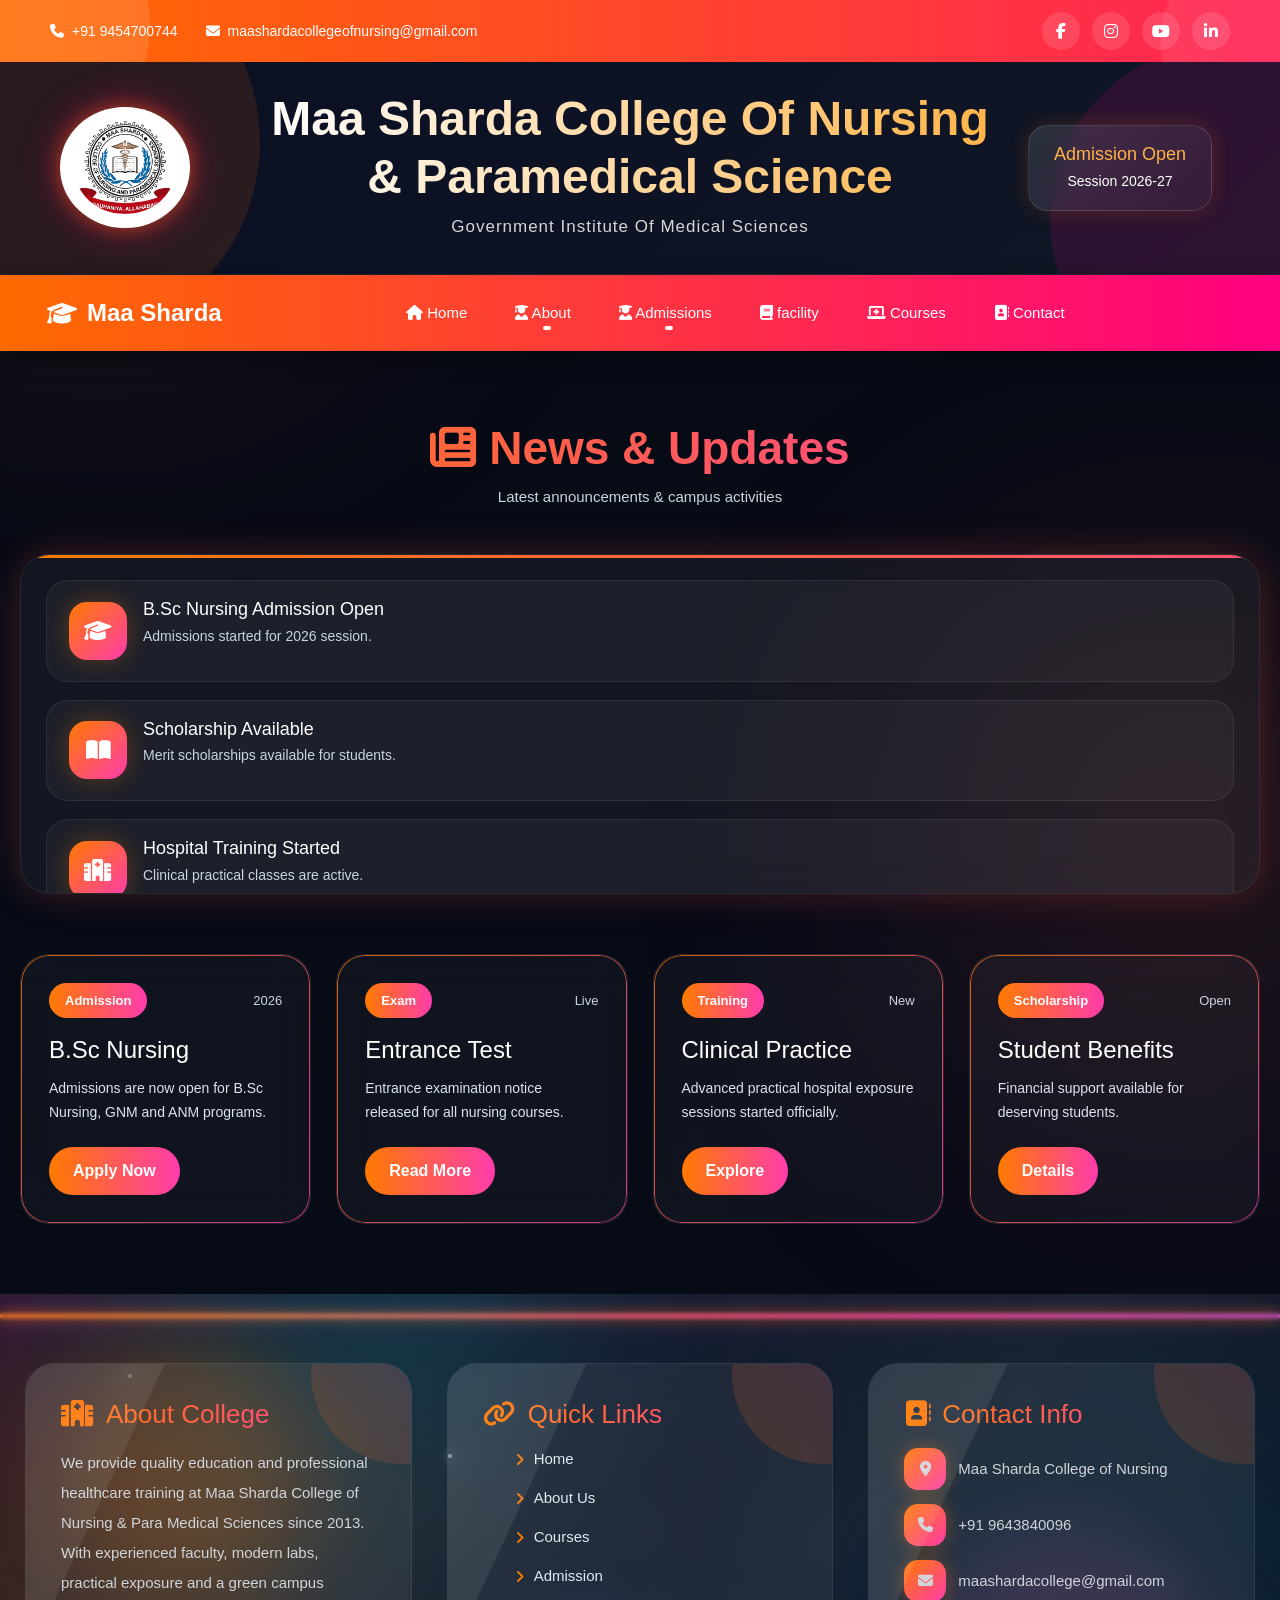
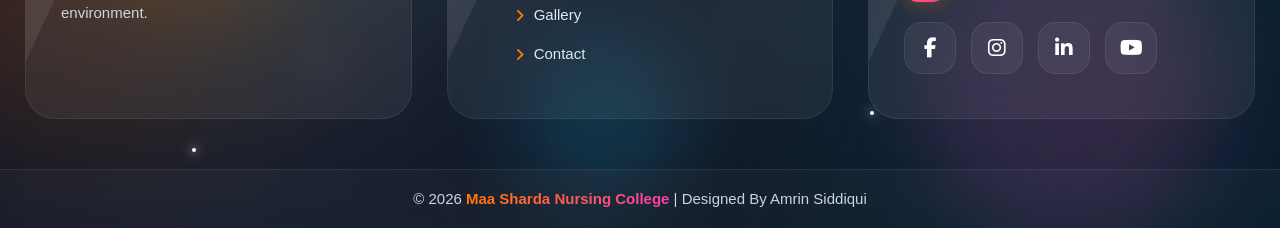
<file: news update.html>
<!DOCTYPE html>
<html lang="en">
<head>
<meta charset="UTF-8">
<meta name="viewport" content="width=device-width, initial-scale=1.0">
<!-- Bootstrap -->
<link href="https://cdn.jsdelivr.net/npm/bootstrap@5.3.3/dist/css/bootstrap.min.css" rel="stylesheet">

<title>News & Updates</title>
<link rel="stylesheet" href="style.css">
<link rel="stylesheet"
href="https://cdnjs.cloudflare.com/ajax/libs/font-awesome/6.5.0/css/all.min.css"/>

<style>

/* ================= GLOBAL ================= */

*{
  margin:0;
  padding:0;
  box-sizing:border-box;
  font-family:'Poppins',sans-serif;
}

body{
  background:#070b16;
  color:#fff;
  overflow-x:hidden;
}

/* ================= BACKGROUND ================= */

body::before{
  content:"";
  position:fixed;
  width:500px;
  height:500px;
  border-radius:50%;
  background:linear-gradient(45deg,#ff7a00,#ff3cac);
  filter:blur(150px);
  opacity:.18;
  top:-200px;
  left:-150px;
  z-index:-2;
}

body::after{
  content:"";
  position:fixed;
  width:500px;
  height:500px;
  border-radius:50%;
  background:linear-gradient(45deg,#ff3cac,#ff7a00);
  filter:blur(150px);
  opacity:.14;
  bottom:-200px;
  right:-150px;
  z-index:-2;
}

/* ================= SECTION ================= */

.news-zone{
  width:100%;
  padding:70px 20px;
}

.news-container{
  max-width:1250px;
  margin:auto;
}

/* ================= HEADING ================= */

.news-heading{
  text-align:center;
  margin-bottom:45px;
}

.news-heading h1{
  font-size:46px;
  font-weight:800;

  background:linear-gradient(90deg,#ff7a00,#ff3cac);

  -webkit-background-clip:text;
  -webkit-text-fill-color:transparent;
}

.news-heading p{
  margin-top:10px;
  color:#cbd5e1;
  font-size:15px;
}

/* ================= LIVE BOX ================= */

.live-news-wrapper{
  position:relative;

  height:340px;

  overflow:hidden;

  border-radius:30px;

  padding:25px;

  margin-bottom:60px;

  background:rgba(255,255,255,0.05);

  backdrop-filter:blur(18px);

  border:1px solid rgba(255,255,255,0.08);

  box-shadow:
  0 0 35px rgba(255,122,0,.14),
  0 0 45px rgba(255,60,172,.10);
}

/* TOP GLOW LINE */

.live-news-wrapper::before{
  content:"";

  position:absolute;
  top:0;
  left:0;

  width:100%;
  height:3px;

  background:
  linear-gradient(90deg,
  #ff7a00,
  #ff3cac,
  #ff7a00);

  background-size:300%;

  animation:lineMove 5s linear infinite;
}

/* LABEL */

.live-news-label{
  width:280px;

  margin:auto;

  text-align:center;

  padding:12px 24px;

  border-radius:50px;

  background:
  linear-gradient(90deg,#ff7a00,#ff3cac);

  font-size:15px;
  font-weight:700;

  margin-bottom:25px;

  box-shadow:
  0 0 25px rgba(255,122,0,.35);
}

/* ================= NEWS TRACK ================= */

.live-news-track{
  display:flex;
  flex-direction:column;

  gap:18px;

  will-change:transform;

  animation:topDown 22s linear infinite;
}

/* HOVER PE RUK JAYE */

.live-news-wrapper:hover .live-news-track{
  animation-play-state:paused;
}

/* ================= NEWS CARD ================= */

.live-news-card{
  display:flex;
  align-items:center;

  gap:16px;

  min-height:88px;

  padding:18px 22px;

  border-radius:22px;

  background:rgba(255,255,255,0.04);

  border:1px solid rgba(255,255,255,0.08);

  transition:.4s;

  flex-shrink:0;
}

/* HOVER */

.live-news-card:hover{
  transform:translateX(8px);

  background:rgba(255,255,255,0.07);

  box-shadow:
  0 0 25px rgba(255,122,0,.20),
  0 0 35px rgba(255,60,172,.16);
}

/* ICON */

.live-news-icon{
  min-width:58px;
  height:58px;

  border-radius:18px;

  display:flex;
  align-items:center;
  justify-content:center;

  background:
  linear-gradient(135deg,#ff7a00,#ff3cac);

  font-size:22px;

  box-shadow:
  0 0 25px rgba(255,122,0,.30);
}

/* TEXT */

.live-news-text h3{
  font-size:18px;
  margin-bottom:5px;
}

.live-news-text p{
  color:#cbd5e1;
  font-size:14px;
}

/* ================= GRID ================= */

.news-grid{
  display:grid;
  grid-template-columns:repeat(auto-fit,minmax(260px,1fr));
  gap:25px;
}

/* GRID CARD */

.news-card{
  position:relative;

  overflow:hidden;

  padding:28px;

  border-radius:28px;

  background:rgba(255,255,255,0.04);

  border:1px solid rgba(255,255,255,0.08);

  backdrop-filter:blur(18px);

  transition:.45s;
}

/* GLOW BORDER */

.news-card::before{
  content:"";

  position:absolute;
  inset:0;

  padding:1px;

  border-radius:28px;

  background:
  linear-gradient(135deg,#ff7a00,#ff3cac);

  -webkit-mask:
  linear-gradient(#fff 0 0) content-box,
  linear-gradient(#fff 0 0);

  -webkit-mask-composite:xor;

  mask-composite:exclude;

  opacity:.8;
}

/* HOVER */

.news-card:hover{
  transform:translateY(-12px);

  box-shadow:
  0 0 30px rgba(255,122,0,.18),
  0 0 40px rgba(255,60,172,.12);
}

/* CARD TOP */

.card-top{
  display:flex;
  justify-content:space-between;
  align-items:center;

  margin-bottom:18px;
}

/* TAG */

.news-tag{
  padding:8px 16px;

  border-radius:40px;

  font-size:13px;
  font-weight:600;

  background:
  linear-gradient(90deg,#ff7a00,#ff3cac);
}

/* DATE */

.news-date{
  color:#cbd5e1;
  font-size:13px;
}

/* CARD TITLE */

.news-card h2{
  font-size:24px;
  margin-bottom:12px;
}

/* CARD TEXT */

.news-card p{
  color:#dbe4f0;
  line-height:1.7;
  font-size:14px;
  margin-bottom:22px;
}

/* BUTTON */

.news-btn{
  display:inline-flex;
  align-items:center;
  gap:10px;

  padding:12px 24px;

  border-radius:50px;

  text-decoration:none;

  color:#fff;

  font-weight:600;

  background:
  linear-gradient(90deg,#ff7a00,#ff3cac);

  transition:.4s;
}

/* BUTTON HOVER */

.news-btn:hover{
  transform:scale(1.05);

  box-shadow:
  0 0 25px rgba(255,122,0,.35);
}

/* ================= ANIMATION ================= */

@keyframes topDown{

  0%{
    transform:translateY(0);
  }

  100%{
    transform:translateY(-50%);
  }

}

@keyframes lineMove{

  0%{
    background-position:0%;
  }

  100%{
    background-position:300%;
  }

}

/* ================= RESPONSIVE ================= */

@media(max-width:768px){

  .news-heading h1{
    font-size:34px;
  }

  .live-news-wrapper{
    height:300px;
    padding:18px;
  }

  .live-news-card{
    min-height:80px;
    padding:14px;
  }

  .live-news-text h3{
    font-size:15px;
  }

  .live-news-text p{
    font-size:12px;
  }

  .news-card{
    padding:22px;
  }

}

</style>
</head>

<body>


<!-- ================= TOP HEADER ================= -->
<div class="top-header">
  <div class="top-left">
    <span>
      <i class="fa-solid fa-phone"></i>
      +91 9454700744
    </span>
    <span>
      <i class="fa-solid fa-envelope"></i>
      maashardacollegeofnursing@gmail.com
    </span>
  </div>
  <div class="top-social">
    <a href="#"><i class="fab fa-facebook-f"></i></a>
    <a href="#"><i class="fab fa-instagram"></i></a>
    <a href="#"><i class="fab fa-youtube"></i></a>
    <a href="#"><i class="fab fa-linkedin-in"></i></a>
  </div>
</div>
<!-- ================= MAIN HEADER ================= -->
<div class="header">
  <!-- LOGO -->
  <div class="logo-box_1">
    <img src="pic/Maa_Sharda_College_Of_Nursing_Allahabad png.png" alt="Logo">
  </div>
  <!-- TITLE -->
  <div class="title">
    <h1>
      Maa Sharda College Of Nursing <br>
      & Paramedical Science
    </h1>
    <h2>
      Government Institute Of Medical Sciences
    </h2>
  </div>
  <!-- BADGE -->
  <div class="right-badge">
    <div class="badge-box">
      <h3>Admission Open</h3>
      <p>Session 2026-27</p>
    </div>
  </div>
</div>
<!-- ================= NAVBAR ================= -->
<!-- ================= NAVBAR ================= -->
<nav class="navbar navbar-expand-lg">
<div class="container-fluid">
<a class="navbar-brand" href="#">
  <i class="fa-solid fa-graduation-cap"></i>
  Maa Sharda
</a>
<button class="navbar-toggler"
type="button"
data-bs-toggle="collapse"
data-bs-target="#navbarNav">
<span class="navbar-toggler-icon"></span>
</button>
<div class="collapse navbar-collapse justify-content-center" id="navbarNav">
<ul class="navbar-nav">
<li class="nav-item">
<a class="nav-link" href="index.html">
<i class="fa-solid fa-house"></i>
Home
</a>
<li class="nav-item dropdown">
<a class="nav-link dropdown-toggle"
href="#"
role="button"
data-bs-toggle="dropdown">
<i class="fa-solid fa-user-graduate"></i>
About
</a>
<ul class="dropdown-menu">
<li>
<a class="dropdown-item" href="about us.html">
About Us
</a>
</li>
<li>
<a class="dropdown-item" href="news update.html">
News Update
</a>
</li>
<li>
<a class="dropdown-item" href="Gallery.html">
Gallery
</a>
</li>
</ul>
</li>
<li class="nav-item dropdown">
<a class="nav-link dropdown-toggle"
href="#"
role="button"
data-bs-toggle="dropdown">
<i class="fa-solid fa-user-graduate"></i>
Admissions
</a>
<ul class="dropdown-menu">
<li>
<a class="dropdown-item" href="Associated Hospitals.html">
Associated hospital 
</a>
</li>
<li>
<a class="dropdown-item" href="ragistration form.html">
Admission Form
</a>
</li>
</ul>
</li>
<li class="nav-item">
<a class="nav-link" href="Facilities.html">
<i class="fa-solid fa-book"></i>
facility
</a>
</li>
<li class="nav-item">
<a class="nav-link" href="course.html">
<i class="fa-solid fa-laptop-medical"></i>
Courses
</a>
</li>
<li class="nav-item">
<a class="nav-link" href="Contact Us.html">
<i class="fa-solid fa-address-book"></i>
Contact
</a>
</li>
</ul>
</div>
</div>
</nav>


  <!-- ======================================================================= -->
<section class="news-zone">

<div class="news-container">

  <!-- HEADING -->

  <div class="news-heading">

    <h1>
      <i class="fa-solid fa-newspaper"></i>
      News & Updates
    </h1>

    <p>
      Latest announcements & campus activities
    </p>

  </div>

  <!-- LIVE NEWS -->

  <div class="live-news-wrapper">

    

    <div class="live-news-track">

      <!-- CARD 1 -->

      <div class="live-news-card">
        <div class="live-news-icon">
          <i class="fa-solid fa-graduation-cap"></i>
        </div>

        <div class="live-news-text">
          <h3>B.Sc Nursing Admission Open</h3>
          <p>Admissions started for 2026 session.</p>
        </div>
      </div>

      <!-- CARD 2 -->

      <div class="live-news-card">
        <div class="live-news-icon">
          <i class="fa-solid fa-book-open"></i>
        </div>

        <div class="live-news-text">
          <h3>Scholarship Available</h3>
          <p>Merit scholarships available for students.</p>
        </div>
      </div>

      <!-- CARD 3 -->

      <div class="live-news-card">
        <div class="live-news-icon">
          <i class="fa-solid fa-hospital"></i>
        </div>

        <div class="live-news-text">
          <h3>Hospital Training Started</h3>
          <p>Clinical practical classes are active.</p>
        </div>
      </div>

      <!-- CARD 4 -->

      <div class="live-news-card">
        <div class="live-news-icon">
          <i class="fa-solid fa-award"></i>
        </div>

        <div class="live-news-text">
          <h3>Top University Result</h3>
          <p>Students achieved excellent performance.</p>
        </div>
      </div>

      <!-- CARD 5 -->

      <div class="live-news-card">
        <div class="live-news-icon">
          <i class="fa-solid fa-user-doctor"></i>
        </div>

        <div class="live-news-text">
          <h3>New Faculty Joined</h3>
          <p>Experienced healthcare experts joined.</p>
        </div>
      </div>

      <!-- CARD 6 -->

      <div class="live-news-card">
        <div class="live-news-icon">
          <i class="fa-solid fa-laptop-medical"></i>
        </div>

        <div class="live-news-text">
          <h3>Smart Lab Introduced</h3>
          <p>Modern digital laboratory launched.</p>
        </div>
      </div>

      <!-- CARD 7 -->

      <div class="live-news-card">
        <div class="live-news-icon">
          <i class="fa-solid fa-calendar-check"></i>
        </div>

        <div class="live-news-text">
          <h3>Annual Function Date Released</h3>
          <p>Event schedule announced officially.</p>
        </div>
      </div>

      <!-- CARD 8 -->

      <div class="live-news-card">
        <div class="live-news-icon">
          <i class="fa-solid fa-medal"></i>
        </div>

        <div class="live-news-text">
          <h3>College Ranked Top Institute</h3>
          <p>Recognized among top nursing colleges.</p>
        </div>
      </div>

      <!-- DUPLICATE FOR SMOOTH LOOP -->

      <div class="live-news-card">
        <div class="live-news-icon">
          <i class="fa-solid fa-graduation-cap"></i>
        </div>

        <div class="live-news-text">
          <h3>B.Sc Nursing Admission Open</h3>
          <p>Admissions started for 2026 session.</p>
        </div>
      </div>

      <div class="live-news-card">
        <div class="live-news-icon">
          <i class="fa-solid fa-book-open"></i>
        </div>

        <div class="live-news-text">
          <h3>Scholarship Available</h3>
          <p>Merit scholarships available for students.</p>
        </div>
      </div>

    </div>

  </div>

  <!-- GRID NEWS -->

  <div class="news-grid">

    <div class="news-card">

      <div class="card-top">
        <span class="news-tag">Admission</span>
        <span class="news-date">2026</span>
      </div>

      <h2>B.Sc Nursing</h2>

      <p>
        Admissions are now open for B.Sc Nursing,
        GNM and ANM programs.
      </p>

      <a href="#" class="news-btn">
        Apply Now
      </a>

    </div>

    <div class="news-card">

      <div class="card-top">
        <span class="news-tag">Exam</span>
        <span class="news-date">Live</span>
      </div>

      <h2>Entrance Test</h2>

      <p>
        Entrance examination notice released
        for all nursing courses.
      </p>

      <a href="#" class="news-btn">
        Read More
      </a>

    </div>

    <div class="news-card">

      <div class="card-top">
        <span class="news-tag">Training</span>
        <span class="news-date">New</span>
      </div>

      <h2>Clinical Practice</h2>

      <p>
        Advanced practical hospital exposure
        sessions started officially.
      </p>

      <a href="#" class="news-btn">
        Explore
      </a>

    </div>

    <div class="news-card">

      <div class="card-top">
        <span class="news-tag">Scholarship</span>
        <span class="news-date">Open</span>
      </div>

      <h2>Student Benefits</h2>

      <p>
        Financial support available for
        deserving students.
      </p>

      <a href="#" class="news-btn">
        Details
      </a>

    </div>

  </div>

</div>

</section>

<!-- ========================================================== -->

<footer class="footer">

  <!-- TOP LINE -->
  <div class="footer-top-line"></div>

  <!-- GRID -->
  <div class="footer-grid"></div>

  <!-- OVERLAY -->
  <div class="footer-overlay"></div>

  <!-- BLUR EFFECT -->
  <div class="footer-blur blur1"></div>
  <div class="footer-blur blur2"></div>
  <div class="footer-blur blur3"></div>

  <!-- PARTICLES -->
  <div class="footer-particles">

    <span></span>
    <span></span>
    <span></span>
    <span></span>
    <span></span>
    <span></span>
    <span></span>
    <span></span>

  </div>

  <!-- CONTAINER -->
  <div class="footer-container">

    <!-- ABOUT -->
    <div class="footer-box">

      <h3>
        <i class="fa-solid fa-hospital"></i>
        About College
      </h3>

      <p>
        We provide quality education and professional healthcare training at
        Maa Sharda College of Nursing & Para Medical Sciences since 2013.
        With experienced faculty, modern labs, practical exposure and a
        green campus environment.
      </p>

    </div>

    <!-- QUICK LINKS -->
    <div class="footer-box">

      <h3>
        <i class="fa-solid fa-link"></i>
        Quick Links
      </h3>

      <ul class="footer-links">

        <li>
          <a href="index.html">
            <i class="fa-solid fa-angle-right"></i>
            Home
          </a>
        </li>

        <li>
          <a href="about us.html">
            <i class="fa-solid fa-angle-right"></i>
            About Us
          </a>
        </li>

        <li>
          <a href="course.html">
            <i class="fa-solid fa-angle-right"></i>
            Courses
          </a>
        </li>

        <li>
          <a href="ragistration form.html">
            <i class="fa-solid fa-angle-right"></i>
            Admission
          </a>
        </li>

        <li>
          <a href="Gallery.html">
            <i class="fa-solid fa-angle-right"></i>
            Gallery
          </a>
        </li>

        <li>
          <a href="Contact Us.html">
            <i class="fa-solid fa-angle-right"></i>
            Contact
          </a>
        </li>

      </ul>

    </div>

    <!-- CONTACT -->
    <div class="footer-box footer-contact">

      <h3>
        <i class="fa-solid fa-address-book"></i>
        Contact Info
      </h3>

      <p>
        <i class="fa-solid fa-location-dot"></i>
        Maa Sharda College of Nursing 
      </p>

      <p>
        <i class="fa-solid fa-phone"></i>
        +91 9643840096
      </p>

      <p>
        <i class="fa-solid fa-envelope"></i>
        maashardacollege@gmail.com
      </p>

      <!-- SOCIAL -->
      <div class="social-icons">

        <a href="#">
          <i class="fa-brands fa-facebook-f"></i>
        </a>

        <a href="#">
          <i class="fa-brands fa-instagram"></i>
        </a>

        <a href="#">
          <i class="fa-brands fa-linkedin-in"></i>
        </a>

        <a href="#">
          <i class="fa-brands fa-youtube"></i>
        </a>

      </div>

    </div>

  </div>

  <!-- BOTTOM -->
  <div class="footer-bottom">

    © 2026
    <span>Maa Sharda Nursing College</span>
    | Designed By Amrin Siddiqui

  </div>

<script src="https://cdn.jsdelivr.net/npm/bootstrap@5.3.3/dist/js/bootstrap.bundle.min.js"></script>

</body>
</html>
</file>
<file: style.css>
/* =====================footer code ------------------------------------------ */
body{
  background:#020617;
  color:#fff;
}

/* ================= FOOTER ================= */
.footer{
  position:relative;
  overflow:hidden;
  margin-top:0;

  background:
  linear-gradient(
  135deg,
  #020617 0%,
  #081120 20%,
  #0f172a 40%,
  #111827 60%,
  #090f1d 80%,
  #020617 100%);

  padding-top:20px;
}

/* ================= TOP GLOW LINE ================= */
.footer-top-line{
  width:100%;
  height:4px;

  background:
  linear-gradient(
  90deg,
  #ff7a00,
  #ff3cac,
  #7b61ff,
  #00d4ff,
  #ff7a00);

  background-size:300% 300%;

  animation:lineMove 8s linear infinite;

  box-shadow:
  0 0 12px rgba(255,122,0,0.8),
  0 0 25px rgba(255,60,172,0.5);
}

@keyframes lineMove{

  0%{
    background-position:0% 50%;
  }

  100%{
    background-position:300% 50%;
  }
}

/* ================= AURORA BACKGROUND ================= */
.footer::before{
  content:"";
  position:absolute;

  width:900px;
  height:900px;

  background:
  conic-gradient(
  from 180deg,
  rgba(255,122,0,0.20),
  rgba(255,60,172,0.18),
  rgba(123,97,255,0.18),
  rgba(0,212,255,0.16),
  rgba(255,122,0,0.20));

  top:-450px;
  left:-350px;

  border-radius:50%;

  filter:blur(90px);

  animation:auroraRotate 18s linear infinite;

  z-index:0;
}

.footer::after{
  content:"";
  position:absolute;

  width:850px;
  height:850px;

  background:
  radial-gradient(circle,
  rgba(255,255,255,0.08),
  rgba(0,212,255,0.10),
  transparent 70%);

  right:-300px;
  bottom:-300px;

  border-radius:50%;

  filter:blur(100px);

  animation:auroraFloat 12s ease-in-out infinite;

  z-index:0;
}

/* ================= ANIMATION ================= */
@keyframes auroraRotate{

  0%{
    transform:rotate(0deg) scale(1);
  }

  50%{
    transform:rotate(180deg) scale(1.08);
  }

  100%{
    transform:rotate(360deg) scale(1);
  }
}

@keyframes auroraFloat{

  0%,100%{
    transform:translateY(0px) translateX(0px);
  }

  50%{
    transform:translateY(-40px) translateX(-30px);
  }
}

/* ================= GRID EFFECT ================= */
.footer-grid{
  position:absolute;
  inset:0;

  background:
  linear-gradient(rgba(255,255,255,0.04) 1px, transparent 1px),
  linear-gradient(90deg, rgba(255,255,255,0.04) 1px, transparent 1px);

  background-size:50px 50px;

  opacity:0.35;

  mask-image:
  radial-gradient(circle at center,
  black 40%,
  transparent 100%);

  z-index:0;

  animation:gridMove 20s linear infinite;
}

@keyframes gridMove{

  0%{
    transform:translateY(0px);
  }

  100%{
    transform:translateY(50px);
  }
}

/* ================= FLOATING BLUR BALLS ================= */
.footer-blur{
  position:absolute;
  border-radius:50%;
  filter:blur(40px);
  z-index:0;

  animation:floatBall 10s ease-in-out infinite;
}

.blur1{
  width:250px;
  height:250px;

  background:rgba(255,122,0,0.18);

  top:10%;
  left:5%;
}

.blur2{
  width:300px;
  height:300px;

  background:rgba(255,60,172,0.14);

  top:45%;
  right:5%;

  animation-delay:2s;
}

.blur3{
  width:180px;
  height:180px;

  background:rgba(0,212,255,0.14);

  bottom:5%;
  left:40%;

  animation-delay:4s;
}

@keyframes floatBall{

  0%,100%{
    transform:translateY(0px) scale(1);
  }

  50%{
    transform:translateY(-30px) scale(1.1);
  }
}

/* ================= PARTICLES ================= */
.footer-particles{
  position:absolute;
  inset:0;
  overflow:hidden;
  z-index:0;
}

.footer-particles span{
  position:absolute;

  width:4px;
  height:4px;

  background:white;

  border-radius:50%;

  box-shadow:
  0 0 10px white,
  0 0 20px rgba(255,255,255,0.8);

  animation:particleGlow 4s infinite ease-in-out;
}

/* particle positions */
.footer-particles span:nth-child(1){
  top:15%;
  left:10%;
}

.footer-particles span:nth-child(2){
  top:20%;
  left:80%;
  animation-delay:1s;
}

.footer-particles span:nth-child(3){
  top:70%;
  left:25%;
  animation-delay:2s;
}

.footer-particles span:nth-child(4){
  top:78%;
  left:68%;
  animation-delay:3s;
}

.footer-particles span:nth-child(5){
  top:45%;
  left:50%;
  animation-delay:1.5s;
}

.footer-particles span:nth-child(6){
  top:55%;
  left:90%;
  animation-delay:2.5s;
}

.footer-particles span:nth-child(7){
  top:30%;
  left:35%;
  animation-delay:4s;
}

.footer-particles span:nth-child(8){
  top:85%;
  left:15%;
  animation-delay:2s;
}

@keyframes particleGlow{

  0%,100%{
    opacity:0.2;
    transform:scale(1);
  }

  50%{
    opacity:1;
    transform:scale(3);
  }
}

/* ================= GLASS OVERLAY ================= */
.footer-overlay{
  position:absolute;
  inset:0;

  background:
  linear-gradient(
  to bottom,
  rgba(255,255,255,0.03),
  rgba(255,255,255,0.01));

  backdrop-filter:blur(2px);

  z-index:0;
}

/* ================= CONTAINER ================= */
.footer-container{
  position:relative;
  z-index:2;

  max-width:1300px;
  margin:auto;

  padding:45px 25px 50px;

  display:grid;
  grid-template-columns:repeat(auto-fit,minmax(300px,1fr));

  gap:35px;
}

/* ================= FOOTER BOX ================= */
.footer-box{
  position:relative;

  background:rgba(255,255,255,0.06);

  border:1px solid rgba(255,255,255,0.08);

  backdrop-filter:blur(18px);

  border-radius:30px;

  padding:35px;

  overflow:hidden;

  transition:0.5s;
}

/* glow */
.footer-box::before{
  content:"";

  position:absolute;

  width:180px;
  height:180px;

  background:
  linear-gradient(45deg,#ff7a00,#ff3cac);

  border-radius:50%;

  top:-80px;
  right:-80px;

  opacity:0.15;
}

/* shine */
.footer-box::after{
  content:"";

  position:absolute;

  top:-120%;
  left:-40%;

  width:60%;
  height:300%;

  background:rgba(255,255,255,0.08);

  transform:rotate(25deg);

  transition:0.9s;
}

.footer-box:hover::after{
  left:130%;
}

.footer-box:hover{
  transform:translateY(-12px);

  box-shadow:
  0 0 25px rgba(255,122,0,0.25),
  0 0 40px rgba(255,60,172,0.25);
}

/* ================= HEADING ================= */
.footer-box h3{
  font-size:26px;

  margin-bottom:18px;

  background:
  linear-gradient(90deg,#ff7a00,#ff3cac);

  -webkit-background-clip:text;
  -webkit-text-fill-color:transparent;

  display:flex;
  align-items:center;
  gap:12px;
}

/* ================= TEXT ================= */
.footer-box p{
  color:#d1d5db;

  font-size:15px;

  line-height:2;
}

/* ================= LINKS ================= */
.footer-links{
  list-style:none;
}

.footer-links li{
  margin-bottom:15px;
}

.footer-links a{
  position:relative;

  color:#e2e8f0;

  text-decoration:none;

  font-size:15px;

  display:inline-flex;
  align-items:center;
  gap:10px;

  transition:0.4s;
}

.footer-links a i{
  color:#ff7a00;
}

.footer-links a::after{
  content:"";

  position:absolute;

  left:0;
  bottom:-5px;

  width:0%;

  height:2px;

  background:
  linear-gradient(90deg,#ff7a00,#ff3cac);

  transition:0.4s;
}

.footer-links a:hover{
  color:white;

  transform:translateX(6px);
}

.footer-links a:hover::after{
  width:100%;
}

/* ================= CONTACT ================= */
.footer-contact p{
  display:flex;
  align-items:center;
  gap:12px;

  margin-bottom:14px;
}

.footer-contact p i{
  width:42px;
  height:42px;

  border-radius:14px;

  display:flex;
  align-items:center;
  justify-content:center;

  background:
  linear-gradient(135deg,#ff7a00,#ff3cac);

  box-shadow:
  0 0 20px rgba(255,122,0,0.35);
}

/* ================= SOCIAL ICONS ================= */
.social-icons{
  display:flex;
  gap:15px;

  margin-top:20px;
}

.social-icons a{
  position:relative;

  width:52px;
  height:52px;

  border-radius:18px;

  display:flex;
  align-items:center;
  justify-content:center;

  color:white;
  text-decoration:none;

  font-size:20px;

  background:rgba(255,255,255,0.05);

  border:1px solid rgba(255,255,255,0.08);

  overflow:hidden;

  transition:0.5s;
}

.social-icons a::before{
  content:"";

  position:absolute;
  inset:0;

  background:
  linear-gradient(135deg,#ff7a00,#ff3cac);

  opacity:0;

  transition:0.5s;

  z-index:-1;
}

.social-icons a:hover{
  transform:
  translateY(-8px)
  rotate(5deg)
  scale(1.08);

  box-shadow:
  0 0 20px rgba(255,122,0,0.35),
  0 0 30px rgba(255,60,172,0.3);
}

.social-icons a:hover::before{
  opacity:1;
}

/* ================= FOOTER BOTTOM ================= */
.footer-bottom{
  position:relative;
  z-index:2;

  padding:18px 20px;

  text-align:center;

  border-top:
  1px solid rgba(255,255,255,0.08);

  background:
  rgba(255,255,255,0.03);

  backdrop-filter:blur(10px);

  color:#cbd5e1;

  font-size:15px;
}

.footer-bottom span{
  background:
  linear-gradient(90deg,#ff7a00,#ff3cac);

  -webkit-background-clip:text;
  -webkit-text-fill-color:transparent;

  font-weight:700;
}




/* Heading code================================================================================== */


*{
  margin:0;
  padding:0;
  box-sizing:border-box;
}

html{
  scroll-behavior:smooth;
}

body{
  font-family:'Poppins',sans-serif;
  background:#0b1120;
  overflow-x:hidden;
}

/* ================= TOP HEADER ================= */

.top-header{
  position:relative;

  background:
  linear-gradient(
  90deg,
  #ff6a00,
  #ff0080,
  #ff6a00
  );

  background-size:300% 300%;

  animation:gradientMove 8s ease infinite;

  padding:12px 50px;

  display:flex;
  justify-content:space-between;
  align-items:center;
  flex-wrap:wrap;

  overflow:hidden;
}

/* ANIMATION */

@keyframes gradientMove{

0%{
  background-position:0% 50%;
}

50%{
  background-position:100% 50%;
}

100%{
  background-position:0% 50%;
}

}

/* GLOW CIRCLES */

.top-header::before{
  content:"";
  position:absolute;

  width:250px;
  height:250px;

  background:rgba(255,255,255,0.12);

  border-radius:50%;

  left:-100px;
  top:-100px;
}

.top-header::after{
  content:"";
  position:absolute;

  width:200px;
  height:200px;

  background:rgba(255,255,255,0.08);

  border-radius:50%;

  right:-80px;
  bottom:-80px;
}

/* LEFT INFO */

.top-left{
  position:relative;
  z-index:2;

  display:flex;
  gap:28px;
  flex-wrap:wrap;
}

.top-left span{
  color:#fff;

  font-size:14px;
  font-weight:500;

  display:flex;
  align-items:center;
  gap:8px;
}

/* ICONS */

.top-left i{
  color:#fff;
}

/* SOCIAL */

.top-social{
  position:relative;
  z-index:2;

  display:flex;
  gap:12px;
}

.top-social a{
  width:38px;
  height:38px;

  border-radius:50%;

  display:flex;
  align-items:center;
  justify-content:center;

  background:rgba(255,255,255,0.12);

  color:#fff;

  text-decoration:none;

  transition:0.4s;
}

.top-social a:hover{
  background:#fff;
  color:#ff0080;

  transform:translateY(-5px) scale(1.1);

  box-shadow:
  0 0 15px #fff,
  0 0 30px rgba(255,255,255,0.6);
}

/* ================= MAIN HEADER ================= */

.header{
  position:relative;

  display:grid;
  grid-template-columns:180px auto 200px;

  align-items:center;

  padding:28px 60px;

  background:
  linear-gradient(
  135deg,
  rgba(10,15,35,0.97),
  rgba(17,24,39,0.97)
  );

  overflow:hidden;

  border-bottom:1px solid rgba(255,255,255,0.08);
}

/* BACKGROUND GLOW */

.header::before{
  content:"";

  position:absolute;

  width:400px;
  height:400px;

  background:rgba(255,106,0,0.12);

  border-radius:50%;

  left:-140px;
  top:-120px;
}

.header::after{
  content:"";

  position:absolute;

  width:350px;
  height:350px;

  background:rgba(255,0,128,0.12);

  border-radius:50%;

  right:-120px;
  bottom:-120px;
}

/* ================= LOGO ================= */

.logo-box_1{
  position:relative;
  z-index:5;
}

.logo-box_1 img{
  width:130px;
  height:130;
  border-radius: 50%;

  object-fit:contain;


  background:#fff;

  padding:10px;

  border:4px solid rgba(255,255,255,0.15);

  box-shadow:
  0 0 20px rgba(255,106,0,0.5),
  0 0 40px rgba(255,0,128,0.4);

  transition:0.5s;
}

.logo-box_1 img:hover{
  transform:scale(1.08) rotate(5deg);

  box-shadow:
  0 0 30px rgba(255,106,0,0.7),
  0 0 60px rgba(255,0,128,0.6);
}

/* ================= TITLE ================= */

.title{
  position:relative;
  z-index:5;

  text-align:center;

  padding:0 20px;
}

.title h1{
  font-size:48px;
  font-weight:800;

  line-height:1.2;

  margin-bottom:12px;

  background:
  linear-gradient(
  to right,
  #ffffff,
  #ffb347,
  #ff4fa3,
  #ffffff
  );

  background-size:300% auto;

  animation:textGlow 6s linear infinite;

  -webkit-background-clip:text;
  -webkit-text-fill-color:transparent;
}

@keyframes textGlow{

0%{
  background-position:0% center;
}

100%{
  background-position:300% center;
}

}

.title h2{
  font-size:17px;
  color:#d6d6d6;

  font-weight:400;

  letter-spacing:1px;
}

/* ================= BADGE ================= */

.right-badge{
  position:relative;
  z-index:5;

  display:flex;
  justify-content:center;
}

.badge-box{
  position:relative;

  padding:18px 25px;

  border-radius:20px;

  background:
  linear-gradient(
  135deg,
  rgba(255,255,255,0.12),
  rgba(255,255,255,0.04)
  );

  backdrop-filter:blur(14px);

  border:1px solid rgba(255,255,255,0.12);

  overflow:hidden;

  text-align:center;

  color:#fff;

  box-shadow:
  0 0 20px rgba(255,106,0,0.2);
}

/* SHINE EFFECT */

.badge-box::before{
  content:"";

  position:absolute;

  top:0;
  left:-120%;

  width:80%;
  height:100%;

  background:
  linear-gradient(
  90deg,
  transparent,
  rgba(255,255,255,0.35),
  transparent
  );

  transform:skewX(-25deg);

  animation:shine 4s infinite;
}

@keyframes shine{

100%{
  left:130%;
}

}

.badge-box h3{
  font-size:18px;
  color:#ffb347;

  margin-bottom:5px;
}

.badge-box p{
  font-size:14px;
  margin:0;
}

/* ================= NAVBAR ================= */

.navbar{
  background:
  linear-gradient(
  90deg,
  #ff6a00,
  #ff0080
  );

  padding:15px 35px;

  position:sticky;
  top:0;

  z-index:999;

  box-shadow:
  0 8px 25px rgba(0,0,0,0.35);
}

/* BRAND */

.navbar-brand{
  color:#fff !important;

  font-size:24px;
  font-weight:700;

  display:flex;
  align-items:center;
  gap:10px;
}

/* LINKS */

.navbar-nav{
  gap:12px;
}

.navbar-nav .nav-link{
  position:relative;

  color:#fff !important;

  font-size:15px;
  font-weight:500;

  padding:12px 18px !important;

  border-radius:50px;

  transition:0.4s;
}

/* HOVER */

.navbar-nav .nav-link:hover{
  background:rgba(255,255,255,0.15);

  transform:translateY(-3px);

  box-shadow:
  0 0 15px rgba(255,255,255,0.2);
}

/* UNDERLINE */

.navbar-nav .nav-link::after{
  content:"";

  position:absolute;

  left:50%;
  bottom:6px;

  transform:translateX(-50%);

  width:0%;
  height:2px;

  border-radius:10px;

  background:#fff;

  transition:0.4s;
}

.navbar-nav .nav-link:hover::after{
  width:55%;
}

/* DROPDOWN */

.dropdown-menu{
  background:#111827;

  border:none;

  border-radius:18px;

  padding:12px;

  overflow:hidden;

  margin-top:12px;

  box-shadow:
  0 10px 25px rgba(0,0,0,0.35);
}

.dropdown-item{
  color:#fff;

  padding:12px 15px;

  border-radius:12px;

  transition:0.4s;
}

.dropdown-item:hover{
  background:
  linear-gradient(
  45deg,
  #ff6a00,
  #ff0080
  );

  color:#fff;

  transform:translateX(6px);
}

/* DESKTOP HOVER */

@media(min-width:992px){

.dropdown:hover .dropdown-menu{
  display:block;
}

}

/* TOGGLER */

.navbar-toggler{
  background:#fff;
  border:none;
  padding:8px 10px;
}

/* ================= MOBILE ================= */

@media(max-width:992px){

.header{
  grid-template-columns:1fr;
  text-align:center;

  gap:30px;

  padding:35px 20px;
}

.logo-box{
  display:flex;
  justify-content:center;
}

.title h1{
  font-size:34px;
}

.title h2{
  font-size:14px;
}

.top-header{
  justify-content:center;
  gap:18px;

  text-align:center;
}

.top-left{
  justify-content:center;
}

.right-badge{
  justify-content:center;
}

}

/* EXTRA MOBILE */

@media(max-width:576px){

.title h1{
  font-size:26px;
}

.logo-box img{
  width:100px;
  height:100px;
}

.navbar-brand{
  font-size:18px;
}

.navbar-nav .nav-link{
  text-align:center;
}

.top-left span{
  font-size:12px;
}

}
</file>
